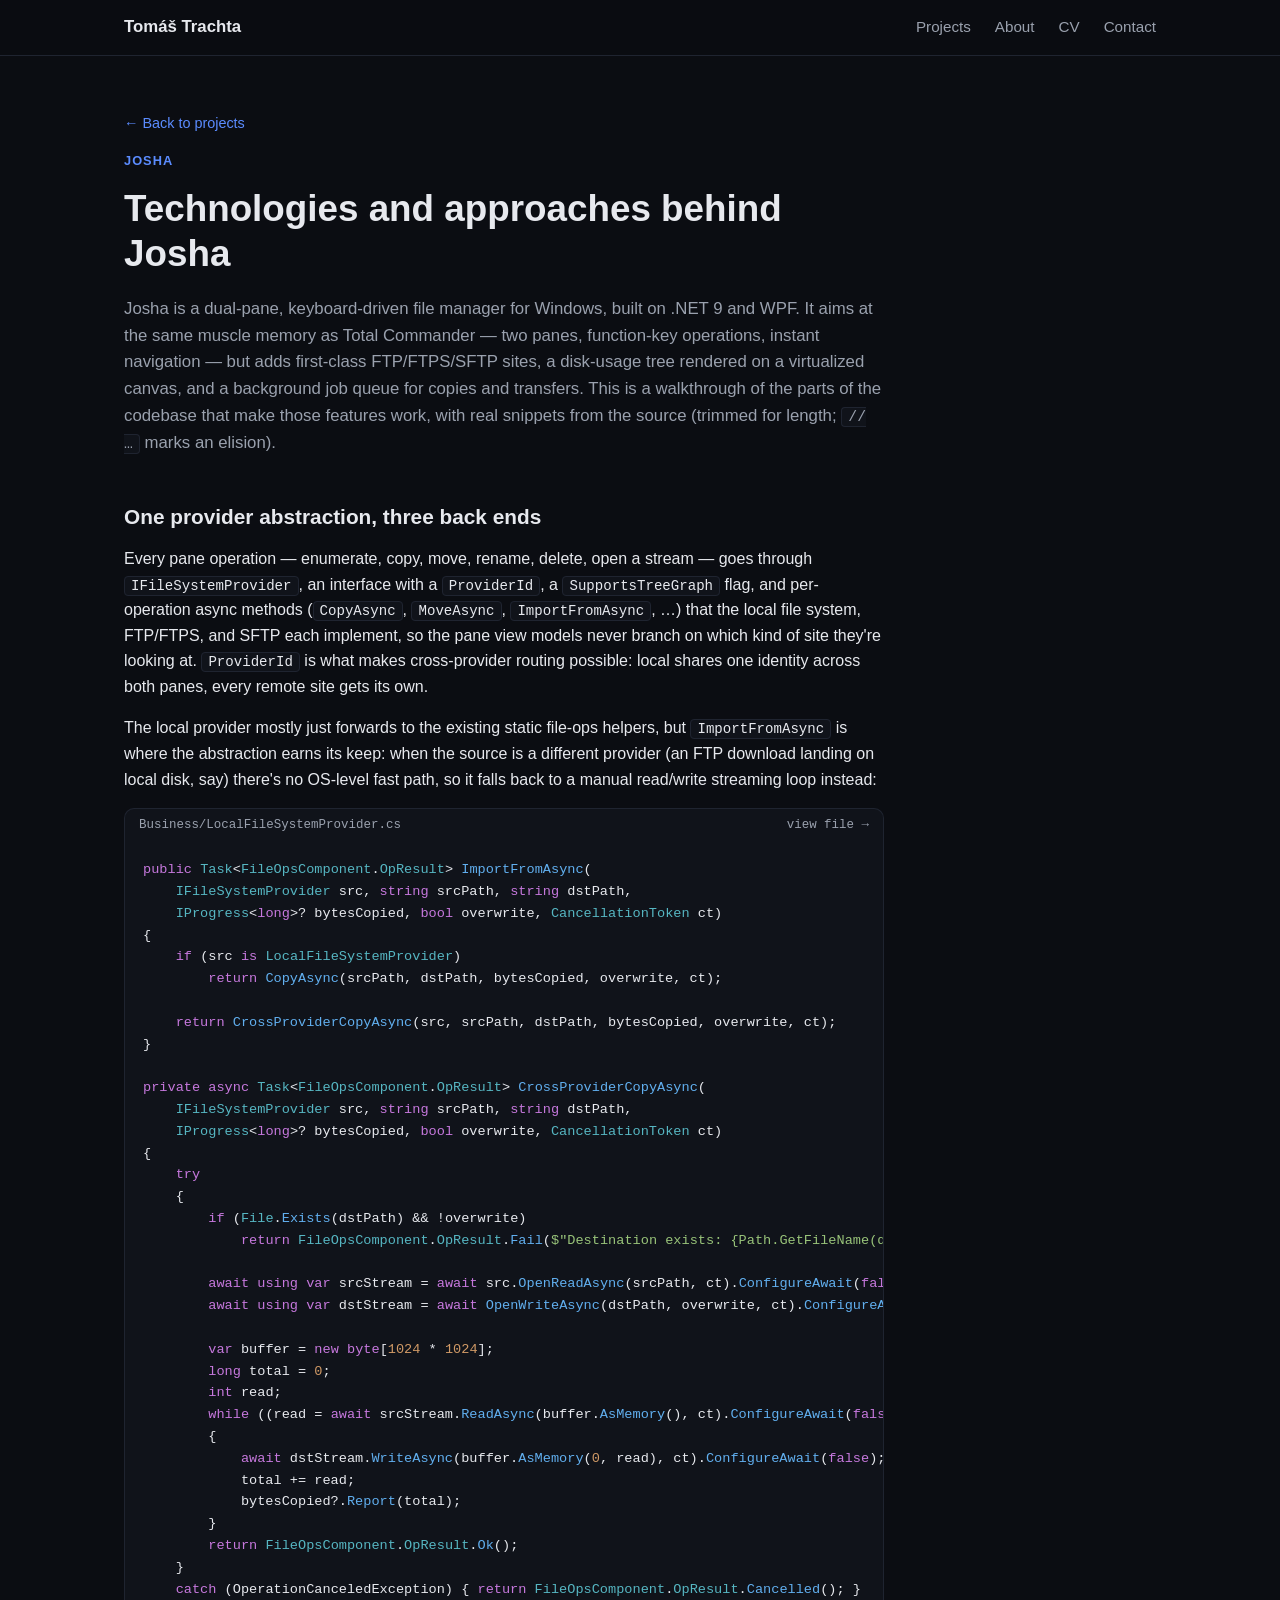
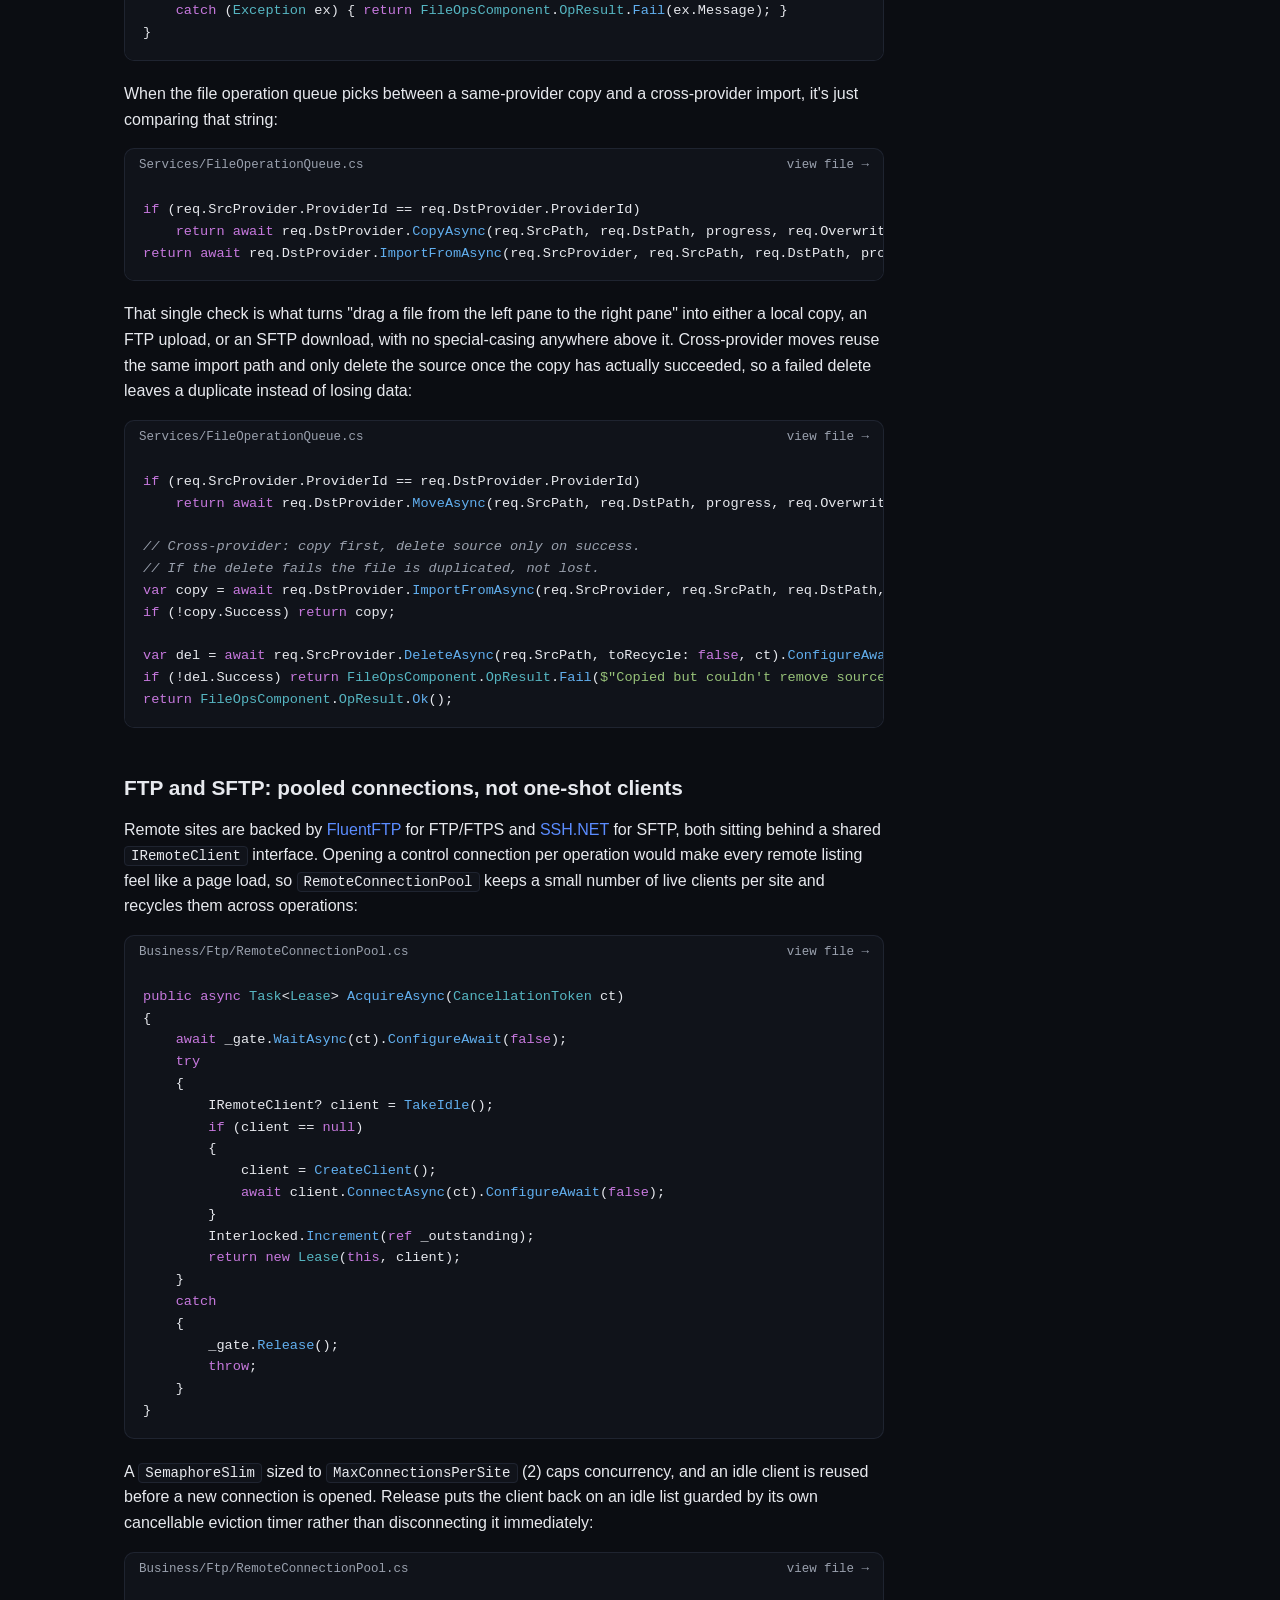
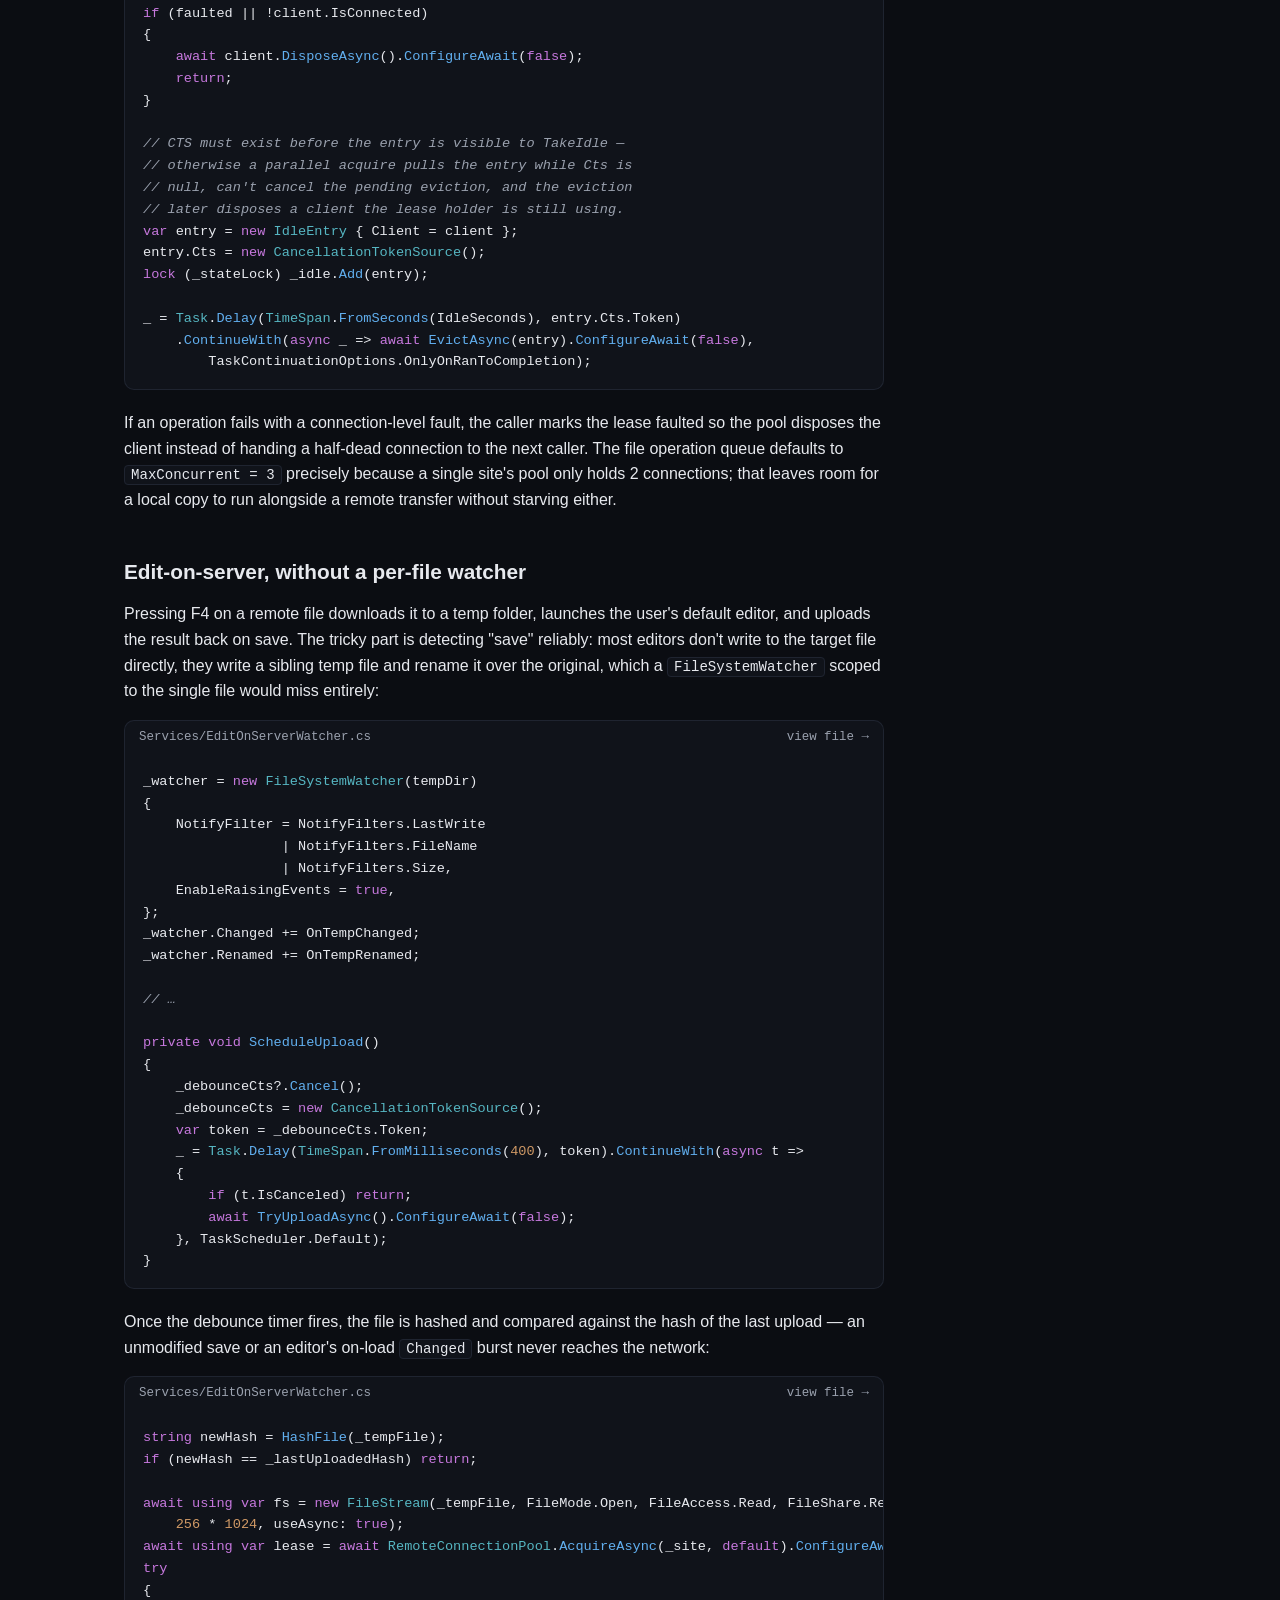
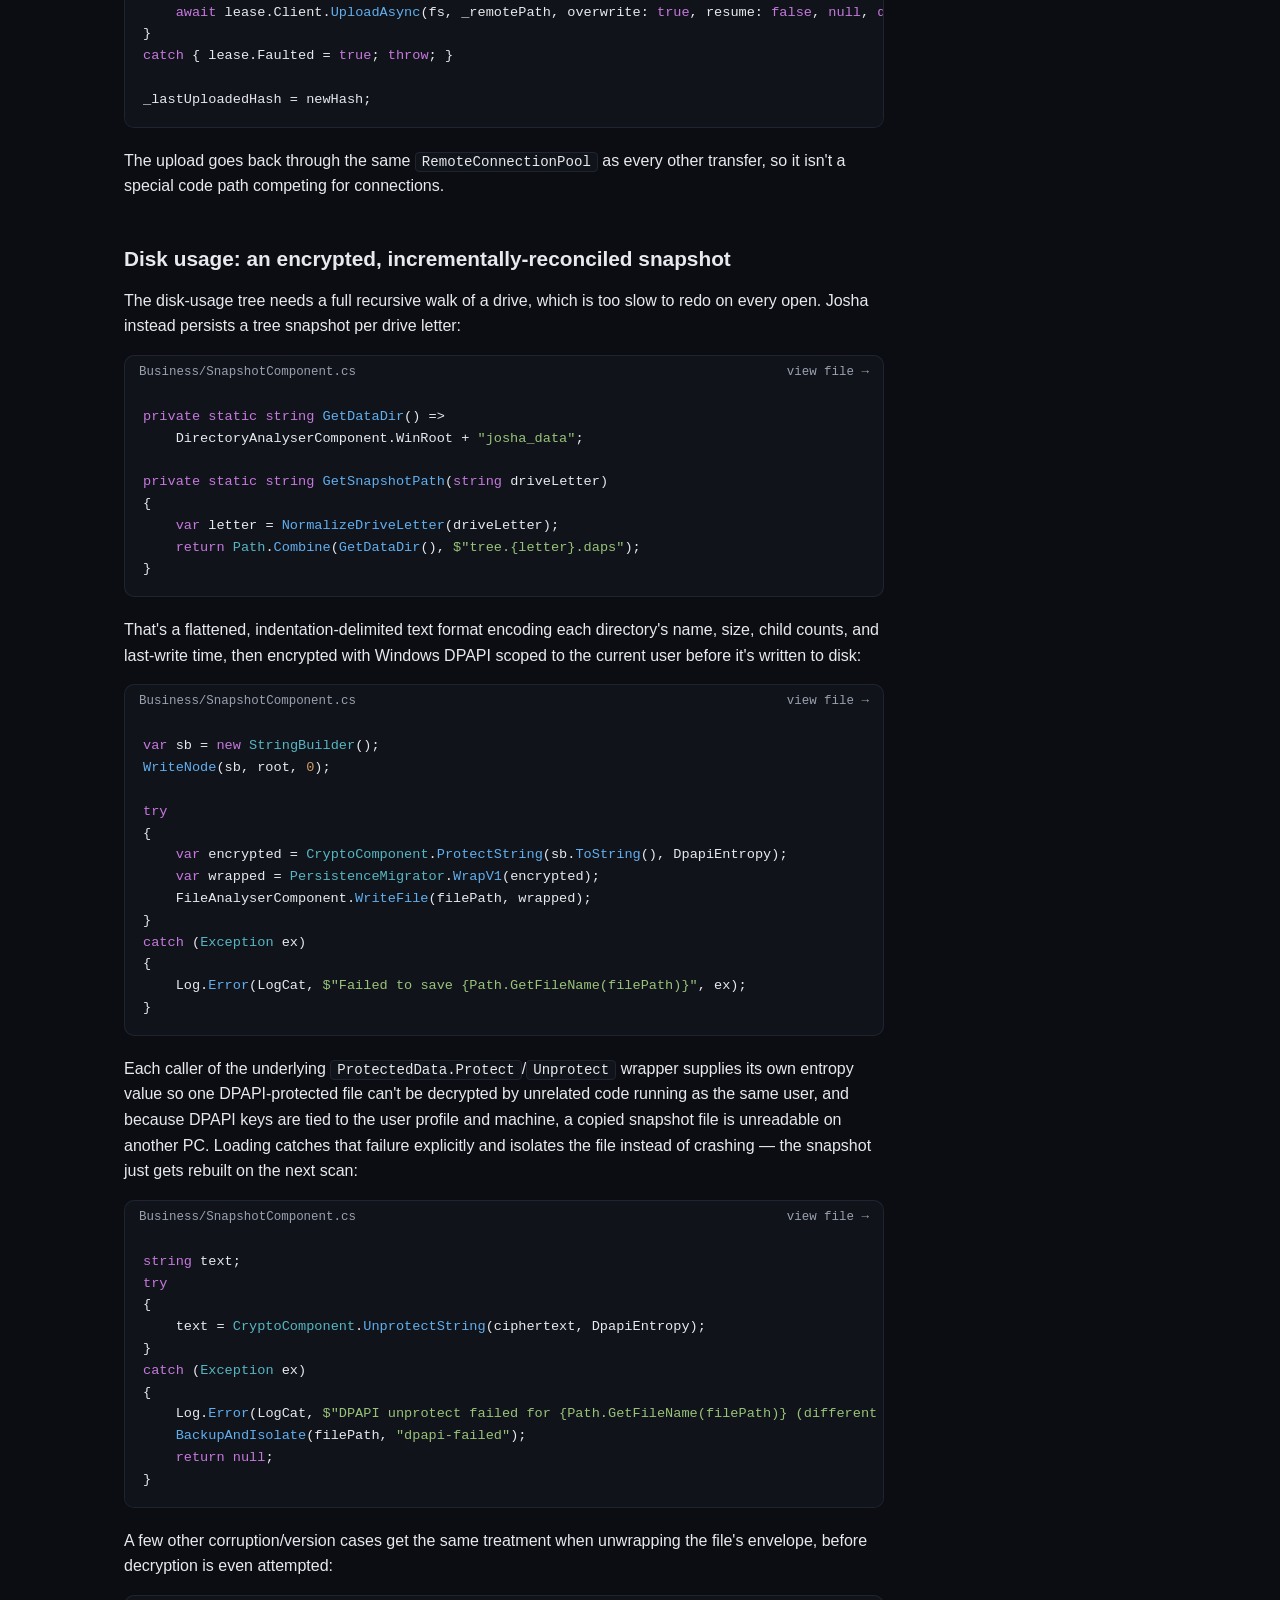
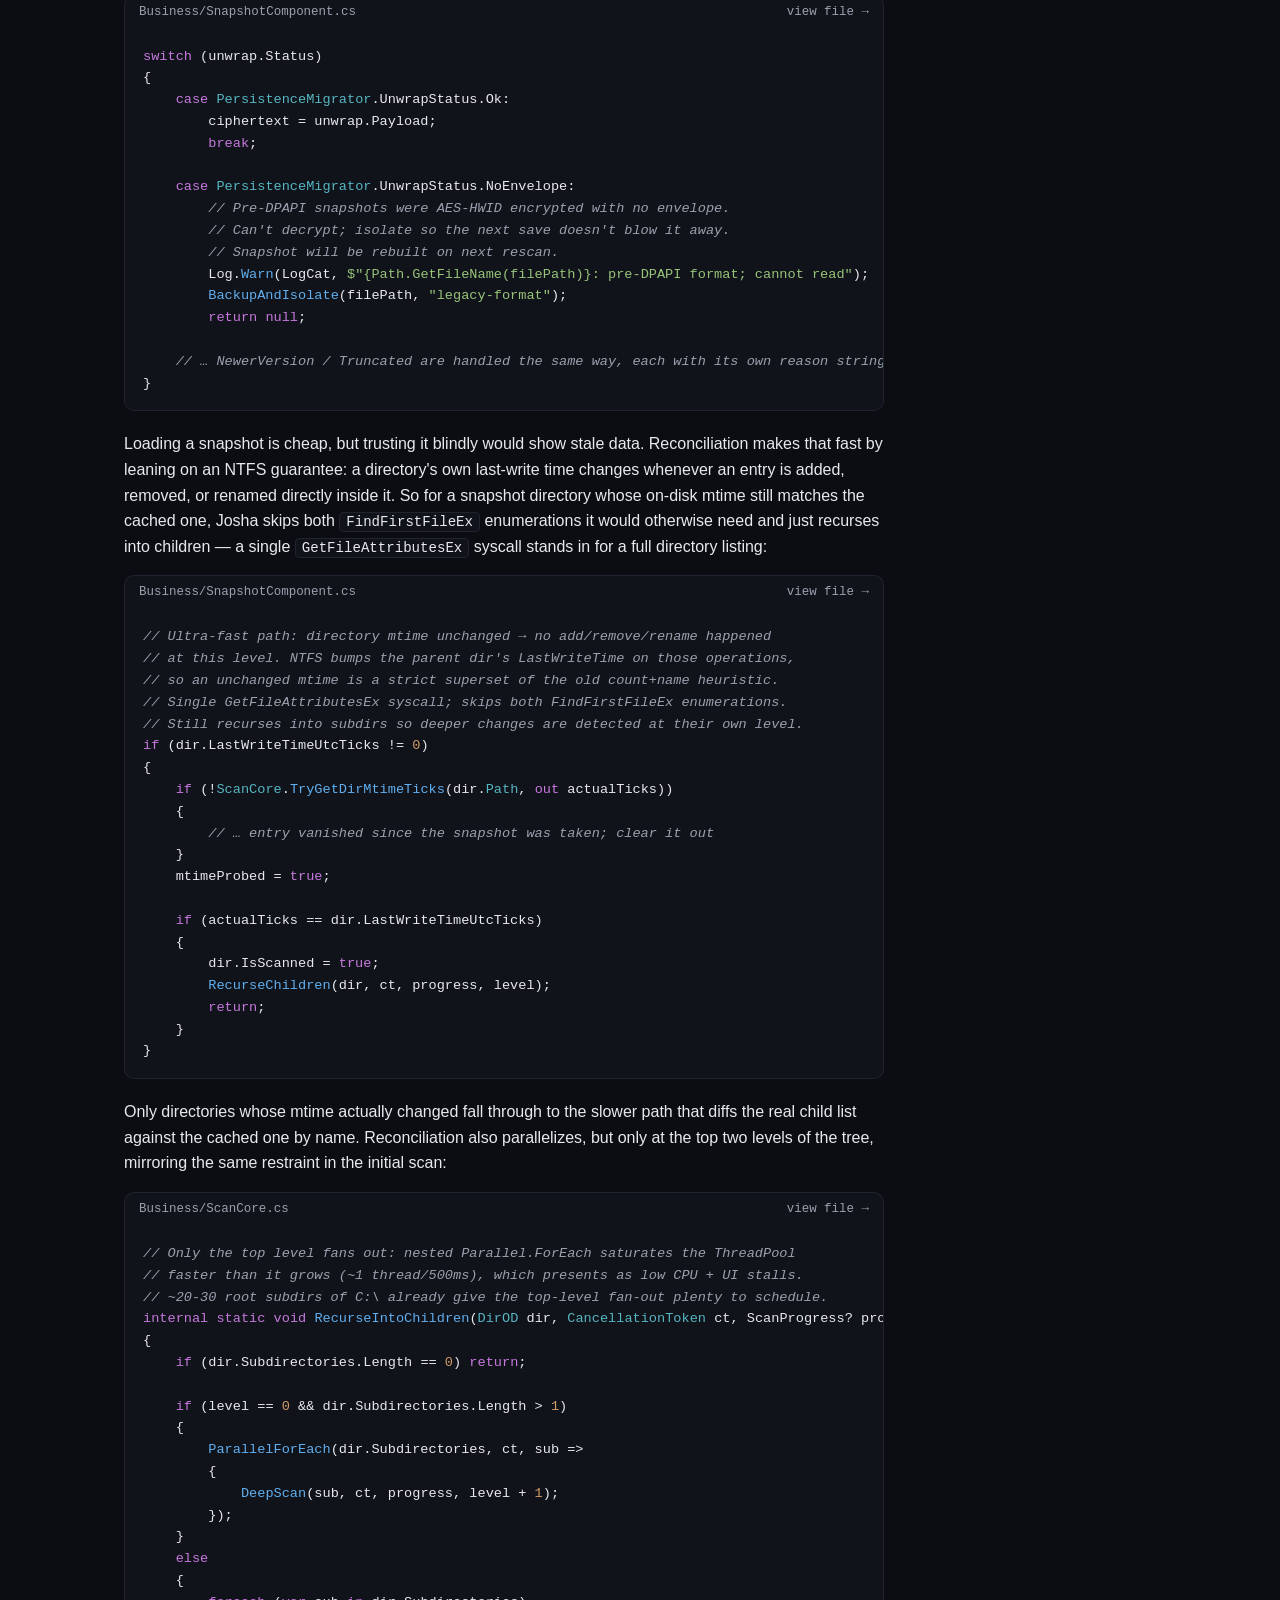
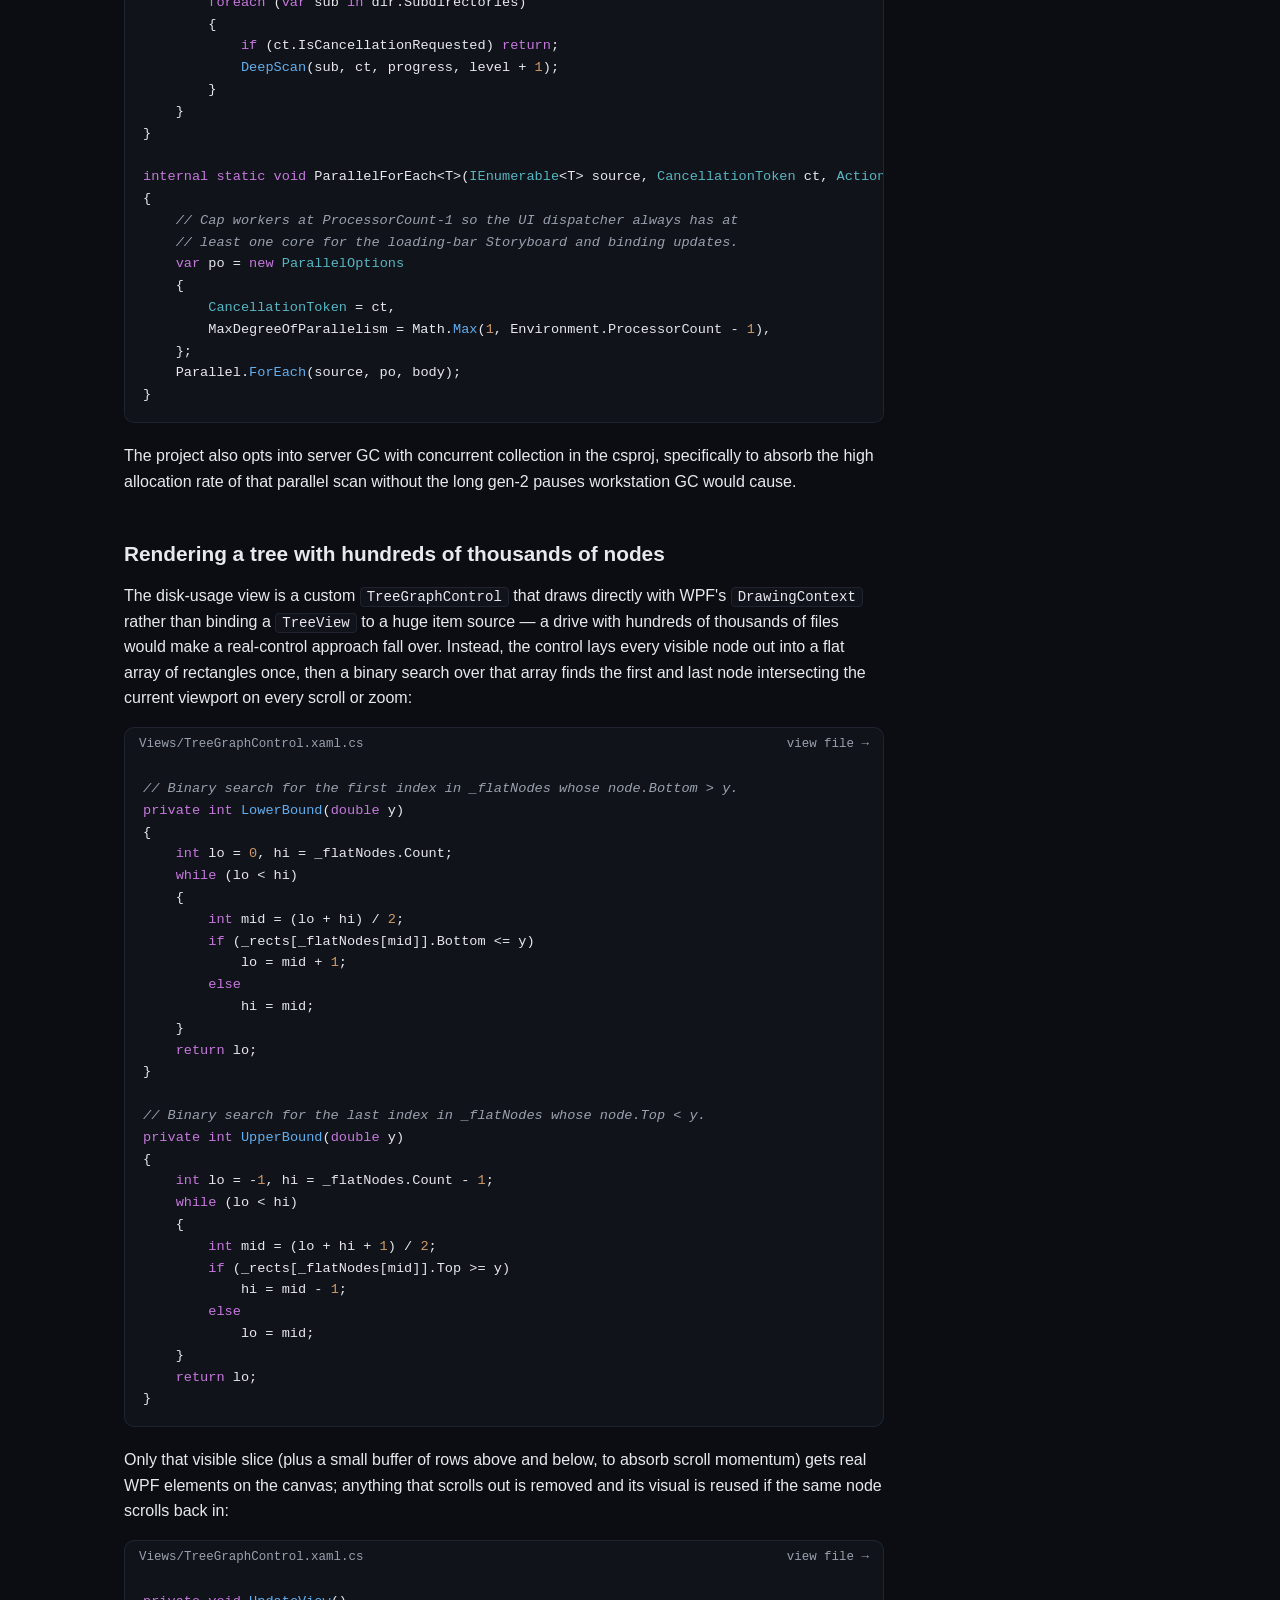
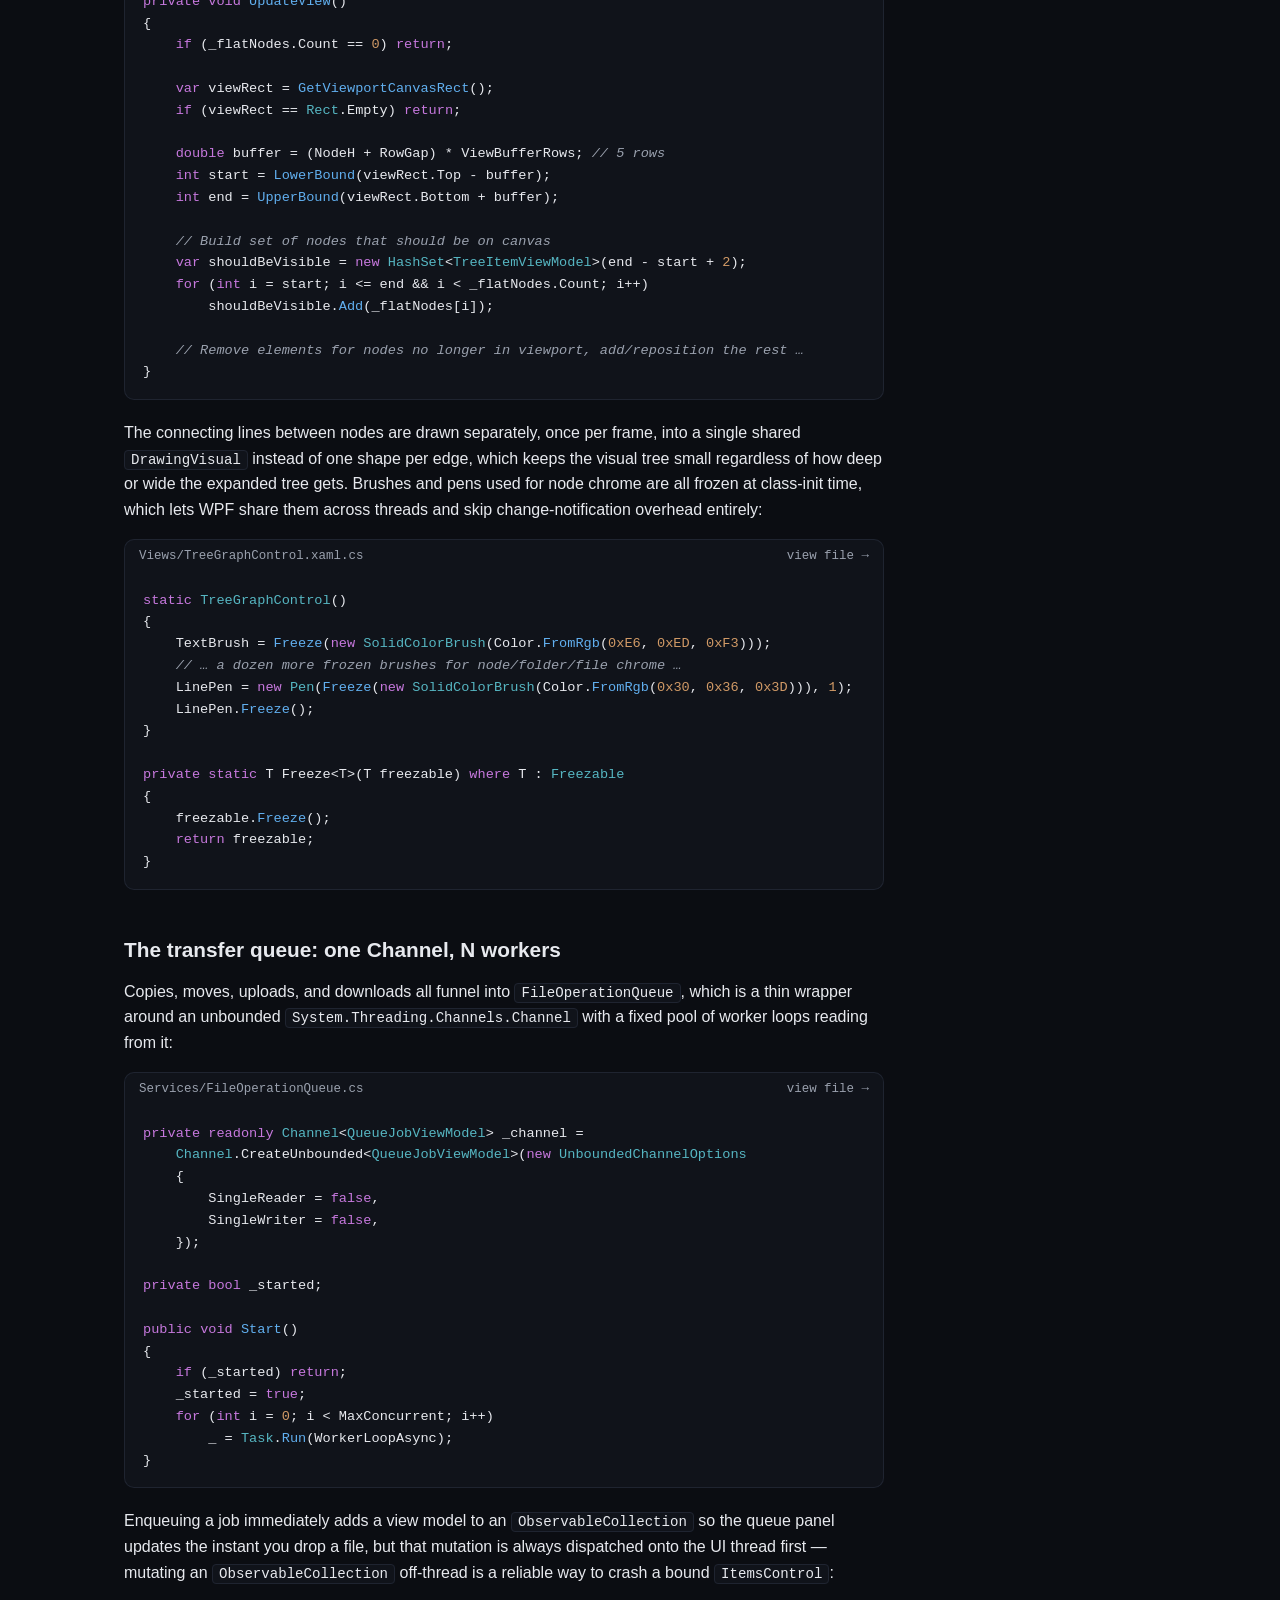
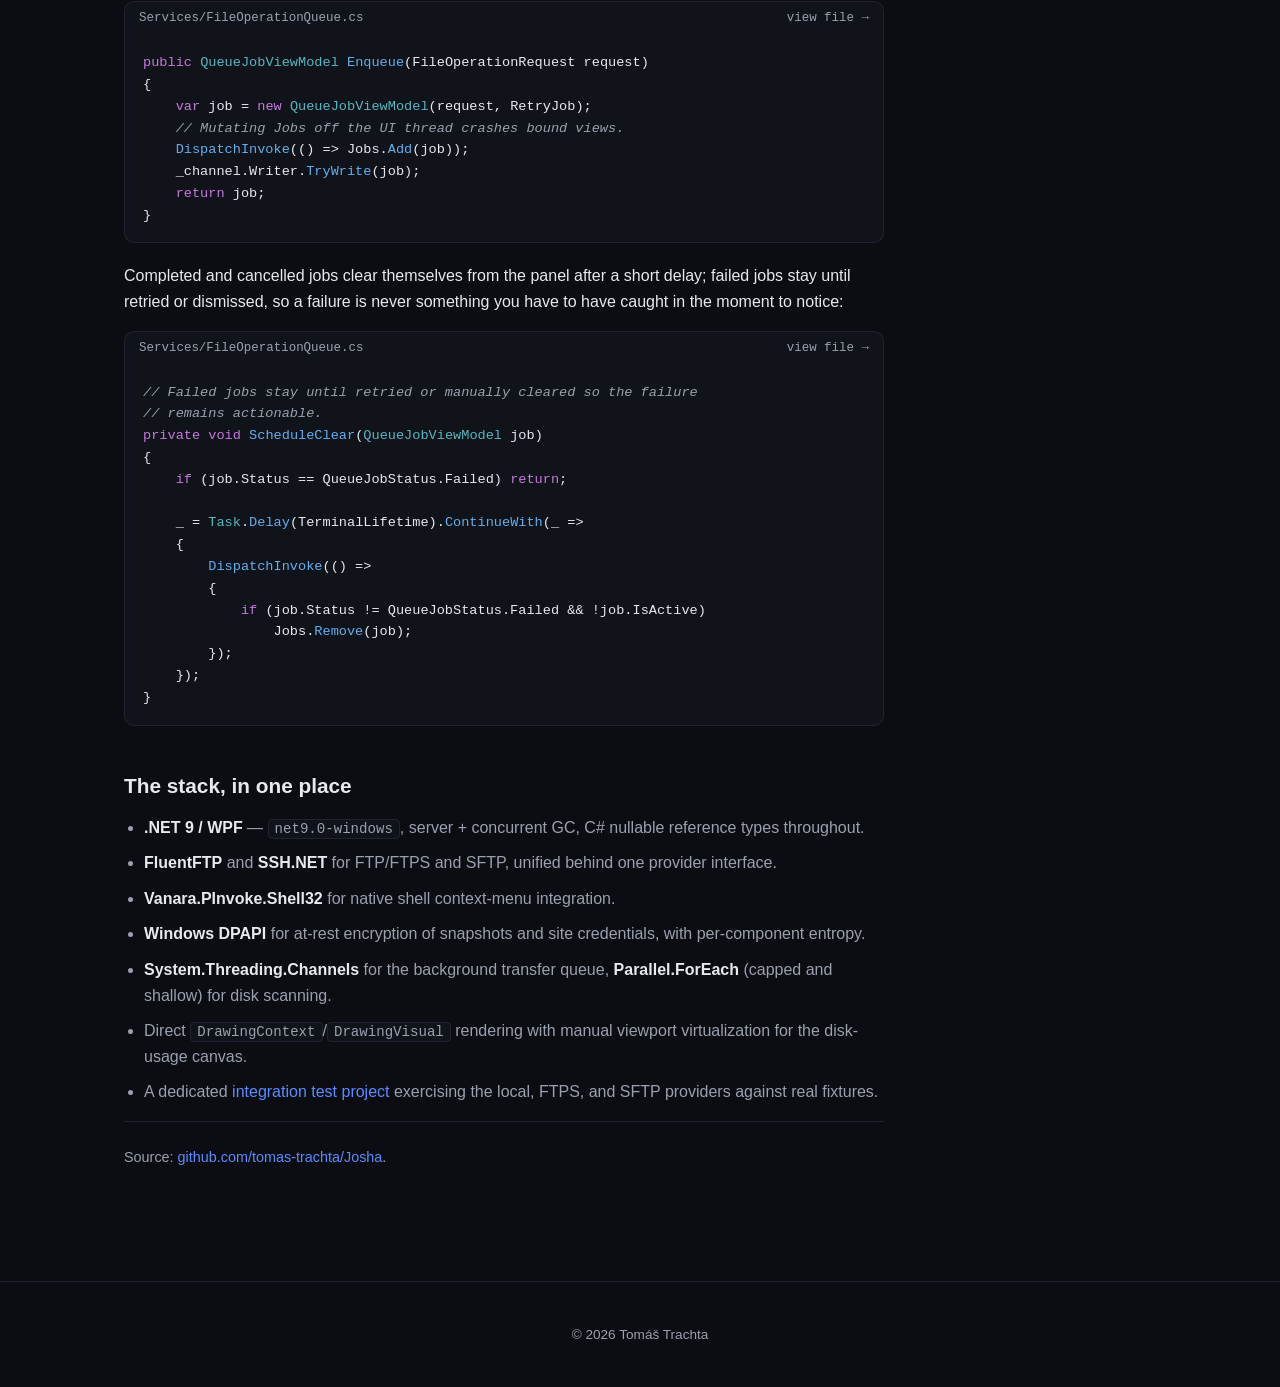
<file: articles/josha.html>
<!DOCTYPE html>
<html lang="en">
<head>
	<meta charset="UTF-8">
	<meta name="viewport" content="width=device-width, initial-scale=1.0">
	<title>Inside Josha — technologies and approaches | Tomáš Trachta</title>
	<meta name="description" content="A technical walkthrough of Josha, a dual-pane WPF file manager: the file-system provider abstraction, FTP/SFTP connection pooling, edit-on-server, snapshot-backed disk usage, and canvas-based tree virtualization.">
	<link rel="stylesheet" href="../assets/css/style.css">
	<link rel="stylesheet" href="../assets/css/article.css">
</head>
<body>
	<header class="nav">
		<div class="nav-inner">
			<a class="brand" href="../index.html#top">Tomáš Trachta</a>
			<nav class="nav-links">
				<a href="../index.html#projects">Projects</a>
				<a href="../index.html#about">About</a>
				<a href="../index.html#cv">CV</a>
				<a href="../index.html#contact">Contact</a>
			</nav>
		</div>
	</header>

	<main>
		<article class="article">
			<div class="article-inner">
				<p class="article-back"><a href="../index.html#projects">← Back to projects</a></p>
				<p class="eyebrow">Josha</p>
				<h1>Technologies and approaches behind Josha</h1>
				<p class="article-lede">
					Josha is a dual-pane, keyboard-driven file manager for Windows, built on .NET 9 and WPF.
					It aims at the same muscle memory as Total Commander — two panes, function-key operations,
					instant navigation — but adds first-class FTP/FTPS/SFTP sites, a disk-usage tree rendered
					on a virtualized canvas, and a background job queue for copies and transfers. This is a
					walkthrough of the parts of the codebase that make those features work, with real snippets
					from the source (trimmed for length; <code>// …</code> marks an elision).
				</p>

				<h2>One provider abstraction, three back ends</h2>
				<p>
					Every pane operation — enumerate, copy, move, rename, delete, open a stream — goes through
					<code>IFileSystemProvider</code>, an interface with a <code>ProviderId</code>, a
					<code>SupportsTreeGraph</code> flag, and per-operation async methods (<code>CopyAsync</code>,
					<code>MoveAsync</code>, <code>ImportFromAsync</code>, …) that the local file system,
					FTP/FTPS, and SFTP each implement, so the pane view models never branch on which kind of
					site they're looking at. <code>ProviderId</code> is what makes cross-provider routing
					possible: local shares one identity across both panes, every remote site gets its own.
				</p>
				<p>
					The local provider mostly just forwards to the existing static file-ops helpers, but
					<code>ImportFromAsync</code> is where the abstraction earns its keep: when the source is a
					different provider (an FTP download landing on local disk, say) there's no OS-level fast
					path, so it falls back to a manual read/write streaming loop instead:
				</p>
				<div class="snippet">
					<div class="snippet-file"><span>Business/LocalFileSystemProvider.cs</span><a href="https://github.com/tomas-trachta/Josha/blob/main/Business/LocalFileSystemProvider.cs" target="_blank" rel="noopener">view file →</a></div>
					<pre><code class="lang-csharp">public Task&lt;FileOpsComponent.OpResult&gt; ImportFromAsync(
    IFileSystemProvider src, string srcPath, string dstPath,
    IProgress&lt;long&gt;? bytesCopied, bool overwrite, CancellationToken ct)
{
    if (src is LocalFileSystemProvider)
        return CopyAsync(srcPath, dstPath, bytesCopied, overwrite, ct);

    return CrossProviderCopyAsync(src, srcPath, dstPath, bytesCopied, overwrite, ct);
}

private async Task&lt;FileOpsComponent.OpResult&gt; CrossProviderCopyAsync(
    IFileSystemProvider src, string srcPath, string dstPath,
    IProgress&lt;long&gt;? bytesCopied, bool overwrite, CancellationToken ct)
{
    try
    {
        if (File.Exists(dstPath) &amp;&amp; !overwrite)
            return FileOpsComponent.OpResult.Fail($"Destination exists: {Path.GetFileName(dstPath)}");

        await using var srcStream = await src.OpenReadAsync(srcPath, ct).ConfigureAwait(false);
        await using var dstStream = await OpenWriteAsync(dstPath, overwrite, ct).ConfigureAwait(false);

        var buffer = new byte[1024 * 1024];
        long total = 0;
        int read;
        while ((read = await srcStream.ReadAsync(buffer.AsMemory(), ct).ConfigureAwait(false)) &gt; 0)
        {
            await dstStream.WriteAsync(buffer.AsMemory(0, read), ct).ConfigureAwait(false);
            total += read;
            bytesCopied?.Report(total);
        }
        return FileOpsComponent.OpResult.Ok();
    }
    catch (OperationCanceledException) { return FileOpsComponent.OpResult.Cancelled(); }
    catch (Exception ex) { return FileOpsComponent.OpResult.Fail(ex.Message); }
}</code></pre>
				</div>
				<p>
					When the file operation queue picks between a same-provider copy and a cross-provider
					import, it's just comparing that string:
				</p>
				<div class="snippet">
					<div class="snippet-file"><span>Services/FileOperationQueue.cs</span><a href="https://github.com/tomas-trachta/Josha/blob/main/Services/FileOperationQueue.cs" target="_blank" rel="noopener">view file →</a></div>
					<pre><code class="lang-csharp">if (req.SrcProvider.ProviderId == req.DstProvider.ProviderId)
    return await req.DstProvider.CopyAsync(req.SrcPath, req.DstPath, progress, req.Overwrite, ct).ConfigureAwait(false);
return await req.DstProvider.ImportFromAsync(req.SrcProvider, req.SrcPath, req.DstPath, progress, req.Overwrite, ct).ConfigureAwait(false);</code></pre>
				</div>
				<p>
					That single check is what turns "drag a file from the left pane to the right pane" into
					either a local copy, an FTP upload, or an SFTP download, with no special-casing anywhere
					above it. Cross-provider moves reuse the same import path and only delete the source once
					the copy has actually succeeded, so a failed delete leaves a duplicate instead of losing data:
				</p>
				<div class="snippet">
					<div class="snippet-file"><span>Services/FileOperationQueue.cs</span><a href="https://github.com/tomas-trachta/Josha/blob/main/Services/FileOperationQueue.cs" target="_blank" rel="noopener">view file →</a></div>
					<pre><code class="lang-csharp">if (req.SrcProvider.ProviderId == req.DstProvider.ProviderId)
    return await req.DstProvider.MoveAsync(req.SrcPath, req.DstPath, progress, req.Overwrite, ct).ConfigureAwait(false);

// Cross-provider: copy first, delete source only on success.
// If the delete fails the file is duplicated, not lost.
var copy = await req.DstProvider.ImportFromAsync(req.SrcProvider, req.SrcPath, req.DstPath, progress, req.Overwrite, ct).ConfigureAwait(false);
if (!copy.Success) return copy;

var del = await req.SrcProvider.DeleteAsync(req.SrcPath, toRecycle: false, ct).ConfigureAwait(false);
if (!del.Success) return FileOpsComponent.OpResult.Fail($"Copied but couldn't remove source: {del.Error}");
return FileOpsComponent.OpResult.Ok();</code></pre>
				</div>

				<h2>FTP and SFTP: pooled connections, not one-shot clients</h2>
				<p>
					Remote sites are backed by <a href="https://www.nuget.org/packages/FluentFTP" target="_blank" rel="noopener">FluentFTP</a>
					for FTP/FTPS and <a href="https://www.nuget.org/packages/SSH.NET" target="_blank" rel="noopener">SSH.NET</a>
					for SFTP, both sitting behind a shared <code>IRemoteClient</code> interface. Opening a
					control connection per operation would make every remote listing feel like a page load, so
					<code>RemoteConnectionPool</code> keeps a small number of live clients per site and recycles
					them across operations:
				</p>
				<div class="snippet">
					<div class="snippet-file"><span>Business/Ftp/RemoteConnectionPool.cs</span><a href="https://github.com/tomas-trachta/Josha/blob/main/Business/Ftp/RemoteConnectionPool.cs" target="_blank" rel="noopener">view file →</a></div>
					<pre><code class="lang-csharp">public async Task&lt;Lease&gt; AcquireAsync(CancellationToken ct)
{
    await _gate.WaitAsync(ct).ConfigureAwait(false);
    try
    {
        IRemoteClient? client = TakeIdle();
        if (client == null)
        {
            client = CreateClient();
            await client.ConnectAsync(ct).ConfigureAwait(false);
        }
        Interlocked.Increment(ref _outstanding);
        return new Lease(this, client);
    }
    catch
    {
        _gate.Release();
        throw;
    }
}</code></pre>
				</div>
				<p>
					A <code>SemaphoreSlim</code> sized to <code>MaxConnectionsPerSite</code> (2) caps
					concurrency, and an idle client is reused before a new connection is opened. Release puts
					the client back on an idle list guarded by its own cancellable eviction timer rather than
					disconnecting it immediately:
				</p>
				<div class="snippet">
					<div class="snippet-file"><span>Business/Ftp/RemoteConnectionPool.cs</span><a href="https://github.com/tomas-trachta/Josha/blob/main/Business/Ftp/RemoteConnectionPool.cs" target="_blank" rel="noopener">view file →</a></div>
					<pre><code class="lang-csharp">if (faulted || !client.IsConnected)
{
    await client.DisposeAsync().ConfigureAwait(false);
    return;
}

// CTS must exist before the entry is visible to TakeIdle —
// otherwise a parallel acquire pulls the entry while Cts is
// null, can't cancel the pending eviction, and the eviction
// later disposes a client the lease holder is still using.
var entry = new IdleEntry { Client = client };
entry.Cts = new CancellationTokenSource();
lock (_stateLock) _idle.Add(entry);

_ = Task.Delay(TimeSpan.FromSeconds(IdleSeconds), entry.Cts.Token)
    .ContinueWith(async _ =&gt; await EvictAsync(entry).ConfigureAwait(false),
        TaskContinuationOptions.OnlyOnRanToCompletion);</code></pre>
				</div>
				<p>
					If an operation fails with a connection-level fault, the caller marks the lease faulted
					so the pool disposes the client instead of handing a half-dead connection to the next
					caller. The file operation queue defaults to <code>MaxConcurrent = 3</code> precisely
					because a single site's pool only holds 2 connections; that leaves room for a local copy
					to run alongside a remote transfer without starving either.
				</p>

				<h2>Edit-on-server, without a per-file watcher</h2>
				<p>
					Pressing F4 on a remote file downloads it to a temp folder, launches the user's default
					editor, and uploads the result back on save. The tricky part is detecting "save" reliably:
					most editors don't write to the target file directly, they write a sibling temp file and
					rename it over the original, which a <code>FileSystemWatcher</code> scoped to the single
					file would miss entirely:
				</p>
				<div class="snippet">
					<div class="snippet-file"><span>Services/EditOnServerWatcher.cs</span><a href="https://github.com/tomas-trachta/Josha/blob/main/Services/EditOnServerWatcher.cs" target="_blank" rel="noopener">view file →</a></div>
					<pre><code class="lang-csharp">_watcher = new FileSystemWatcher(tempDir)
{
    NotifyFilter = NotifyFilters.LastWrite
                 | NotifyFilters.FileName
                 | NotifyFilters.Size,
    EnableRaisingEvents = true,
};
_watcher.Changed += OnTempChanged;
_watcher.Renamed += OnTempRenamed;

// …

private void ScheduleUpload()
{
    _debounceCts?.Cancel();
    _debounceCts = new CancellationTokenSource();
    var token = _debounceCts.Token;
    _ = Task.Delay(TimeSpan.FromMilliseconds(400), token).ContinueWith(async t =&gt;
    {
        if (t.IsCanceled) return;
        await TryUploadAsync().ConfigureAwait(false);
    }, TaskScheduler.Default);
}</code></pre>
				</div>
				<p>
					Once the debounce timer fires, the file is hashed and compared against the hash of the
					last upload — an unmodified save or an editor's on-load <code>Changed</code> burst never
					reaches the network:
				</p>
				<div class="snippet">
					<div class="snippet-file"><span>Services/EditOnServerWatcher.cs</span><a href="https://github.com/tomas-trachta/Josha/blob/main/Services/EditOnServerWatcher.cs" target="_blank" rel="noopener">view file →</a></div>
					<pre><code class="lang-csharp">string newHash = HashFile(_tempFile);
if (newHash == _lastUploadedHash) return;

await using var fs = new FileStream(_tempFile, FileMode.Open, FileAccess.Read, FileShare.ReadWrite,
    256 * 1024, useAsync: true);
await using var lease = await RemoteConnectionPool.AcquireAsync(_site, default).ConfigureAwait(false);
try
{
    await lease.Client.UploadAsync(fs, _remotePath, overwrite: true, resume: false, null, default).ConfigureAwait(false);
}
catch { lease.Faulted = true; throw; }

_lastUploadedHash = newHash;</code></pre>
				</div>
				<p>
					The upload goes back through the same <code>RemoteConnectionPool</code> as every other
					transfer, so it isn't a special code path competing for connections.
				</p>

				<h2>Disk usage: an encrypted, incrementally-reconciled snapshot</h2>
				<p>
					The disk-usage tree needs a full recursive walk of a drive, which is too slow to redo on
					every open. Josha instead persists a tree snapshot per drive letter:
				</p>
				<div class="snippet">
					<div class="snippet-file"><span>Business/SnapshotComponent.cs</span><a href="https://github.com/tomas-trachta/Josha/blob/main/Business/SnapshotComponent.cs" target="_blank" rel="noopener">view file →</a></div>
					<pre><code class="lang-csharp">private static string GetDataDir() =&gt;
    DirectoryAnalyserComponent.WinRoot + "josha_data";

private static string GetSnapshotPath(string driveLetter)
{
    var letter = NormalizeDriveLetter(driveLetter);
    return Path.Combine(GetDataDir(), $"tree.{letter}.daps");
}</code></pre>
				</div>
				<p>
					That's a flattened, indentation-delimited text format encoding each directory's name, size,
					child counts, and last-write time, then encrypted with Windows DPAPI scoped to the current
					user before it's written to disk:
				</p>
				<div class="snippet">
					<div class="snippet-file"><span>Business/SnapshotComponent.cs</span><a href="https://github.com/tomas-trachta/Josha/blob/main/Business/SnapshotComponent.cs" target="_blank" rel="noopener">view file →</a></div>
					<pre><code class="lang-csharp">var sb = new StringBuilder();
WriteNode(sb, root, 0);

try
{
    var encrypted = CryptoComponent.ProtectString(sb.ToString(), DpapiEntropy);
    var wrapped = PersistenceMigrator.WrapV1(encrypted);
    FileAnalyserComponent.WriteFile(filePath, wrapped);
}
catch (Exception ex)
{
    Log.Error(LogCat, $"Failed to save {Path.GetFileName(filePath)}", ex);
}</code></pre>
				</div>
				<p>
					Each caller of the underlying <code>ProtectedData.Protect</code>/<code>Unprotect</code>
					wrapper supplies its own entropy value so one DPAPI-protected file can't be decrypted by
					unrelated code running as the same user, and because DPAPI keys are tied to the user
					profile and machine, a copied snapshot file is unreadable on another PC. Loading catches
					that failure explicitly and isolates the file instead of crashing — the snapshot just
					gets rebuilt on the next scan:
				</p>
				<div class="snippet">
					<div class="snippet-file"><span>Business/SnapshotComponent.cs</span><a href="https://github.com/tomas-trachta/Josha/blob/main/Business/SnapshotComponent.cs" target="_blank" rel="noopener">view file →</a></div>
					<pre><code class="lang-csharp">string text;
try
{
    text = CryptoComponent.UnprotectString(ciphertext, DpapiEntropy);
}
catch (Exception ex)
{
    Log.Error(LogCat, $"DPAPI unprotect failed for {Path.GetFileName(filePath)} (different user/machine?)", ex);
    BackupAndIsolate(filePath, "dpapi-failed");
    return null;
}</code></pre>
				</div>
				<p>
					A few other corruption/version cases get the same treatment when unwrapping the file's
					envelope, before decryption is even attempted:
				</p>
				<div class="snippet">
					<div class="snippet-file"><span>Business/SnapshotComponent.cs</span><a href="https://github.com/tomas-trachta/Josha/blob/main/Business/SnapshotComponent.cs" target="_blank" rel="noopener">view file →</a></div>
					<pre><code class="lang-csharp">switch (unwrap.Status)
{
    case PersistenceMigrator.UnwrapStatus.Ok:
        ciphertext = unwrap.Payload;
        break;

    case PersistenceMigrator.UnwrapStatus.NoEnvelope:
        // Pre-DPAPI snapshots were AES-HWID encrypted with no envelope.
        // Can't decrypt; isolate so the next save doesn't blow it away.
        // Snapshot will be rebuilt on next rescan.
        Log.Warn(LogCat, $"{Path.GetFileName(filePath)}: pre-DPAPI format; cannot read");
        BackupAndIsolate(filePath, "legacy-format");
        return null;

    // … NewerVersion / Truncated are handled the same way, each with its own reason string
}</code></pre>
				</div>
				<p>
					Loading a snapshot is cheap, but trusting it blindly would show stale data. Reconciliation
					makes that fast by leaning on an NTFS guarantee: a directory's own last-write time changes
					whenever an entry is added, removed, or renamed directly inside it. So for a snapshot
					directory whose on-disk mtime still matches the cached one, Josha skips both
					<code>FindFirstFileEx</code> enumerations it would otherwise need and just recurses into
					children — a single <code>GetFileAttributesEx</code> syscall stands in for a full directory
					listing:
				</p>
				<div class="snippet">
					<div class="snippet-file"><span>Business/SnapshotComponent.cs</span><a href="https://github.com/tomas-trachta/Josha/blob/main/Business/SnapshotComponent.cs" target="_blank" rel="noopener">view file →</a></div>
					<pre><code class="lang-csharp">// Ultra-fast path: directory mtime unchanged → no add/remove/rename happened
// at this level. NTFS bumps the parent dir's LastWriteTime on those operations,
// so an unchanged mtime is a strict superset of the old count+name heuristic.
// Single GetFileAttributesEx syscall; skips both FindFirstFileEx enumerations.
// Still recurses into subdirs so deeper changes are detected at their own level.
if (dir.LastWriteTimeUtcTicks != 0)
{
    if (!ScanCore.TryGetDirMtimeTicks(dir.Path, out actualTicks))
    {
        // … entry vanished since the snapshot was taken; clear it out
    }
    mtimeProbed = true;

    if (actualTicks == dir.LastWriteTimeUtcTicks)
    {
        dir.IsScanned = true;
        RecurseChildren(dir, ct, progress, level);
        return;
    }
}</code></pre>
				</div>
				<p>
					Only directories whose mtime actually changed fall through to the slower path that diffs
					the real child list against the cached one by name. Reconciliation also parallelizes, but
					only at the top two levels of the tree, mirroring the same restraint in the initial scan:
				</p>
				<div class="snippet">
					<div class="snippet-file"><span>Business/ScanCore.cs</span><a href="https://github.com/tomas-trachta/Josha/blob/main/Business/ScanCore.cs" target="_blank" rel="noopener">view file →</a></div>
					<pre><code class="lang-csharp">// Only the top level fans out: nested Parallel.ForEach saturates the ThreadPool
// faster than it grows (~1 thread/500ms), which presents as low CPU + UI stalls.
// ~20-30 root subdirs of C:\ already give the top-level fan-out plenty to schedule.
internal static void RecurseIntoChildren(DirOD dir, CancellationToken ct, ScanProgress? progress, int level)
{
    if (dir.Subdirectories.Length == 0) return;

    if (level == 0 &amp;&amp; dir.Subdirectories.Length &gt; 1)
    {
        ParallelForEach(dir.Subdirectories, ct, sub =&gt;
        {
            DeepScan(sub, ct, progress, level + 1);
        });
    }
    else
    {
        foreach (var sub in dir.Subdirectories)
        {
            if (ct.IsCancellationRequested) return;
            DeepScan(sub, ct, progress, level + 1);
        }
    }
}

internal static void ParallelForEach&lt;T&gt;(IEnumerable&lt;T&gt; source, CancellationToken ct, Action&lt;T&gt; body)
{
    // Cap workers at ProcessorCount-1 so the UI dispatcher always has at
    // least one core for the loading-bar Storyboard and binding updates.
    var po = new ParallelOptions
    {
        CancellationToken = ct,
        MaxDegreeOfParallelism = Math.Max(1, Environment.ProcessorCount - 1),
    };
    Parallel.ForEach(source, po, body);
}</code></pre>
				</div>
				<p>
					The project also opts into server GC with concurrent collection in the csproj, specifically
					to absorb the high allocation rate of that parallel scan without the long gen-2 pauses
					workstation GC would cause.
				</p>

				<h2>Rendering a tree with hundreds of thousands of nodes</h2>
				<p>
					The disk-usage view is a custom <code>TreeGraphControl</code> that draws directly with
					WPF's <code>DrawingContext</code> rather than binding a <code>TreeView</code> to a huge
					item source — a drive with hundreds of thousands of files would make a real-control
					approach fall over. Instead, the control lays every visible node out into a flat array of
					rectangles once, then a binary search over that array finds the first and last node
					intersecting the current viewport on every scroll or zoom:
				</p>
				<div class="snippet">
					<div class="snippet-file"><span>Views/TreeGraphControl.xaml.cs</span><a href="https://github.com/tomas-trachta/Josha/blob/main/Views/TreeGraphControl.xaml.cs" target="_blank" rel="noopener">view file →</a></div>
					<pre><code class="lang-csharp">// Binary search for the first index in _flatNodes whose node.Bottom &gt; y.
private int LowerBound(double y)
{
    int lo = 0, hi = _flatNodes.Count;
    while (lo &lt; hi)
    {
        int mid = (lo + hi) / 2;
        if (_rects[_flatNodes[mid]].Bottom &lt;= y)
            lo = mid + 1;
        else
            hi = mid;
    }
    return lo;
}

// Binary search for the last index in _flatNodes whose node.Top &lt; y.
private int UpperBound(double y)
{
    int lo = -1, hi = _flatNodes.Count - 1;
    while (lo &lt; hi)
    {
        int mid = (lo + hi + 1) / 2;
        if (_rects[_flatNodes[mid]].Top &gt;= y)
            hi = mid - 1;
        else
            lo = mid;
    }
    return lo;
}</code></pre>
				</div>
				<p>
					Only that visible slice (plus a small buffer of rows above and below, to absorb scroll
					momentum) gets real WPF elements on the canvas; anything that scrolls out is removed and
					its visual is reused if the same node scrolls back in:
				</p>
				<div class="snippet">
					<div class="snippet-file"><span>Views/TreeGraphControl.xaml.cs</span><a href="https://github.com/tomas-trachta/Josha/blob/main/Views/TreeGraphControl.xaml.cs" target="_blank" rel="noopener">view file →</a></div>
					<pre><code class="lang-csharp">private void UpdateView()
{
    if (_flatNodes.Count == 0) return;

    var viewRect = GetViewportCanvasRect();
    if (viewRect == Rect.Empty) return;

    double buffer = (NodeH + RowGap) * ViewBufferRows; // 5 rows
    int start = LowerBound(viewRect.Top - buffer);
    int end = UpperBound(viewRect.Bottom + buffer);

    // Build set of nodes that should be on canvas
    var shouldBeVisible = new HashSet&lt;TreeItemViewModel&gt;(end - start + 2);
    for (int i = start; i &lt;= end &amp;&amp; i &lt; _flatNodes.Count; i++)
        shouldBeVisible.Add(_flatNodes[i]);

    // Remove elements for nodes no longer in viewport, add/reposition the rest …
}</code></pre>
				</div>
				<p>
					The connecting lines between nodes are drawn separately, once per frame, into a single
					shared <code>DrawingVisual</code> instead of one shape per edge, which keeps the visual
					tree small regardless of how deep or wide the expanded tree gets. Brushes and pens used
					for node chrome are all frozen at class-init time, which lets WPF share them across
					threads and skip change-notification overhead entirely:
				</p>
				<div class="snippet">
					<div class="snippet-file"><span>Views/TreeGraphControl.xaml.cs</span><a href="https://github.com/tomas-trachta/Josha/blob/main/Views/TreeGraphControl.xaml.cs" target="_blank" rel="noopener">view file →</a></div>
					<pre><code class="lang-csharp">static TreeGraphControl()
{
    TextBrush = Freeze(new SolidColorBrush(Color.FromRgb(0xE6, 0xED, 0xF3)));
    // … a dozen more frozen brushes for node/folder/file chrome …
    LinePen = new Pen(Freeze(new SolidColorBrush(Color.FromRgb(0x30, 0x36, 0x3D))), 1);
    LinePen.Freeze();
}

private static T Freeze&lt;T&gt;(T freezable) where T : Freezable
{
    freezable.Freeze();
    return freezable;
}</code></pre>
				</div>

				<h2>The transfer queue: one Channel, N workers</h2>
				<p>
					Copies, moves, uploads, and downloads all funnel into <code>FileOperationQueue</code>,
					which is a thin wrapper around an unbounded <code>System.Threading.Channels.Channel</code>
					with a fixed pool of worker loops reading from it:
				</p>
				<div class="snippet">
					<div class="snippet-file"><span>Services/FileOperationQueue.cs</span><a href="https://github.com/tomas-trachta/Josha/blob/main/Services/FileOperationQueue.cs" target="_blank" rel="noopener">view file →</a></div>
					<pre><code class="lang-csharp">private readonly Channel&lt;QueueJobViewModel&gt; _channel =
    Channel.CreateUnbounded&lt;QueueJobViewModel&gt;(new UnboundedChannelOptions
    {
        SingleReader = false,
        SingleWriter = false,
    });

private bool _started;

public void Start()
{
    if (_started) return;
    _started = true;
    for (int i = 0; i &lt; MaxConcurrent; i++)
        _ = Task.Run(WorkerLoopAsync);
}</code></pre>
				</div>
				<p>
					Enqueuing a job immediately adds a view model to an <code>ObservableCollection</code> so
					the queue panel updates the instant you drop a file, but that mutation is always dispatched
					onto the UI thread first — mutating an <code>ObservableCollection</code> off-thread is a
					reliable way to crash a bound <code>ItemsControl</code>:
				</p>
				<div class="snippet">
					<div class="snippet-file"><span>Services/FileOperationQueue.cs</span><a href="https://github.com/tomas-trachta/Josha/blob/main/Services/FileOperationQueue.cs" target="_blank" rel="noopener">view file →</a></div>
					<pre><code class="lang-csharp">public QueueJobViewModel Enqueue(FileOperationRequest request)
{
    var job = new QueueJobViewModel(request, RetryJob);
    // Mutating Jobs off the UI thread crashes bound views.
    DispatchInvoke(() =&gt; Jobs.Add(job));
    _channel.Writer.TryWrite(job);
    return job;
}</code></pre>
				</div>
				<p>
					Completed and cancelled jobs clear themselves from the panel after a short delay; failed
					jobs stay until retried or dismissed, so a failure is never something you have to have
					caught in the moment to notice:
				</p>
				<div class="snippet">
					<div class="snippet-file"><span>Services/FileOperationQueue.cs</span><a href="https://github.com/tomas-trachta/Josha/blob/main/Services/FileOperationQueue.cs" target="_blank" rel="noopener">view file →</a></div>
					<pre><code class="lang-csharp">// Failed jobs stay until retried or manually cleared so the failure
// remains actionable.
private void ScheduleClear(QueueJobViewModel job)
{
    if (job.Status == QueueJobStatus.Failed) return;

    _ = Task.Delay(TerminalLifetime).ContinueWith(_ =&gt;
    {
        DispatchInvoke(() =&gt;
        {
            if (job.Status != QueueJobStatus.Failed &amp;&amp; !job.IsActive)
                Jobs.Remove(job);
        });
    });
}</code></pre>
				</div>

				<h2>The stack, in one place</h2>
				<ul class="article-highlights">
					<li><strong>.NET 9 / WPF</strong> — <code>net9.0-windows</code>, server + concurrent GC, C# nullable reference types throughout.</li>
					<li><strong>FluentFTP</strong> and <strong>SSH.NET</strong> for FTP/FTPS and SFTP, unified behind one provider interface.</li>
					<li><strong>Vanara.PInvoke.Shell32</strong> for native shell context-menu integration.</li>
					<li><strong>Windows DPAPI</strong> for at-rest encryption of snapshots and site credentials, with per-component entropy.</li>
					<li><strong>System.Threading.Channels</strong> for the background transfer queue, <strong>Parallel.ForEach</strong> (capped and shallow) for disk scanning.</li>
					<li>Direct <code>DrawingContext</code>/<code>DrawingVisual</code> rendering with manual viewport virtualization for the disk-usage canvas.</li>
					<li>A dedicated <a href="https://github.com/tomas-trachta/Josha/tree/main/tests/Josha.IntegrationTests" target="_blank" rel="noopener">integration test project</a> exercising the local, FTPS, and SFTP providers against real fixtures.</li>
				</ul>

				<p class="article-footer-note">
					Source: <a href="https://github.com/tomas-trachta/Josha" target="_blank" rel="noopener">github.com/tomas-trachta/Josha</a>.
				</p>
			</div>
		</article>
	</main>

	<footer class="footer">
		<p>&copy; <span id="year"></span> Tomáš Trachta</p>
	</footer>

	<script src="../assets/js/highlight.js"></script>
	<script>document.getElementById("year").textContent = new Date().getFullYear();</script>
</body>
</html>
</file>
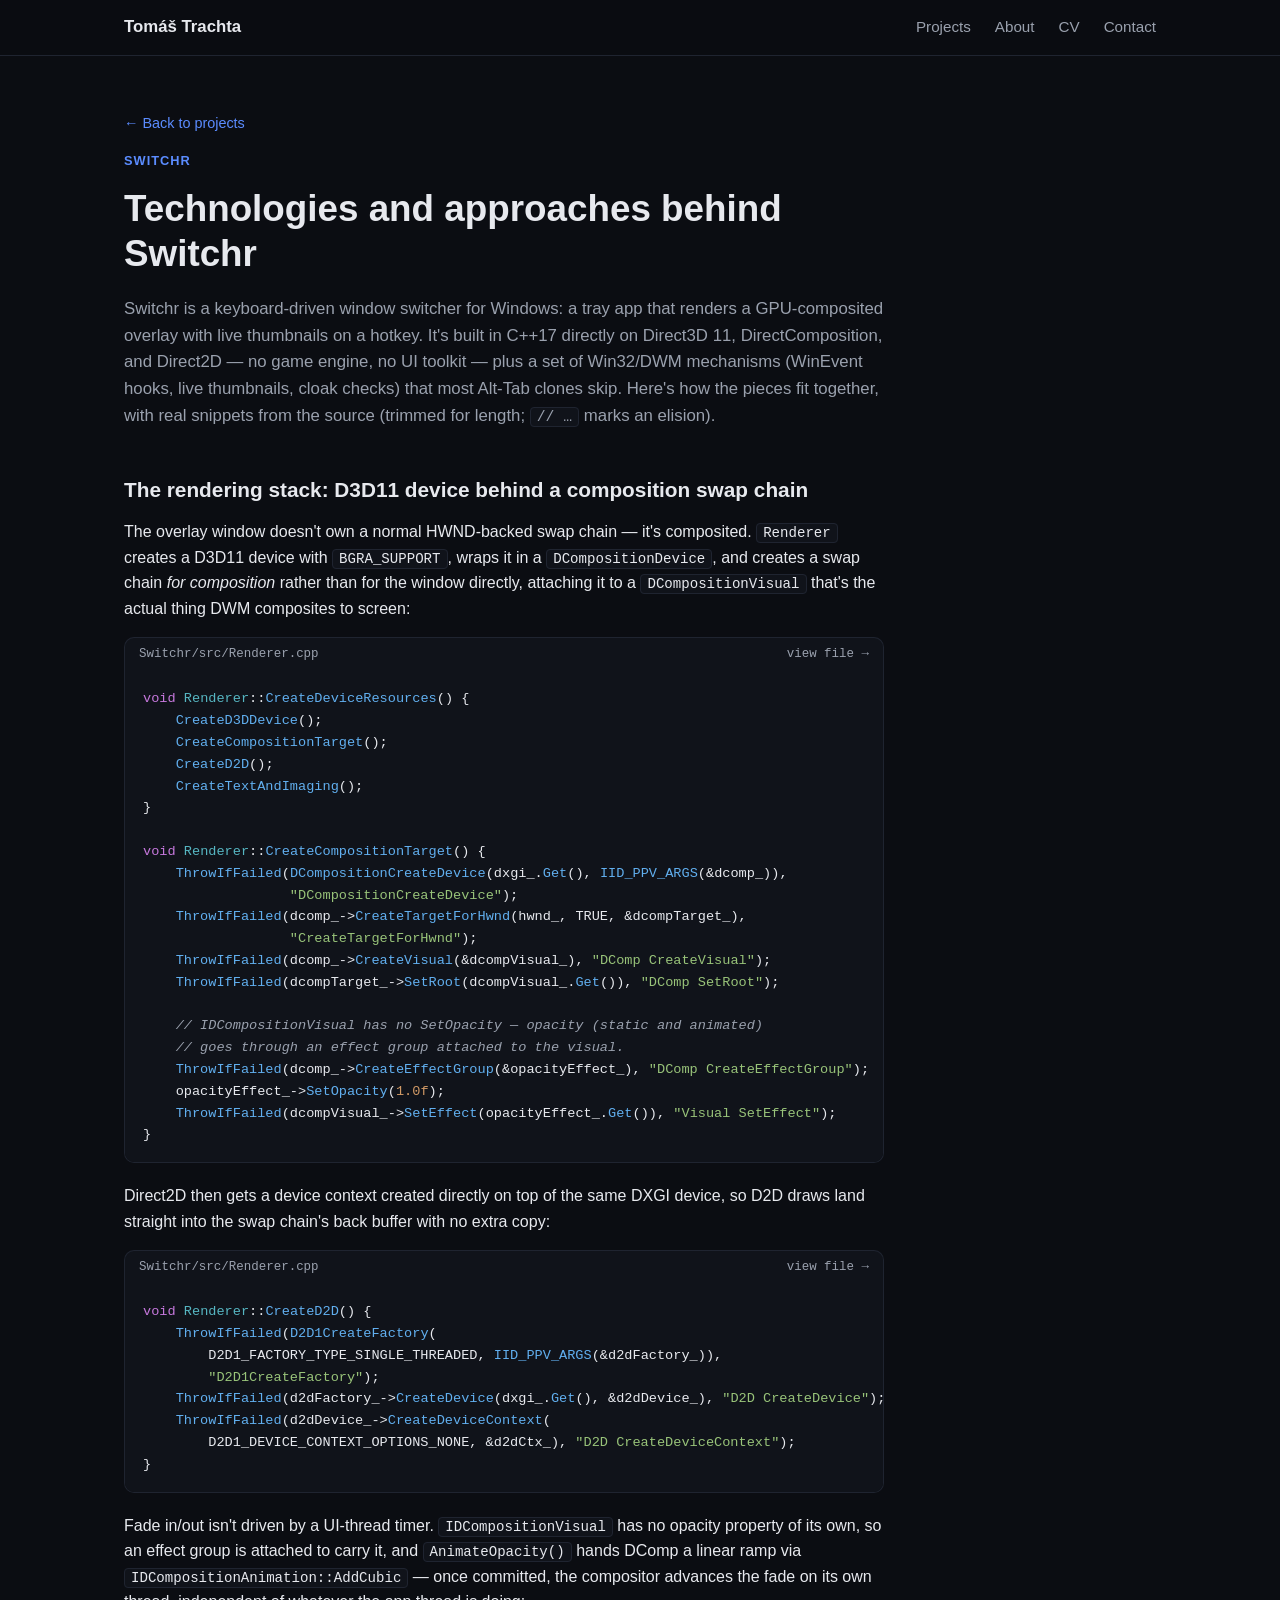
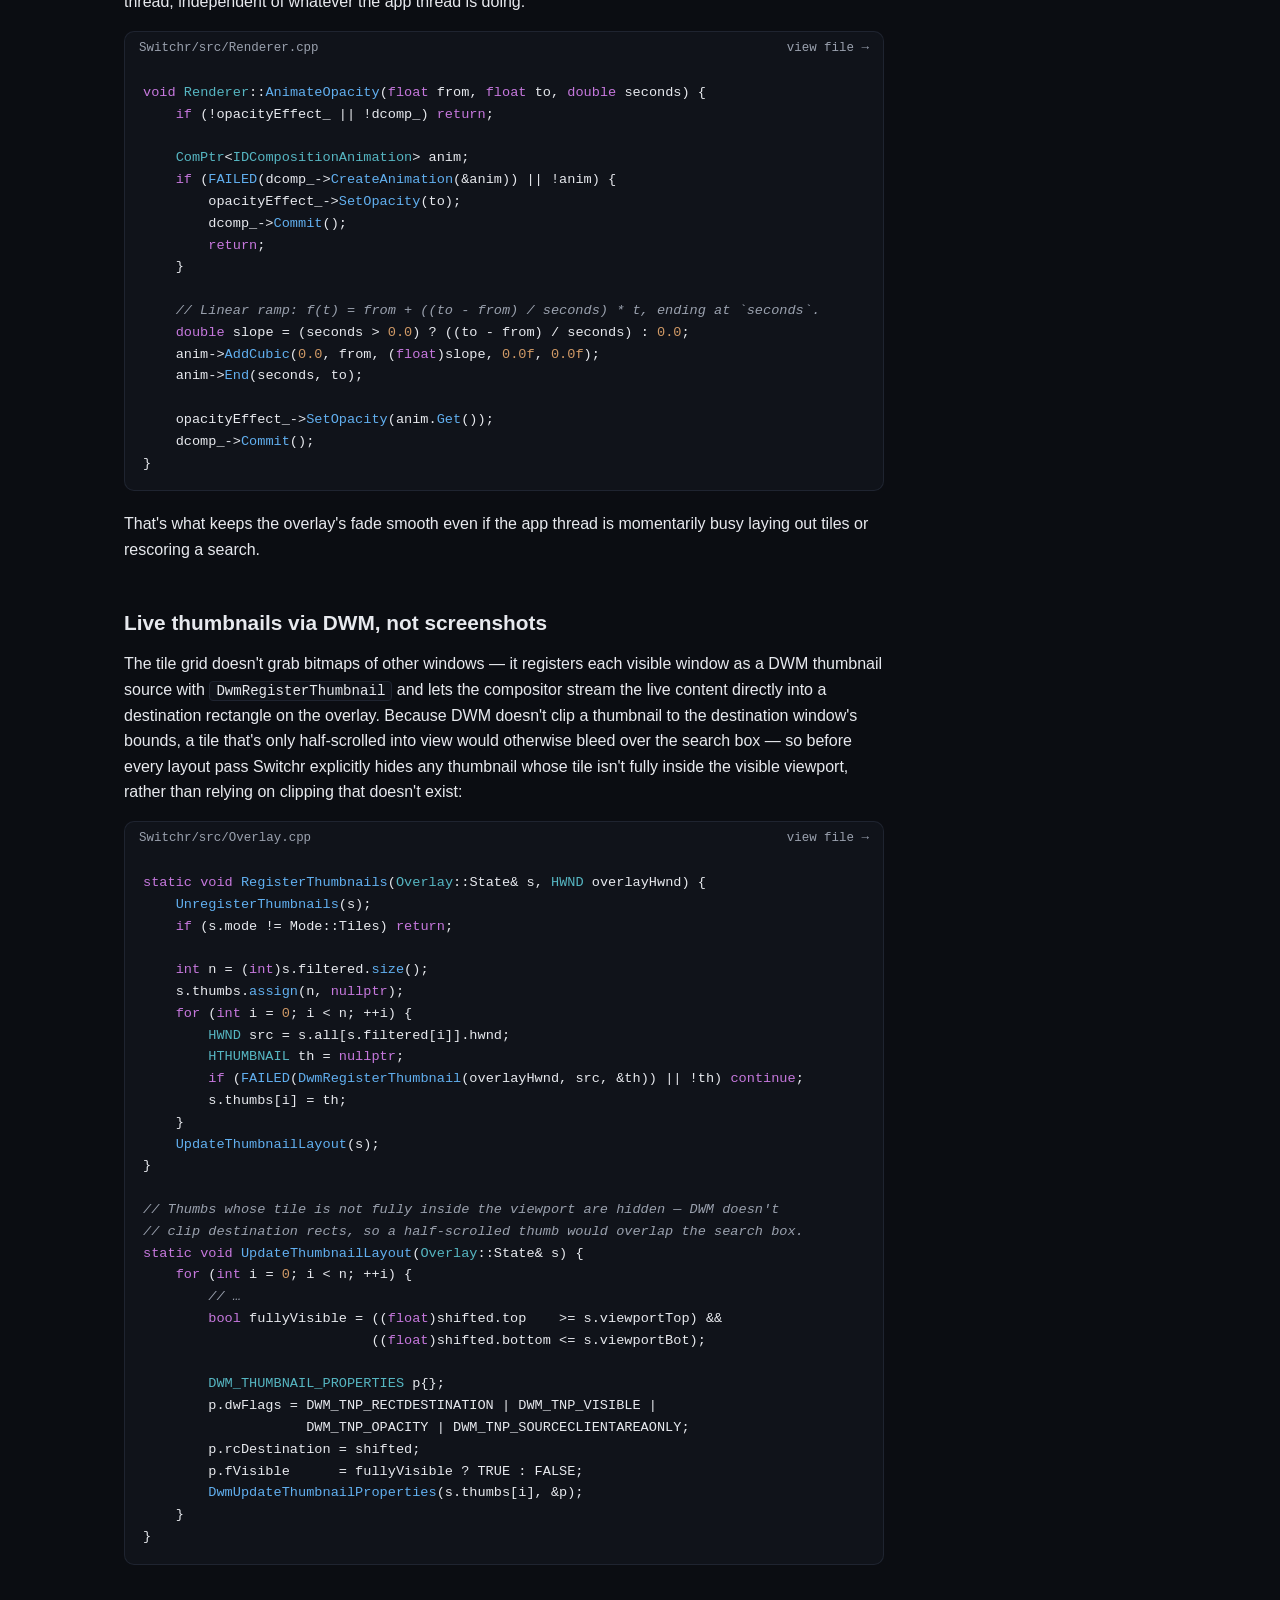
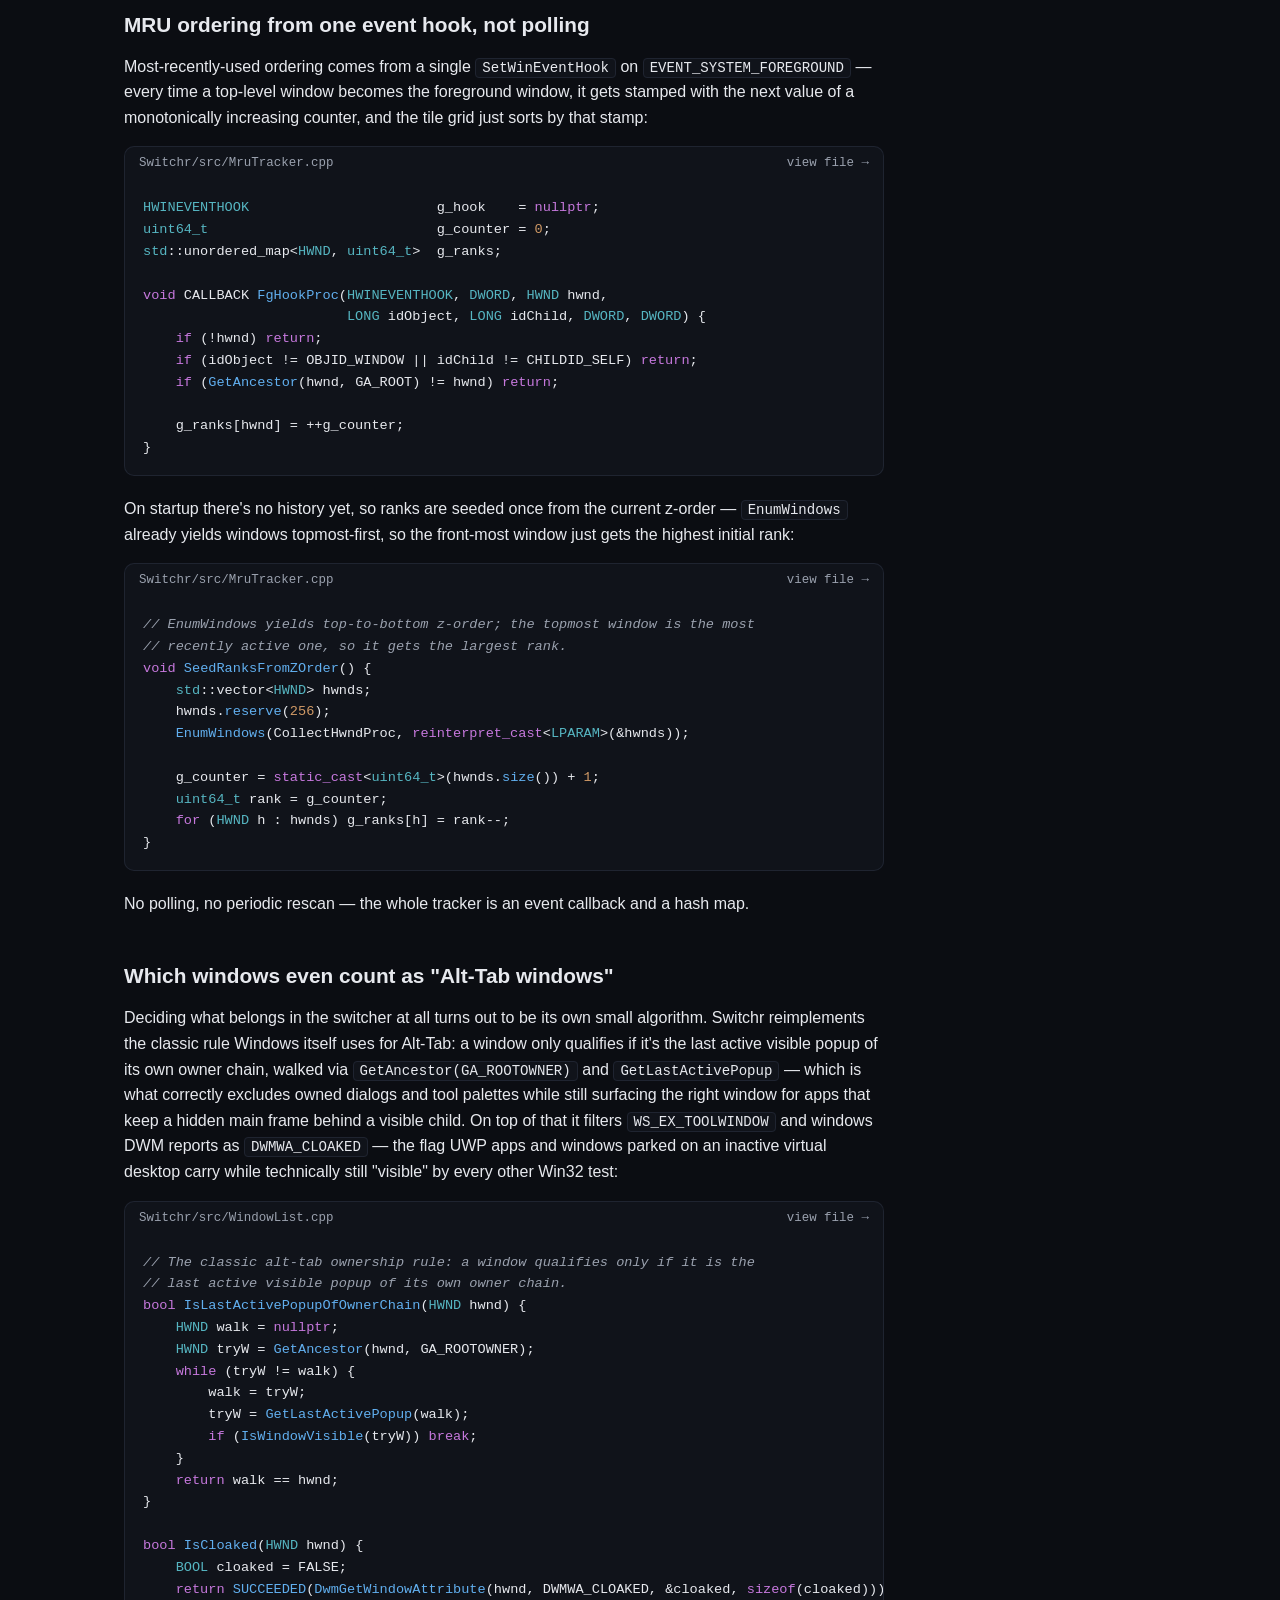
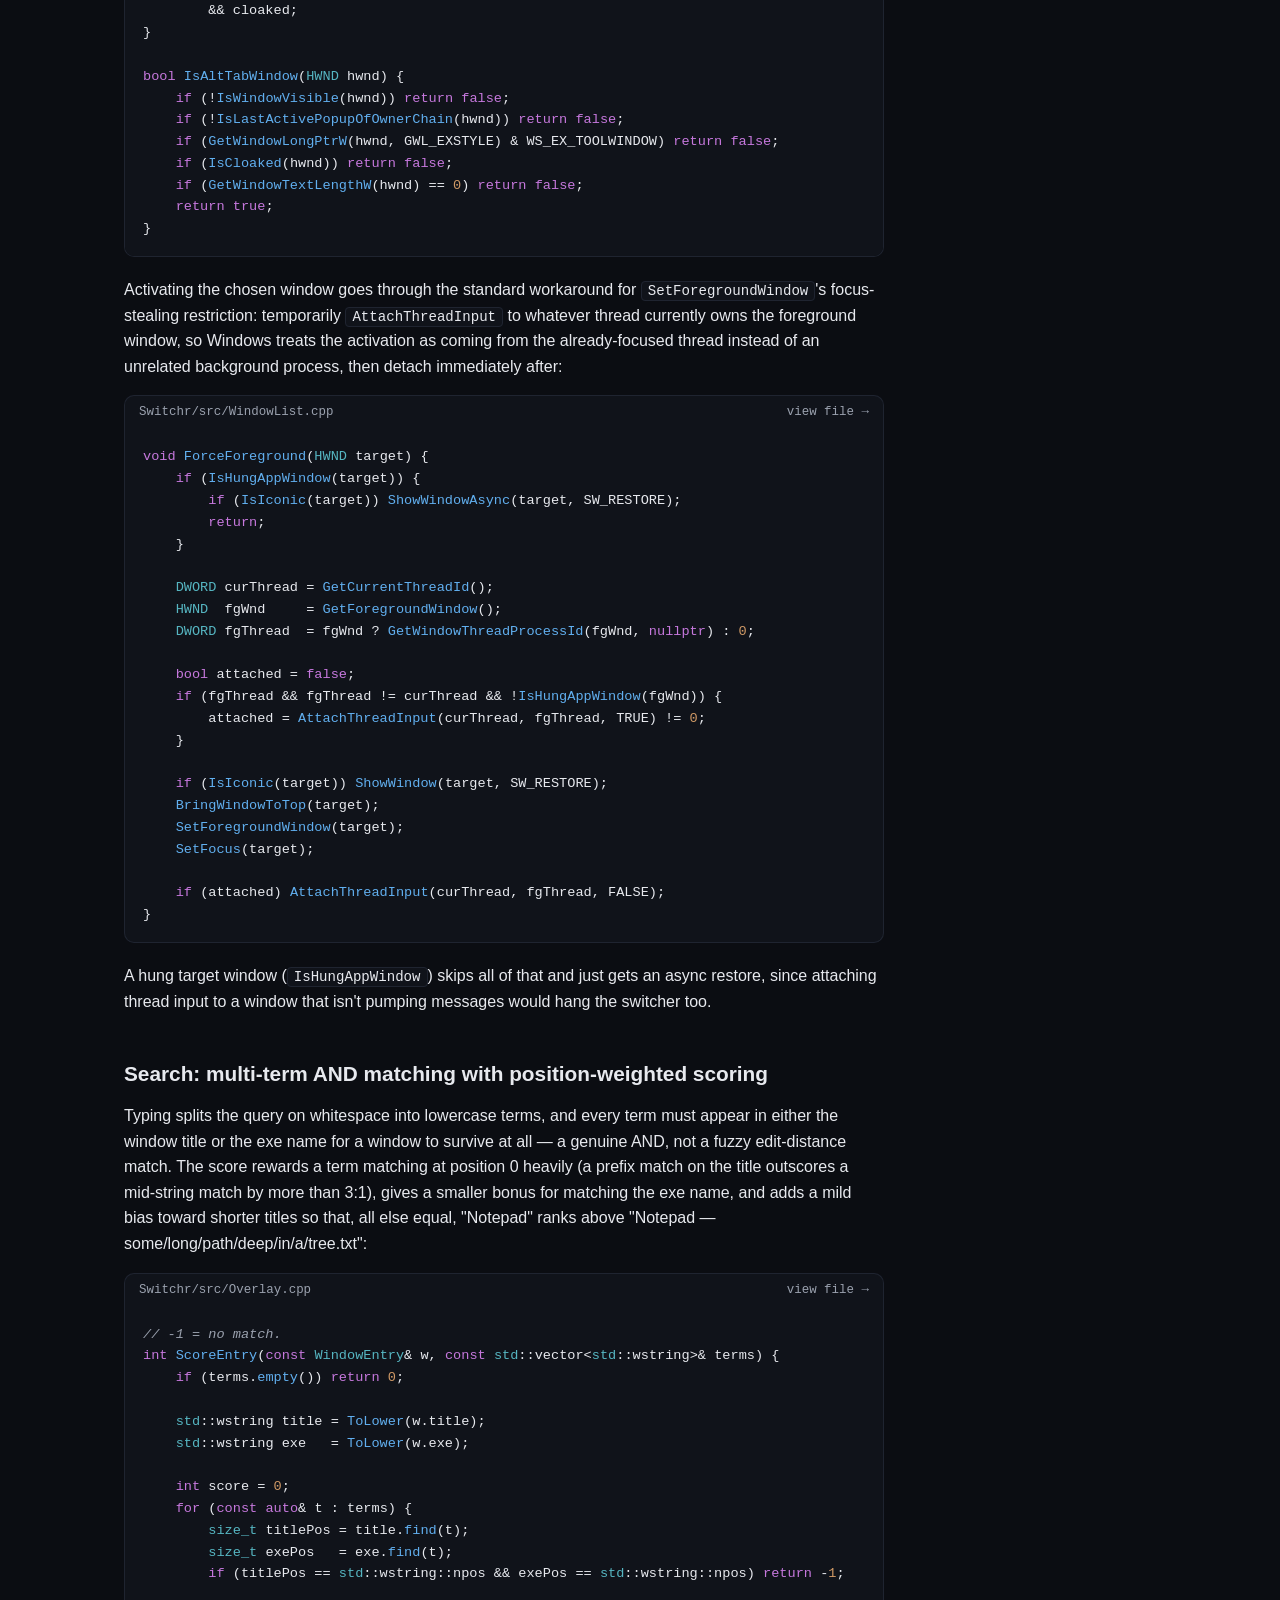
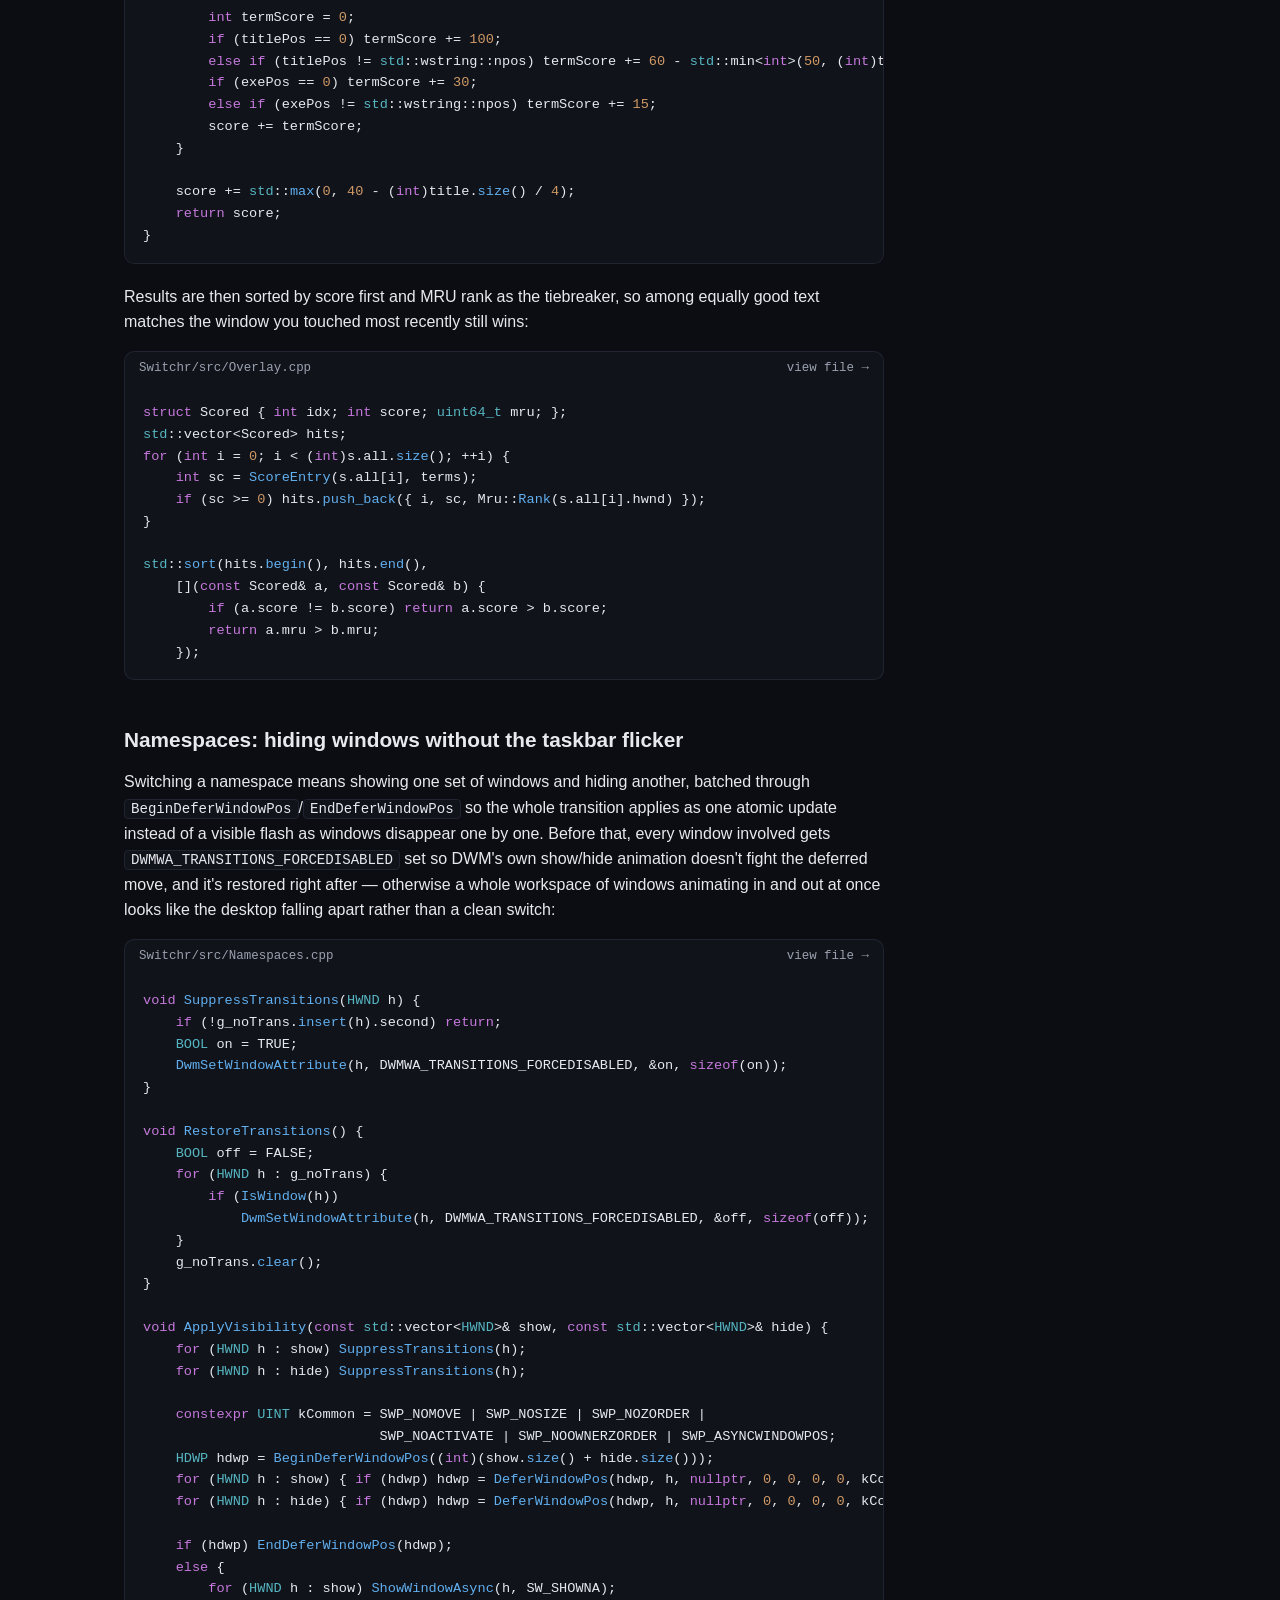
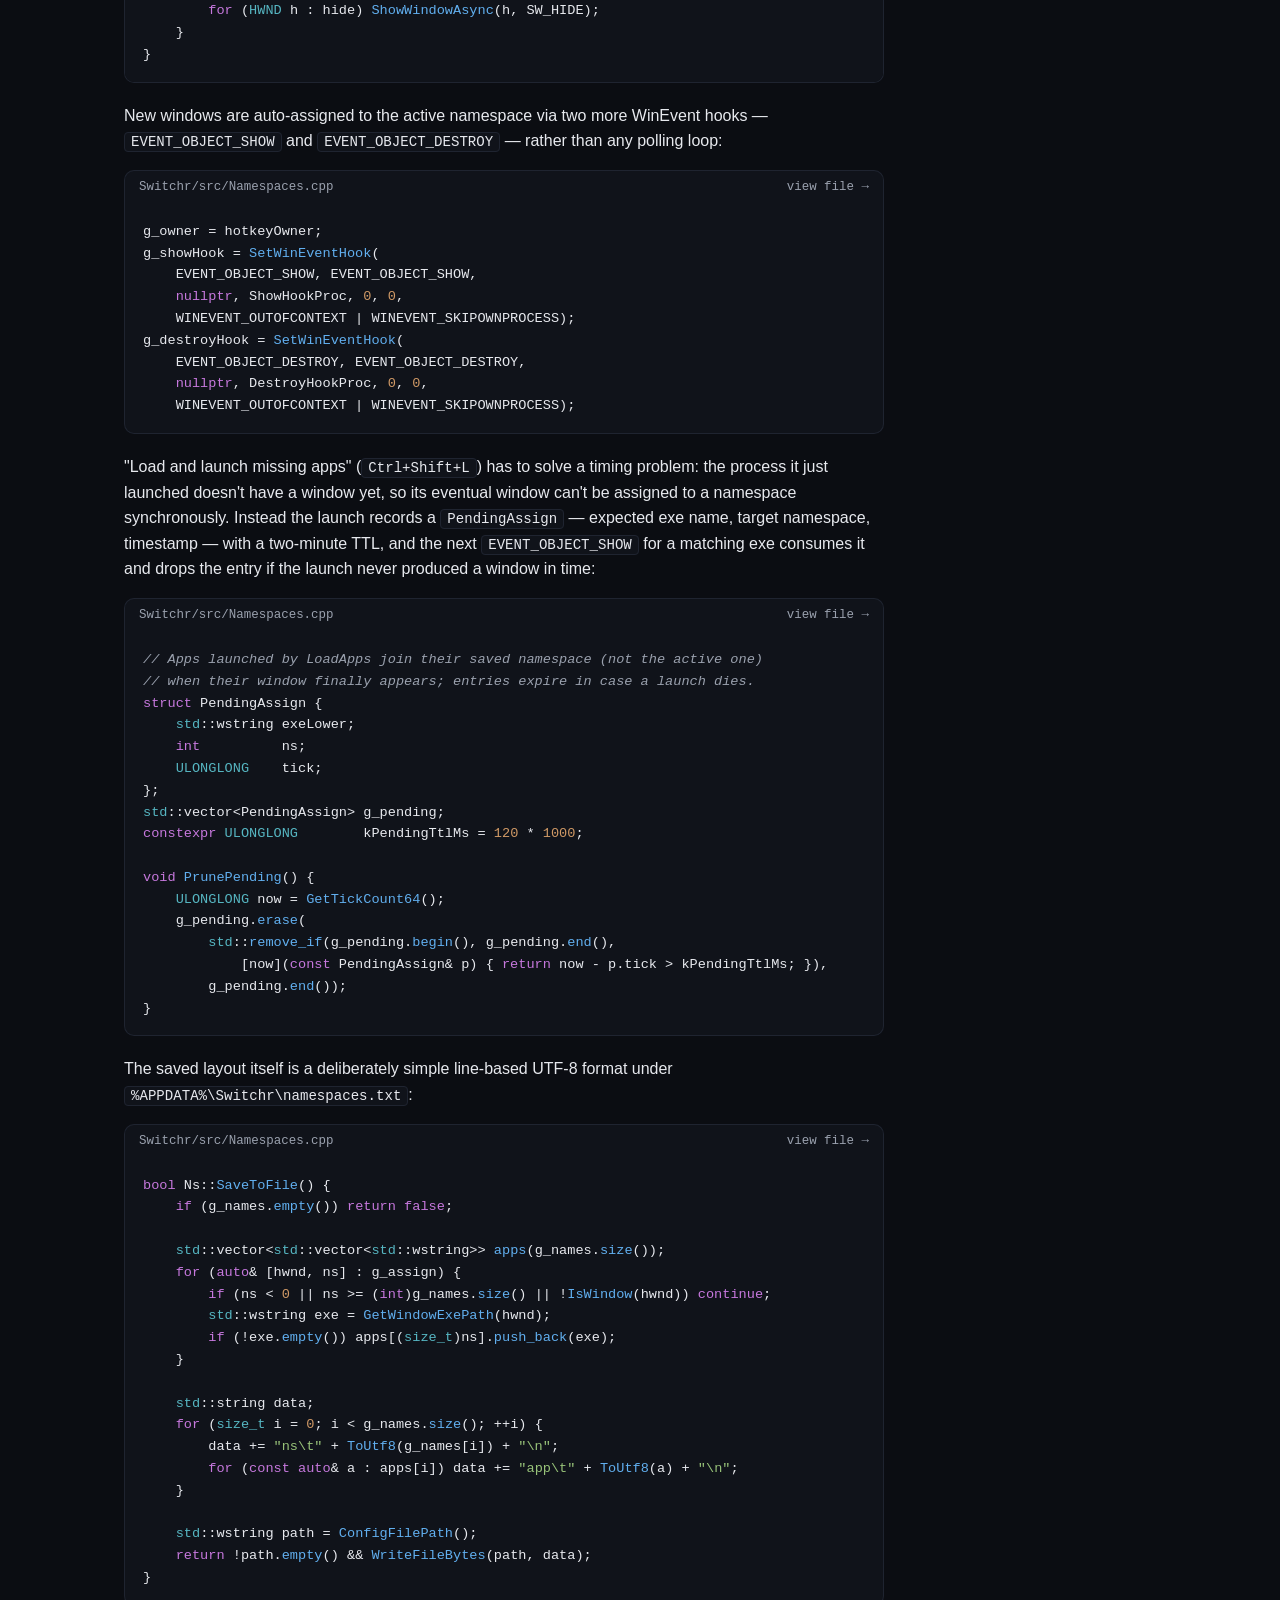
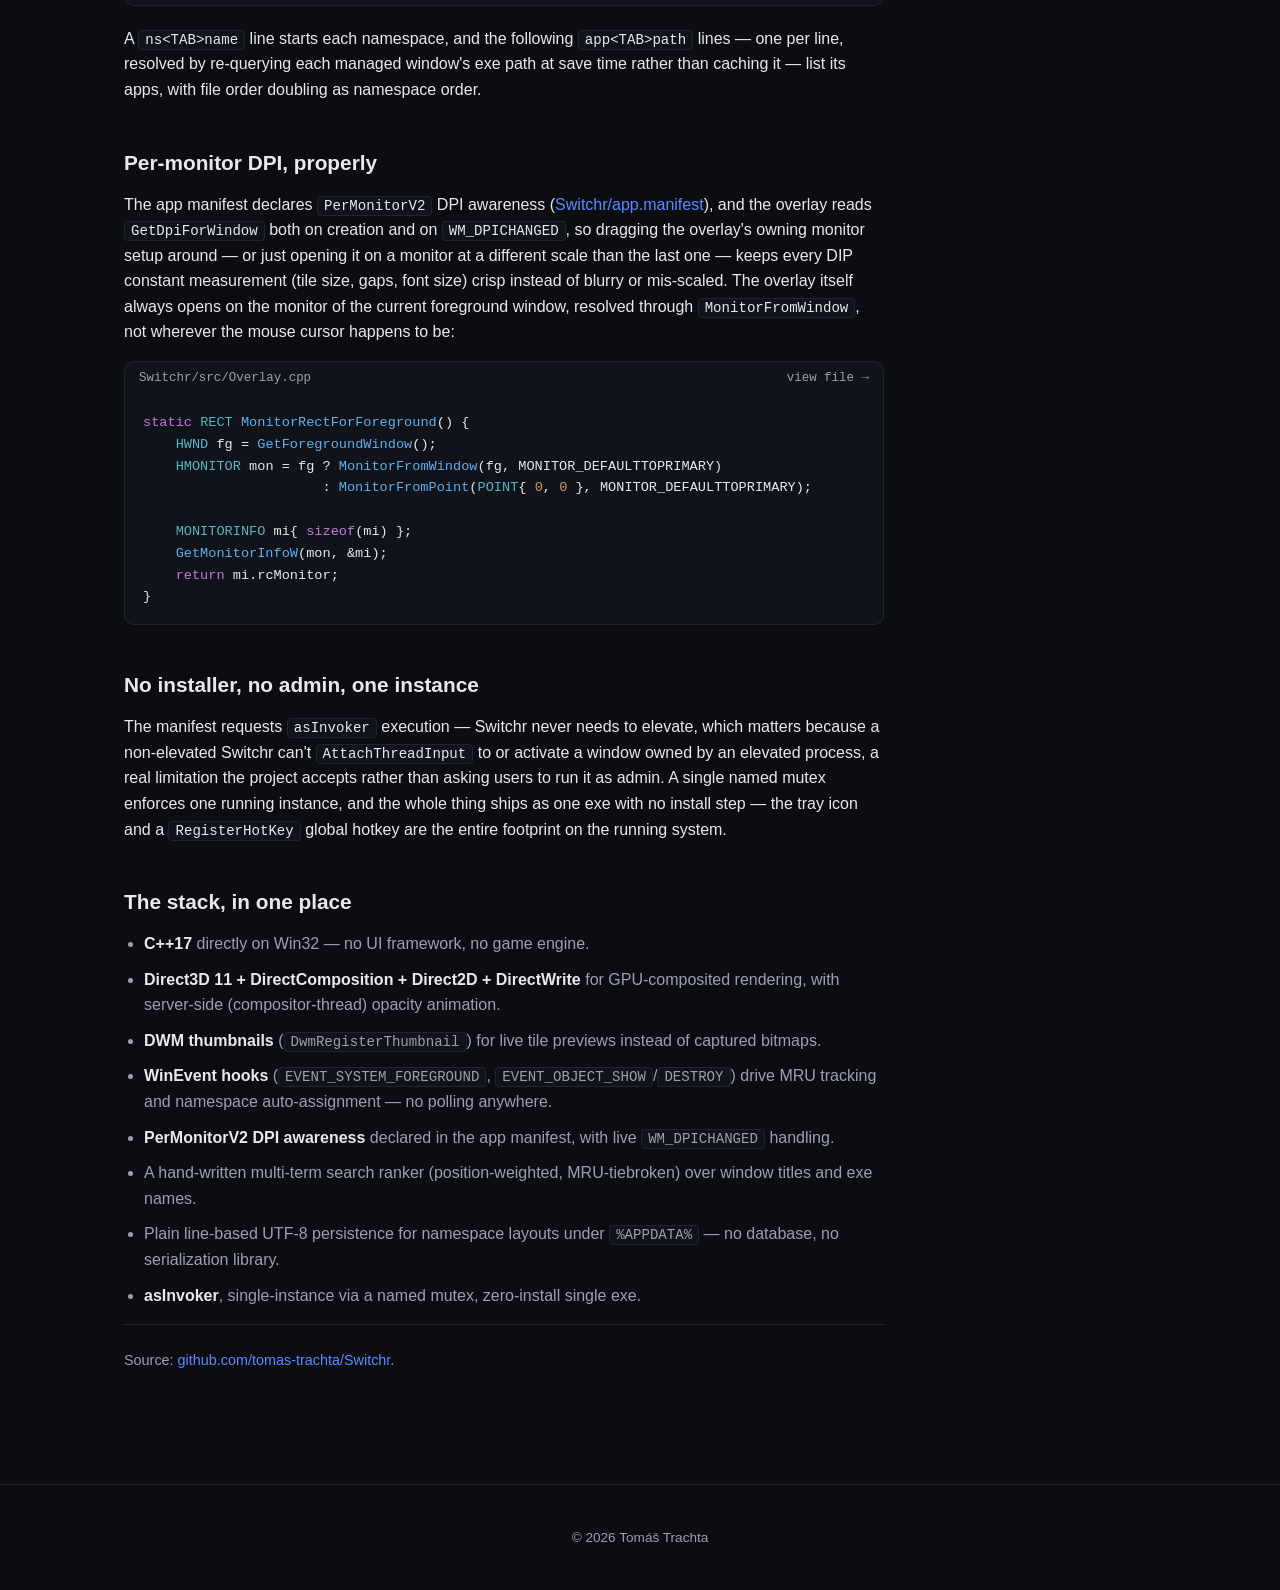
<file: articles/switchr.html>
<!DOCTYPE html>
<html lang="en">
<head>
	<meta charset="UTF-8">
	<meta name="viewport" content="width=device-width, initial-scale=1.0">
	<title>Inside Switchr — technologies and approaches | Tomáš Trachta</title>
	<meta name="description" content="A technical walkthrough of Switchr, a Direct2D/DirectComposition window switcher for Windows: GPU-composited overlay rendering, DWM live thumbnails, MRU tracking via WinEvent hooks, fuzzy search ranking, and jank-free namespace switching.">
	<link rel="stylesheet" href="../assets/css/style.css">
	<link rel="stylesheet" href="../assets/css/article.css">
</head>
<body>
	<header class="nav">
		<div class="nav-inner">
			<a class="brand" href="../index.html#top">Tomáš Trachta</a>
			<nav class="nav-links">
				<a href="../index.html#projects">Projects</a>
				<a href="../index.html#about">About</a>
				<a href="../index.html#cv">CV</a>
				<a href="../index.html#contact">Contact</a>
			</nav>
		</div>
	</header>

	<main>
		<article class="article">
			<div class="article-inner">
				<p class="article-back"><a href="../index.html#projects">← Back to projects</a></p>
				<p class="eyebrow">Switchr</p>
				<h1>Technologies and approaches behind Switchr</h1>
				<p class="article-lede">
					Switchr is a keyboard-driven window switcher for Windows: a tray app that renders a
					GPU-composited overlay with live thumbnails on a hotkey. It's built in C++17 directly on
					Direct3D 11, DirectComposition, and Direct2D — no game engine, no UI toolkit — plus a set
					of Win32/DWM mechanisms (WinEvent hooks, live thumbnails, cloak checks) that most Alt-Tab
					clones skip. Here's how the pieces fit together, with real snippets from the source
					(trimmed for length; <code>// …</code> marks an elision).
				</p>

				<h2>The rendering stack: D3D11 device behind a composition swap chain</h2>
				<p>
					The overlay window doesn't own a normal HWND-backed swap chain — it's composited.
					<code>Renderer</code> creates a D3D11 device with <code>BGRA_SUPPORT</code>, wraps it in a
					<code>DCompositionDevice</code>, and creates a swap chain <em>for composition</em> rather
					than for the window directly, attaching it to a <code>DCompositionVisual</code> that's the
					actual thing DWM composites to screen:
				</p>
				<div class="snippet">
					<div class="snippet-file"><span>Switchr/src/Renderer.cpp</span><a href="https://github.com/tomas-trachta/Switchr/blob/main/Switchr/src/Renderer.cpp" target="_blank" rel="noopener">view file →</a></div>
					<pre><code class="lang-cpp">void Renderer::CreateDeviceResources() {
    CreateD3DDevice();
    CreateCompositionTarget();
    CreateD2D();
    CreateTextAndImaging();
}

void Renderer::CreateCompositionTarget() {
    ThrowIfFailed(DCompositionCreateDevice(dxgi_.Get(), IID_PPV_ARGS(&amp;dcomp_)),
                  "DCompositionCreateDevice");
    ThrowIfFailed(dcomp_-&gt;CreateTargetForHwnd(hwnd_, TRUE, &amp;dcompTarget_),
                  "CreateTargetForHwnd");
    ThrowIfFailed(dcomp_-&gt;CreateVisual(&amp;dcompVisual_), "DComp CreateVisual");
    ThrowIfFailed(dcompTarget_-&gt;SetRoot(dcompVisual_.Get()), "DComp SetRoot");

    // IDCompositionVisual has no SetOpacity — opacity (static and animated)
    // goes through an effect group attached to the visual.
    ThrowIfFailed(dcomp_-&gt;CreateEffectGroup(&amp;opacityEffect_), "DComp CreateEffectGroup");
    opacityEffect_-&gt;SetOpacity(1.0f);
    ThrowIfFailed(dcompVisual_-&gt;SetEffect(opacityEffect_.Get()), "Visual SetEffect");
}</code></pre>
				</div>
				<p>
					Direct2D then gets a device context created directly on top of the same DXGI device, so
					D2D draws land straight into the swap chain's back buffer with no extra copy:
				</p>
				<div class="snippet">
					<div class="snippet-file"><span>Switchr/src/Renderer.cpp</span><a href="https://github.com/tomas-trachta/Switchr/blob/main/Switchr/src/Renderer.cpp" target="_blank" rel="noopener">view file →</a></div>
					<pre><code class="lang-cpp">void Renderer::CreateD2D() {
    ThrowIfFailed(D2D1CreateFactory(
        D2D1_FACTORY_TYPE_SINGLE_THREADED, IID_PPV_ARGS(&amp;d2dFactory_)),
        "D2D1CreateFactory");
    ThrowIfFailed(d2dFactory_-&gt;CreateDevice(dxgi_.Get(), &amp;d2dDevice_), "D2D CreateDevice");
    ThrowIfFailed(d2dDevice_-&gt;CreateDeviceContext(
        D2D1_DEVICE_CONTEXT_OPTIONS_NONE, &amp;d2dCtx_), "D2D CreateDeviceContext");
}</code></pre>
				</div>
				<p>
					Fade in/out isn't driven by a UI-thread timer. <code>IDCompositionVisual</code> has no
					opacity property of its own, so an effect group is attached to carry it, and
					<code>AnimateOpacity()</code> hands DComp a linear ramp via
					<code>IDCompositionAnimation::AddCubic</code> — once committed, the compositor advances
					the fade on its own thread, independent of whatever the app thread is doing:
				</p>
				<div class="snippet">
					<div class="snippet-file"><span>Switchr/src/Renderer.cpp</span><a href="https://github.com/tomas-trachta/Switchr/blob/main/Switchr/src/Renderer.cpp" target="_blank" rel="noopener">view file →</a></div>
					<pre><code class="lang-cpp">void Renderer::AnimateOpacity(float from, float to, double seconds) {
    if (!opacityEffect_ || !dcomp_) return;

    ComPtr&lt;IDCompositionAnimation&gt; anim;
    if (FAILED(dcomp_-&gt;CreateAnimation(&amp;anim)) || !anim) {
        opacityEffect_-&gt;SetOpacity(to);
        dcomp_-&gt;Commit();
        return;
    }

    // Linear ramp: f(t) = from + ((to - from) / seconds) * t, ending at `seconds`.
    double slope = (seconds &gt; 0.0) ? ((to - from) / seconds) : 0.0;
    anim-&gt;AddCubic(0.0, from, (float)slope, 0.0f, 0.0f);
    anim-&gt;End(seconds, to);

    opacityEffect_-&gt;SetOpacity(anim.Get());
    dcomp_-&gt;Commit();
}</code></pre>
				</div>
				<p>
					That's what keeps the overlay's fade smooth even if the app thread is momentarily busy
					laying out tiles or rescoring a search.
				</p>

				<h2>Live thumbnails via DWM, not screenshots</h2>
				<p>
					The tile grid doesn't grab bitmaps of other windows — it registers each visible window as
					a DWM thumbnail source with <code>DwmRegisterThumbnail</code> and lets the compositor
					stream the live content directly into a destination rectangle on the overlay. Because DWM
					doesn't clip a thumbnail to the destination window's bounds, a tile that's only
					half-scrolled into view would otherwise bleed over the search box — so before every
					layout pass Switchr explicitly hides any thumbnail whose tile isn't fully inside the
					visible viewport, rather than relying on clipping that doesn't exist:
				</p>
				<div class="snippet">
					<div class="snippet-file"><span>Switchr/src/Overlay.cpp</span><a href="https://github.com/tomas-trachta/Switchr/blob/main/Switchr/src/Overlay.cpp" target="_blank" rel="noopener">view file →</a></div>
					<pre><code class="lang-cpp">static void RegisterThumbnails(Overlay::State&amp; s, HWND overlayHwnd) {
    UnregisterThumbnails(s);
    if (s.mode != Mode::Tiles) return;

    int n = (int)s.filtered.size();
    s.thumbs.assign(n, nullptr);
    for (int i = 0; i &lt; n; ++i) {
        HWND src = s.all[s.filtered[i]].hwnd;
        HTHUMBNAIL th = nullptr;
        if (FAILED(DwmRegisterThumbnail(overlayHwnd, src, &amp;th)) || !th) continue;
        s.thumbs[i] = th;
    }
    UpdateThumbnailLayout(s);
}

// Thumbs whose tile is not fully inside the viewport are hidden — DWM doesn't
// clip destination rects, so a half-scrolled thumb would overlap the search box.
static void UpdateThumbnailLayout(Overlay::State&amp; s) {
    for (int i = 0; i &lt; n; ++i) {
        // …
        bool fullyVisible = ((float)shifted.top    &gt;= s.viewportTop) &amp;&amp;
                            ((float)shifted.bottom &lt;= s.viewportBot);

        DWM_THUMBNAIL_PROPERTIES p{};
        p.dwFlags = DWM_TNP_RECTDESTINATION | DWM_TNP_VISIBLE |
                    DWM_TNP_OPACITY | DWM_TNP_SOURCECLIENTAREAONLY;
        p.rcDestination = shifted;
        p.fVisible      = fullyVisible ? TRUE : FALSE;
        DwmUpdateThumbnailProperties(s.thumbs[i], &amp;p);
    }
}</code></pre>
				</div>

				<h2>MRU ordering from one event hook, not polling</h2>
				<p>
					Most-recently-used ordering comes from a single <code>SetWinEventHook</code> on
					<code>EVENT_SYSTEM_FOREGROUND</code> — every time a top-level window becomes the
					foreground window, it gets stamped with the next value of a monotonically increasing
					counter, and the tile grid just sorts by that stamp:
				</p>
				<div class="snippet">
					<div class="snippet-file"><span>Switchr/src/MruTracker.cpp</span><a href="https://github.com/tomas-trachta/Switchr/blob/main/Switchr/src/MruTracker.cpp" target="_blank" rel="noopener">view file →</a></div>
					<pre><code class="lang-cpp">HWINEVENTHOOK                       g_hook    = nullptr;
uint64_t                            g_counter = 0;
std::unordered_map&lt;HWND, uint64_t&gt;  g_ranks;

void CALLBACK FgHookProc(HWINEVENTHOOK, DWORD, HWND hwnd,
                         LONG idObject, LONG idChild, DWORD, DWORD) {
    if (!hwnd) return;
    if (idObject != OBJID_WINDOW || idChild != CHILDID_SELF) return;
    if (GetAncestor(hwnd, GA_ROOT) != hwnd) return;

    g_ranks[hwnd] = ++g_counter;
}</code></pre>
				</div>
				<p>
					On startup there's no history yet, so ranks are seeded once from the current z-order —
					<code>EnumWindows</code> already yields windows topmost-first, so the front-most window
					just gets the highest initial rank:
				</p>
				<div class="snippet">
					<div class="snippet-file"><span>Switchr/src/MruTracker.cpp</span><a href="https://github.com/tomas-trachta/Switchr/blob/main/Switchr/src/MruTracker.cpp" target="_blank" rel="noopener">view file →</a></div>
					<pre><code class="lang-cpp">// EnumWindows yields top-to-bottom z-order; the topmost window is the most
// recently active one, so it gets the largest rank.
void SeedRanksFromZOrder() {
    std::vector&lt;HWND&gt; hwnds;
    hwnds.reserve(256);
    EnumWindows(CollectHwndProc, reinterpret_cast&lt;LPARAM&gt;(&amp;hwnds));

    g_counter = static_cast&lt;uint64_t&gt;(hwnds.size()) + 1;
    uint64_t rank = g_counter;
    for (HWND h : hwnds) g_ranks[h] = rank--;
}</code></pre>
				</div>
				<p>
					No polling, no periodic rescan — the whole tracker is an event callback and a hash map.
				</p>

				<h2>Which windows even count as "Alt-Tab windows"</h2>
				<p>
					Deciding what belongs in the switcher at all turns out to be its own small algorithm.
					Switchr reimplements the classic rule Windows itself uses for Alt-Tab: a window only
					qualifies if it's the last active visible popup of its own owner chain, walked via
					<code>GetAncestor(GA_ROOTOWNER)</code> and <code>GetLastActivePopup</code> — which is what
					correctly excludes owned dialogs and tool palettes while still surfacing the right window
					for apps that keep a hidden main frame behind a visible child. On top of that it filters
					<code>WS_EX_TOOLWINDOW</code> and windows DWM reports as <code>DWMWA_CLOAKED</code> — the
					flag UWP apps and windows parked on an inactive virtual desktop carry while technically
					still "visible" by every other Win32 test:
				</p>
				<div class="snippet">
					<div class="snippet-file"><span>Switchr/src/WindowList.cpp</span><a href="https://github.com/tomas-trachta/Switchr/blob/main/Switchr/src/WindowList.cpp" target="_blank" rel="noopener">view file →</a></div>
					<pre><code class="lang-cpp">// The classic alt-tab ownership rule: a window qualifies only if it is the
// last active visible popup of its own owner chain.
bool IsLastActivePopupOfOwnerChain(HWND hwnd) {
    HWND walk = nullptr;
    HWND tryW = GetAncestor(hwnd, GA_ROOTOWNER);
    while (tryW != walk) {
        walk = tryW;
        tryW = GetLastActivePopup(walk);
        if (IsWindowVisible(tryW)) break;
    }
    return walk == hwnd;
}

bool IsCloaked(HWND hwnd) {
    BOOL cloaked = FALSE;
    return SUCCEEDED(DwmGetWindowAttribute(hwnd, DWMWA_CLOAKED, &amp;cloaked, sizeof(cloaked)))
        &amp;&amp; cloaked;
}

bool IsAltTabWindow(HWND hwnd) {
    if (!IsWindowVisible(hwnd)) return false;
    if (!IsLastActivePopupOfOwnerChain(hwnd)) return false;
    if (GetWindowLongPtrW(hwnd, GWL_EXSTYLE) &amp; WS_EX_TOOLWINDOW) return false;
    if (IsCloaked(hwnd)) return false;
    if (GetWindowTextLengthW(hwnd) == 0) return false;
    return true;
}</code></pre>
				</div>
				<p>
					Activating the chosen window goes through the standard workaround for
					<code>SetForegroundWindow</code>'s focus-stealing restriction: temporarily
					<code>AttachThreadInput</code> to whatever thread currently owns the foreground window,
					so Windows treats the activation as coming from the already-focused thread instead of an
					unrelated background process, then detach immediately after:
				</p>
				<div class="snippet">
					<div class="snippet-file"><span>Switchr/src/WindowList.cpp</span><a href="https://github.com/tomas-trachta/Switchr/blob/main/Switchr/src/WindowList.cpp" target="_blank" rel="noopener">view file →</a></div>
					<pre><code class="lang-cpp">void ForceForeground(HWND target) {
    if (IsHungAppWindow(target)) {
        if (IsIconic(target)) ShowWindowAsync(target, SW_RESTORE);
        return;
    }

    DWORD curThread = GetCurrentThreadId();
    HWND  fgWnd     = GetForegroundWindow();
    DWORD fgThread  = fgWnd ? GetWindowThreadProcessId(fgWnd, nullptr) : 0;

    bool attached = false;
    if (fgThread &amp;&amp; fgThread != curThread &amp;&amp; !IsHungAppWindow(fgWnd)) {
        attached = AttachThreadInput(curThread, fgThread, TRUE) != 0;
    }

    if (IsIconic(target)) ShowWindow(target, SW_RESTORE);
    BringWindowToTop(target);
    SetForegroundWindow(target);
    SetFocus(target);

    if (attached) AttachThreadInput(curThread, fgThread, FALSE);
}</code></pre>
				</div>
				<p>
					A hung target window (<code>IsHungAppWindow</code>) skips all of that and just gets an
					async restore, since attaching thread input to a window that isn't pumping messages
					would hang the switcher too.
				</p>

				<h2>Search: multi-term AND matching with position-weighted scoring</h2>
				<p>
					Typing splits the query on whitespace into lowercase terms, and every term must appear in
					either the window title or the exe name for a window to survive at all — a genuine AND,
					not a fuzzy edit-distance match. The score rewards a term matching at position 0 heavily
					(a prefix match on the title outscores a mid-string match by more than 3:1), gives a
					smaller bonus for matching the exe name, and adds a mild bias toward shorter titles so
					that, all else equal, "Notepad" ranks above "Notepad — some/long/path/deep/in/a/tree.txt":
				</p>
				<div class="snippet">
					<div class="snippet-file"><span>Switchr/src/Overlay.cpp</span><a href="https://github.com/tomas-trachta/Switchr/blob/main/Switchr/src/Overlay.cpp" target="_blank" rel="noopener">view file →</a></div>
					<pre><code class="lang-cpp">// -1 = no match.
int ScoreEntry(const WindowEntry&amp; w, const std::vector&lt;std::wstring&gt;&amp; terms) {
    if (terms.empty()) return 0;

    std::wstring title = ToLower(w.title);
    std::wstring exe   = ToLower(w.exe);

    int score = 0;
    for (const auto&amp; t : terms) {
        size_t titlePos = title.find(t);
        size_t exePos   = exe.find(t);
        if (titlePos == std::wstring::npos &amp;&amp; exePos == std::wstring::npos) return -1;

        int termScore = 0;
        if (titlePos == 0) termScore += 100;
        else if (titlePos != std::wstring::npos) termScore += 60 - std::min&lt;int&gt;(50, (int)titlePos);
        if (exePos == 0) termScore += 30;
        else if (exePos != std::wstring::npos) termScore += 15;
        score += termScore;
    }

    score += std::max(0, 40 - (int)title.size() / 4);
    return score;
}</code></pre>
				</div>
				<p>
					Results are then sorted by score first and MRU rank as the tiebreaker, so among equally
					good text matches the window you touched most recently still wins:
				</p>
				<div class="snippet">
					<div class="snippet-file"><span>Switchr/src/Overlay.cpp</span><a href="https://github.com/tomas-trachta/Switchr/blob/main/Switchr/src/Overlay.cpp" target="_blank" rel="noopener">view file →</a></div>
					<pre><code class="lang-cpp">struct Scored { int idx; int score; uint64_t mru; };
std::vector&lt;Scored&gt; hits;
for (int i = 0; i &lt; (int)s.all.size(); ++i) {
    int sc = ScoreEntry(s.all[i], terms);
    if (sc &gt;= 0) hits.push_back({ i, sc, Mru::Rank(s.all[i].hwnd) });
}

std::sort(hits.begin(), hits.end(),
    [](const Scored&amp; a, const Scored&amp; b) {
        if (a.score != b.score) return a.score &gt; b.score;
        return a.mru &gt; b.mru;
    });</code></pre>
				</div>

				<h2>Namespaces: hiding windows without the taskbar flicker</h2>
				<p>
					Switching a namespace means showing one set of windows and hiding another, batched
					through <code>BeginDeferWindowPos</code>/<code>EndDeferWindowPos</code> so the whole
					transition applies as one atomic update instead of a visible flash as windows disappear
					one by one. Before that, every window involved gets
					<code>DWMWA_TRANSITIONS_FORCEDISABLED</code> set so DWM's own show/hide animation doesn't
					fight the deferred move, and it's restored right after — otherwise a whole workspace of
					windows animating in and out at once looks like the desktop falling apart rather than a
					clean switch:
				</p>
				<div class="snippet">
					<div class="snippet-file"><span>Switchr/src/Namespaces.cpp</span><a href="https://github.com/tomas-trachta/Switchr/blob/main/Switchr/src/Namespaces.cpp" target="_blank" rel="noopener">view file →</a></div>
					<pre><code class="lang-cpp">void SuppressTransitions(HWND h) {
    if (!g_noTrans.insert(h).second) return;
    BOOL on = TRUE;
    DwmSetWindowAttribute(h, DWMWA_TRANSITIONS_FORCEDISABLED, &amp;on, sizeof(on));
}

void RestoreTransitions() {
    BOOL off = FALSE;
    for (HWND h : g_noTrans) {
        if (IsWindow(h))
            DwmSetWindowAttribute(h, DWMWA_TRANSITIONS_FORCEDISABLED, &amp;off, sizeof(off));
    }
    g_noTrans.clear();
}

void ApplyVisibility(const std::vector&lt;HWND&gt;&amp; show, const std::vector&lt;HWND&gt;&amp; hide) {
    for (HWND h : show) SuppressTransitions(h);
    for (HWND h : hide) SuppressTransitions(h);

    constexpr UINT kCommon = SWP_NOMOVE | SWP_NOSIZE | SWP_NOZORDER |
                             SWP_NOACTIVATE | SWP_NOOWNERZORDER | SWP_ASYNCWINDOWPOS;
    HDWP hdwp = BeginDeferWindowPos((int)(show.size() + hide.size()));
    for (HWND h : show) { if (hdwp) hdwp = DeferWindowPos(hdwp, h, nullptr, 0, 0, 0, 0, kCommon | SWP_SHOWWINDOW); }
    for (HWND h : hide) { if (hdwp) hdwp = DeferWindowPos(hdwp, h, nullptr, 0, 0, 0, 0, kCommon | SWP_HIDEWINDOW); }

    if (hdwp) EndDeferWindowPos(hdwp);
    else {
        for (HWND h : show) ShowWindowAsync(h, SW_SHOWNA);
        for (HWND h : hide) ShowWindowAsync(h, SW_HIDE);
    }
}</code></pre>
				</div>
				<p>
					New windows are auto-assigned to the active namespace via two more WinEvent hooks —
					<code>EVENT_OBJECT_SHOW</code> and <code>EVENT_OBJECT_DESTROY</code> — rather than any
					polling loop:
				</p>
				<div class="snippet">
					<div class="snippet-file"><span>Switchr/src/Namespaces.cpp</span><a href="https://github.com/tomas-trachta/Switchr/blob/main/Switchr/src/Namespaces.cpp" target="_blank" rel="noopener">view file →</a></div>
					<pre><code class="lang-cpp">g_owner = hotkeyOwner;
g_showHook = SetWinEventHook(
    EVENT_OBJECT_SHOW, EVENT_OBJECT_SHOW,
    nullptr, ShowHookProc, 0, 0,
    WINEVENT_OUTOFCONTEXT | WINEVENT_SKIPOWNPROCESS);
g_destroyHook = SetWinEventHook(
    EVENT_OBJECT_DESTROY, EVENT_OBJECT_DESTROY,
    nullptr, DestroyHookProc, 0, 0,
    WINEVENT_OUTOFCONTEXT | WINEVENT_SKIPOWNPROCESS);</code></pre>
				</div>
				<p>
					"Load and launch missing apps" (<code>Ctrl+Shift+L</code>) has to solve a timing problem:
					the process it just launched doesn't have a window yet, so its eventual window can't be
					assigned to a namespace synchronously. Instead the launch records a
					<code>PendingAssign</code> — expected exe name, target namespace, timestamp — with a
					two-minute TTL, and the next <code>EVENT_OBJECT_SHOW</code> for a matching exe consumes
					it and drops the entry if the launch never produced a window in time:
				</p>
				<div class="snippet">
					<div class="snippet-file"><span>Switchr/src/Namespaces.cpp</span><a href="https://github.com/tomas-trachta/Switchr/blob/main/Switchr/src/Namespaces.cpp" target="_blank" rel="noopener">view file →</a></div>
					<pre><code class="lang-cpp">// Apps launched by LoadApps join their saved namespace (not the active one)
// when their window finally appears; entries expire in case a launch dies.
struct PendingAssign {
    std::wstring exeLower;
    int          ns;
    ULONGLONG    tick;
};
std::vector&lt;PendingAssign&gt; g_pending;
constexpr ULONGLONG        kPendingTtlMs = 120 * 1000;

void PrunePending() {
    ULONGLONG now = GetTickCount64();
    g_pending.erase(
        std::remove_if(g_pending.begin(), g_pending.end(),
            [now](const PendingAssign&amp; p) { return now - p.tick &gt; kPendingTtlMs; }),
        g_pending.end());
}</code></pre>
				</div>
				<p>
					The saved layout itself is a deliberately simple line-based UTF-8 format under
					<code>%APPDATA%\Switchr\namespaces.txt</code>:
				</p>
				<div class="snippet">
					<div class="snippet-file"><span>Switchr/src/Namespaces.cpp</span><a href="https://github.com/tomas-trachta/Switchr/blob/main/Switchr/src/Namespaces.cpp" target="_blank" rel="noopener">view file →</a></div>
					<pre><code class="lang-cpp">bool Ns::SaveToFile() {
    if (g_names.empty()) return false;

    std::vector&lt;std::vector&lt;std::wstring&gt;&gt; apps(g_names.size());
    for (auto&amp; [hwnd, ns] : g_assign) {
        if (ns &lt; 0 || ns &gt;= (int)g_names.size() || !IsWindow(hwnd)) continue;
        std::wstring exe = GetWindowExePath(hwnd);
        if (!exe.empty()) apps[(size_t)ns].push_back(exe);
    }

    std::string data;
    for (size_t i = 0; i &lt; g_names.size(); ++i) {
        data += "ns\t" + ToUtf8(g_names[i]) + "\n";
        for (const auto&amp; a : apps[i]) data += "app\t" + ToUtf8(a) + "\n";
    }

    std::wstring path = ConfigFilePath();
    return !path.empty() &amp;&amp; WriteFileBytes(path, data);
}</code></pre>
				</div>
				<p>
					A <code>ns&lt;TAB&gt;name</code> line starts each namespace, and the following
					<code>app&lt;TAB&gt;path</code> lines — one per line, resolved by re-querying each managed
					window's exe path at save time rather than caching it — list its apps, with file order
					doubling as namespace order.
				</p>

				<h2>Per-monitor DPI, properly</h2>
				<p>
					The app manifest declares <code>PerMonitorV2</code> DPI awareness
					(<a href="https://github.com/tomas-trachta/Switchr/blob/main/Switchr/app.manifest" target="_blank" rel="noopener">Switchr/app.manifest</a>),
					and the overlay reads <code>GetDpiForWindow</code> both on creation and on
					<code>WM_DPICHANGED</code>, so dragging the overlay's owning monitor setup around — or
					just opening it on a monitor at a different scale than the last one — keeps every DIP
					constant measurement (tile size, gaps, font size) crisp instead of blurry or mis-scaled.
					The overlay itself always opens on the monitor of the current foreground window, resolved
					through <code>MonitorFromWindow</code>, not wherever the mouse cursor happens to be:
				</p>
				<div class="snippet">
					<div class="snippet-file"><span>Switchr/src/Overlay.cpp</span><a href="https://github.com/tomas-trachta/Switchr/blob/main/Switchr/src/Overlay.cpp" target="_blank" rel="noopener">view file →</a></div>
					<pre><code class="lang-cpp">static RECT MonitorRectForForeground() {
    HWND fg = GetForegroundWindow();
    HMONITOR mon = fg ? MonitorFromWindow(fg, MONITOR_DEFAULTTOPRIMARY)
                      : MonitorFromPoint(POINT{ 0, 0 }, MONITOR_DEFAULTTOPRIMARY);

    MONITORINFO mi{ sizeof(mi) };
    GetMonitorInfoW(mon, &amp;mi);
    return mi.rcMonitor;
}</code></pre>
				</div>

				<h2>No installer, no admin, one instance</h2>
				<p>
					The manifest requests <code>asInvoker</code> execution — Switchr never needs to elevate,
					which matters because a non-elevated Switchr can't <code>AttachThreadInput</code> to or
					activate a window owned by an elevated process, a real limitation the project accepts
					rather than asking users to run it as admin. A single named mutex enforces one running
					instance, and the whole thing ships as one exe with no install step — the tray icon and a
					<code>RegisterHotKey</code> global hotkey are the entire footprint on the running system.
				</p>

				<h2>The stack, in one place</h2>
				<ul class="article-highlights">
					<li><strong>C++17</strong> directly on Win32 — no UI framework, no game engine.</li>
					<li><strong>Direct3D 11 + DirectComposition + Direct2D + DirectWrite</strong> for GPU-composited rendering, with server-side (compositor-thread) opacity animation.</li>
					<li><strong>DWM thumbnails</strong> (<code>DwmRegisterThumbnail</code>) for live tile previews instead of captured bitmaps.</li>
					<li><strong>WinEvent hooks</strong> (<code>EVENT_SYSTEM_FOREGROUND</code>, <code>EVENT_OBJECT_SHOW</code>/<code>DESTROY</code>) drive MRU tracking and namespace auto-assignment — no polling anywhere.</li>
					<li><strong>PerMonitorV2 DPI awareness</strong> declared in the app manifest, with live <code>WM_DPICHANGED</code> handling.</li>
					<li>A hand-written multi-term search ranker (position-weighted, MRU-tiebroken) over window titles and exe names.</li>
					<li>Plain line-based UTF-8 persistence for namespace layouts under <code>%APPDATA%</code> — no database, no serialization library.</li>
					<li><strong>asInvoker</strong>, single-instance via a named mutex, zero-install single exe.</li>
				</ul>

				<p class="article-footer-note">
					Source: <a href="https://github.com/tomas-trachta/Switchr" target="_blank" rel="noopener">github.com/tomas-trachta/Switchr</a>.
				</p>
			</div>
		</article>
	</main>

	<footer class="footer">
		<p>&copy; <span id="year"></span> Tomáš Trachta</p>
	</footer>

	<script src="../assets/js/highlight.js"></script>
	<script>document.getElementById("year").textContent = new Date().getFullYear();</script>
</body>
</html>
</file>
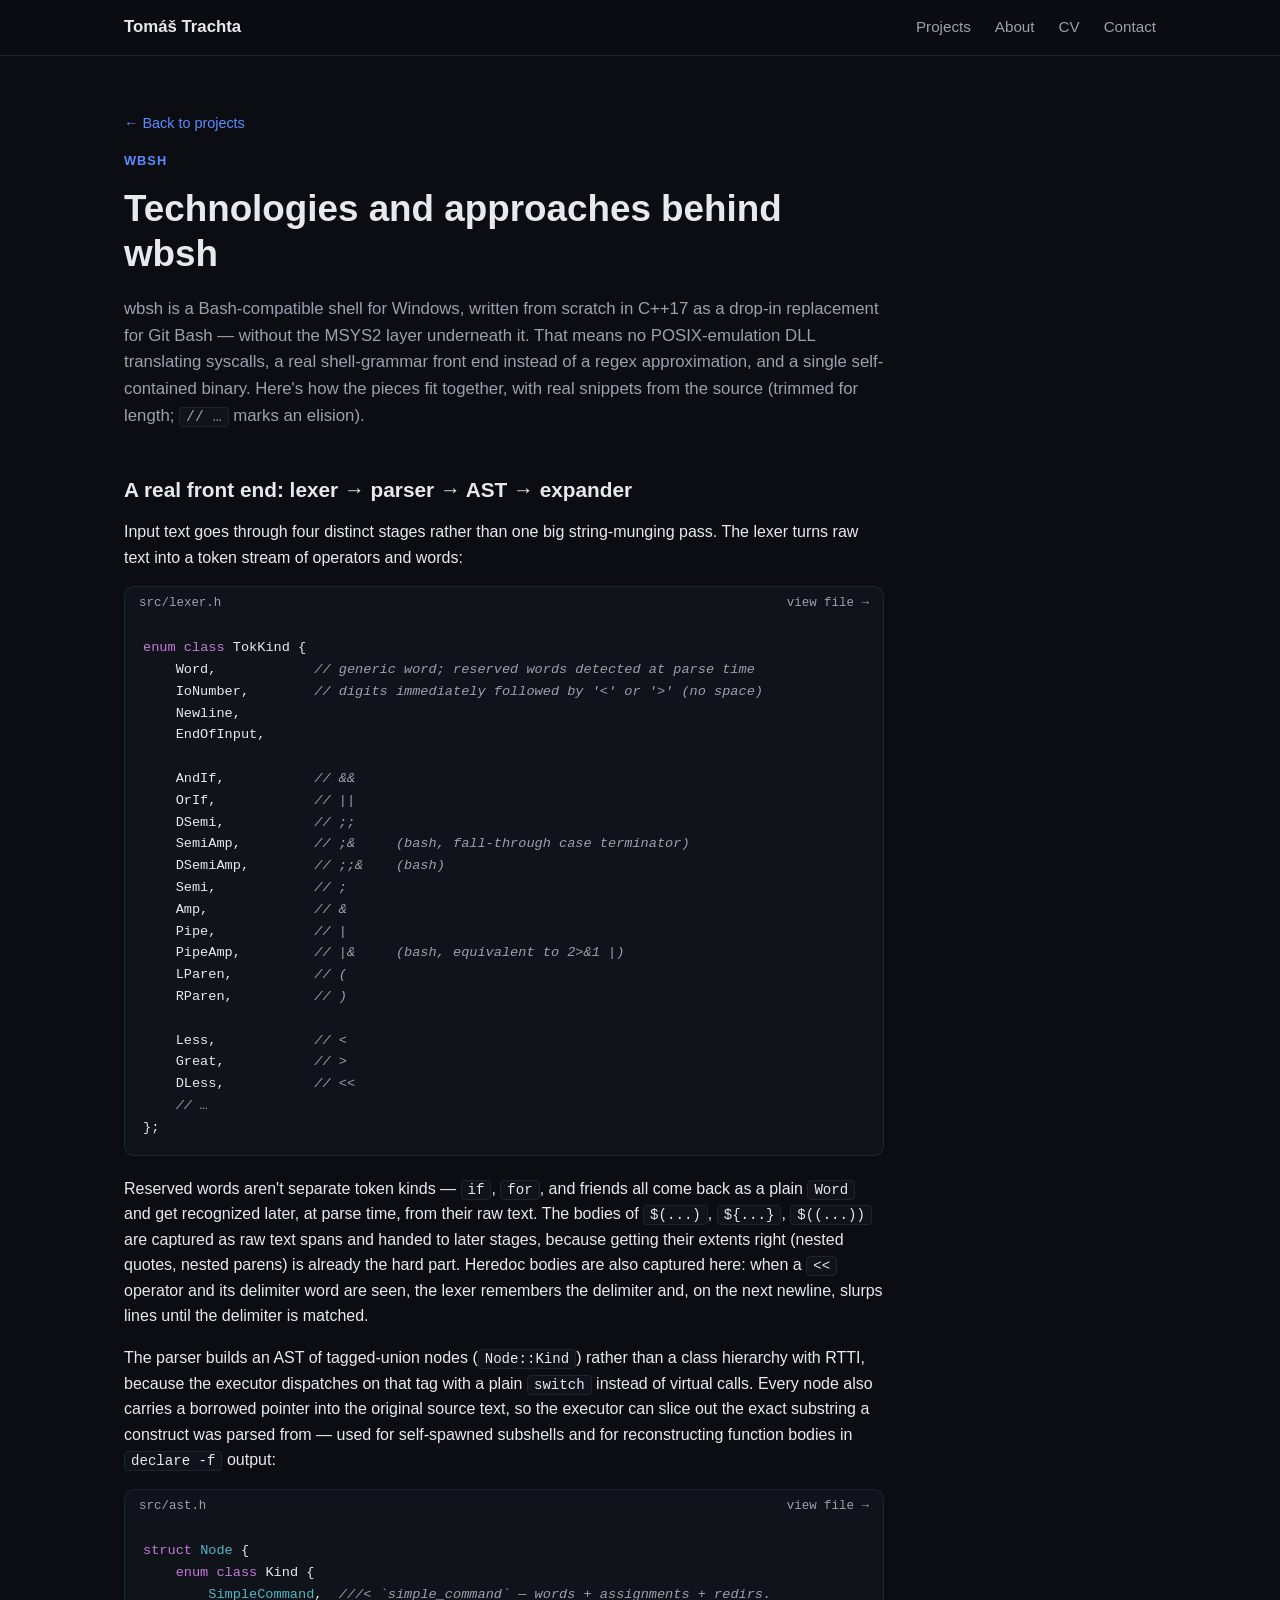
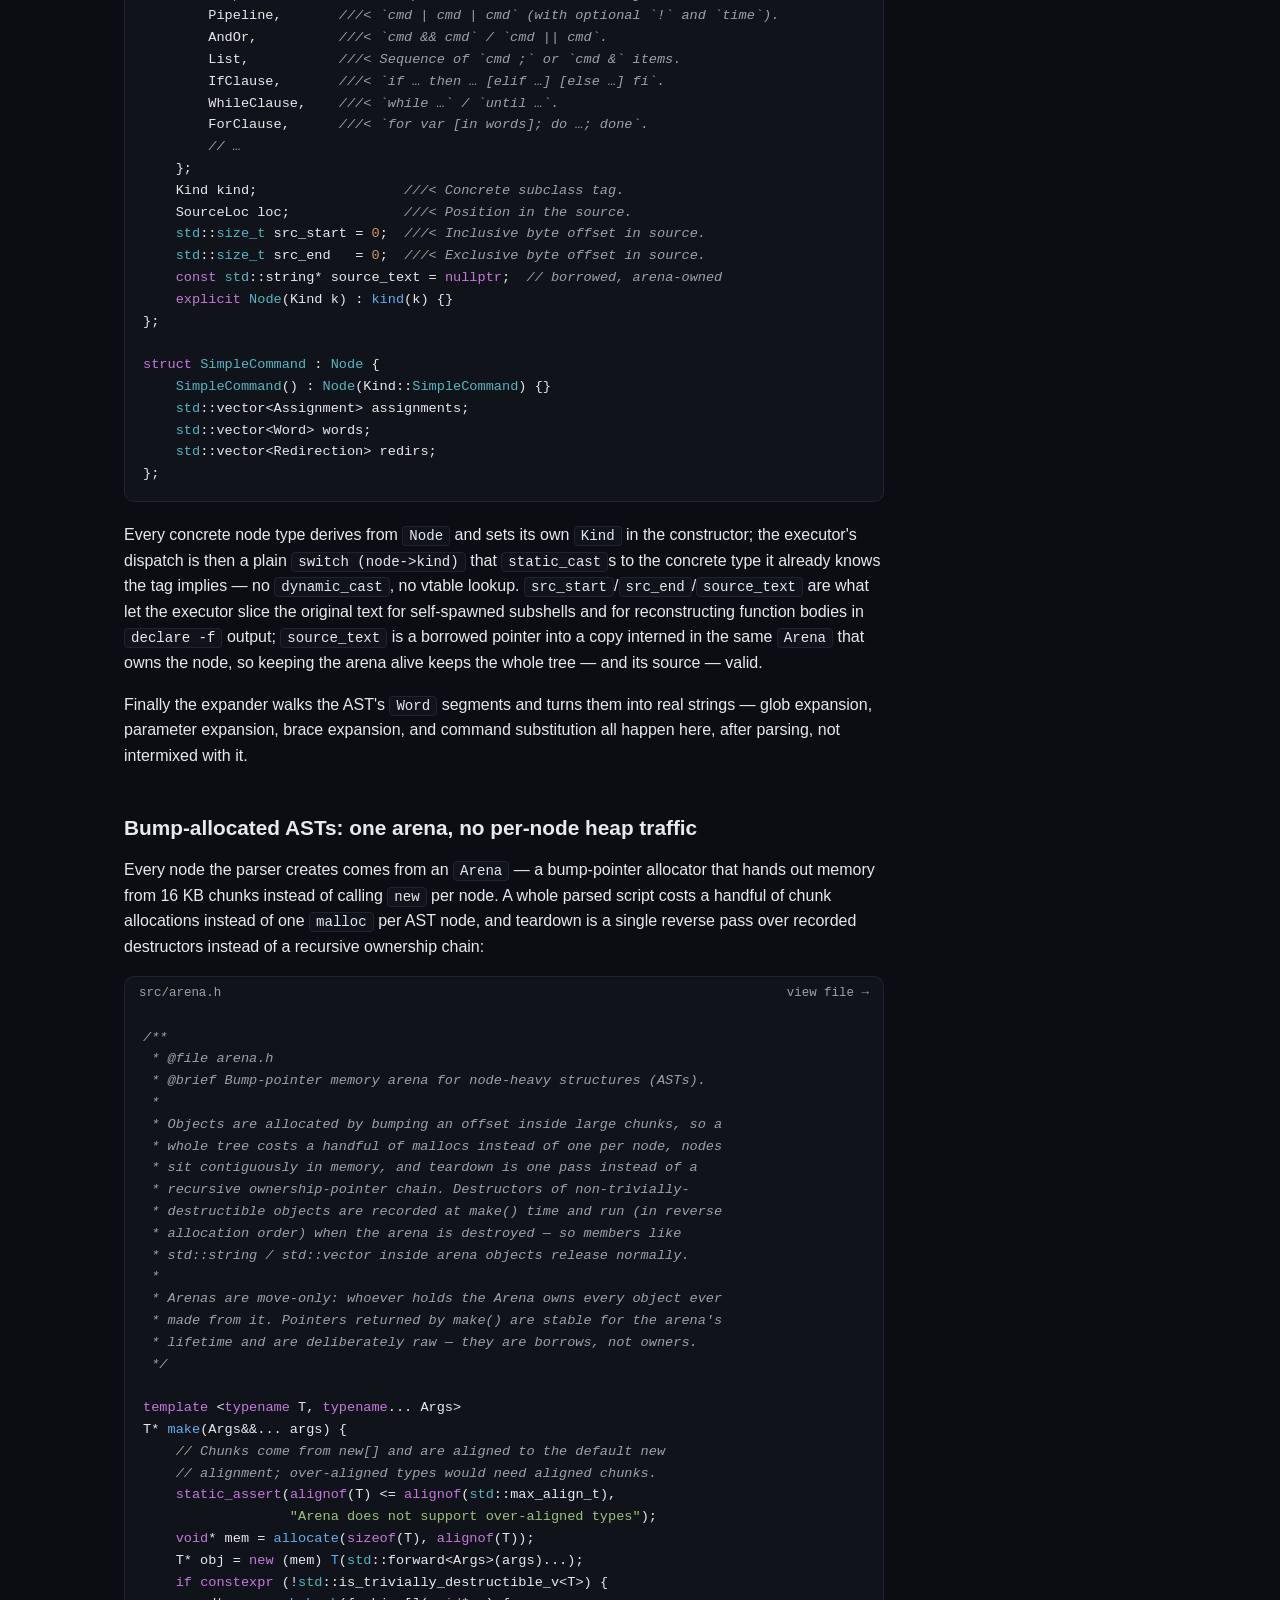
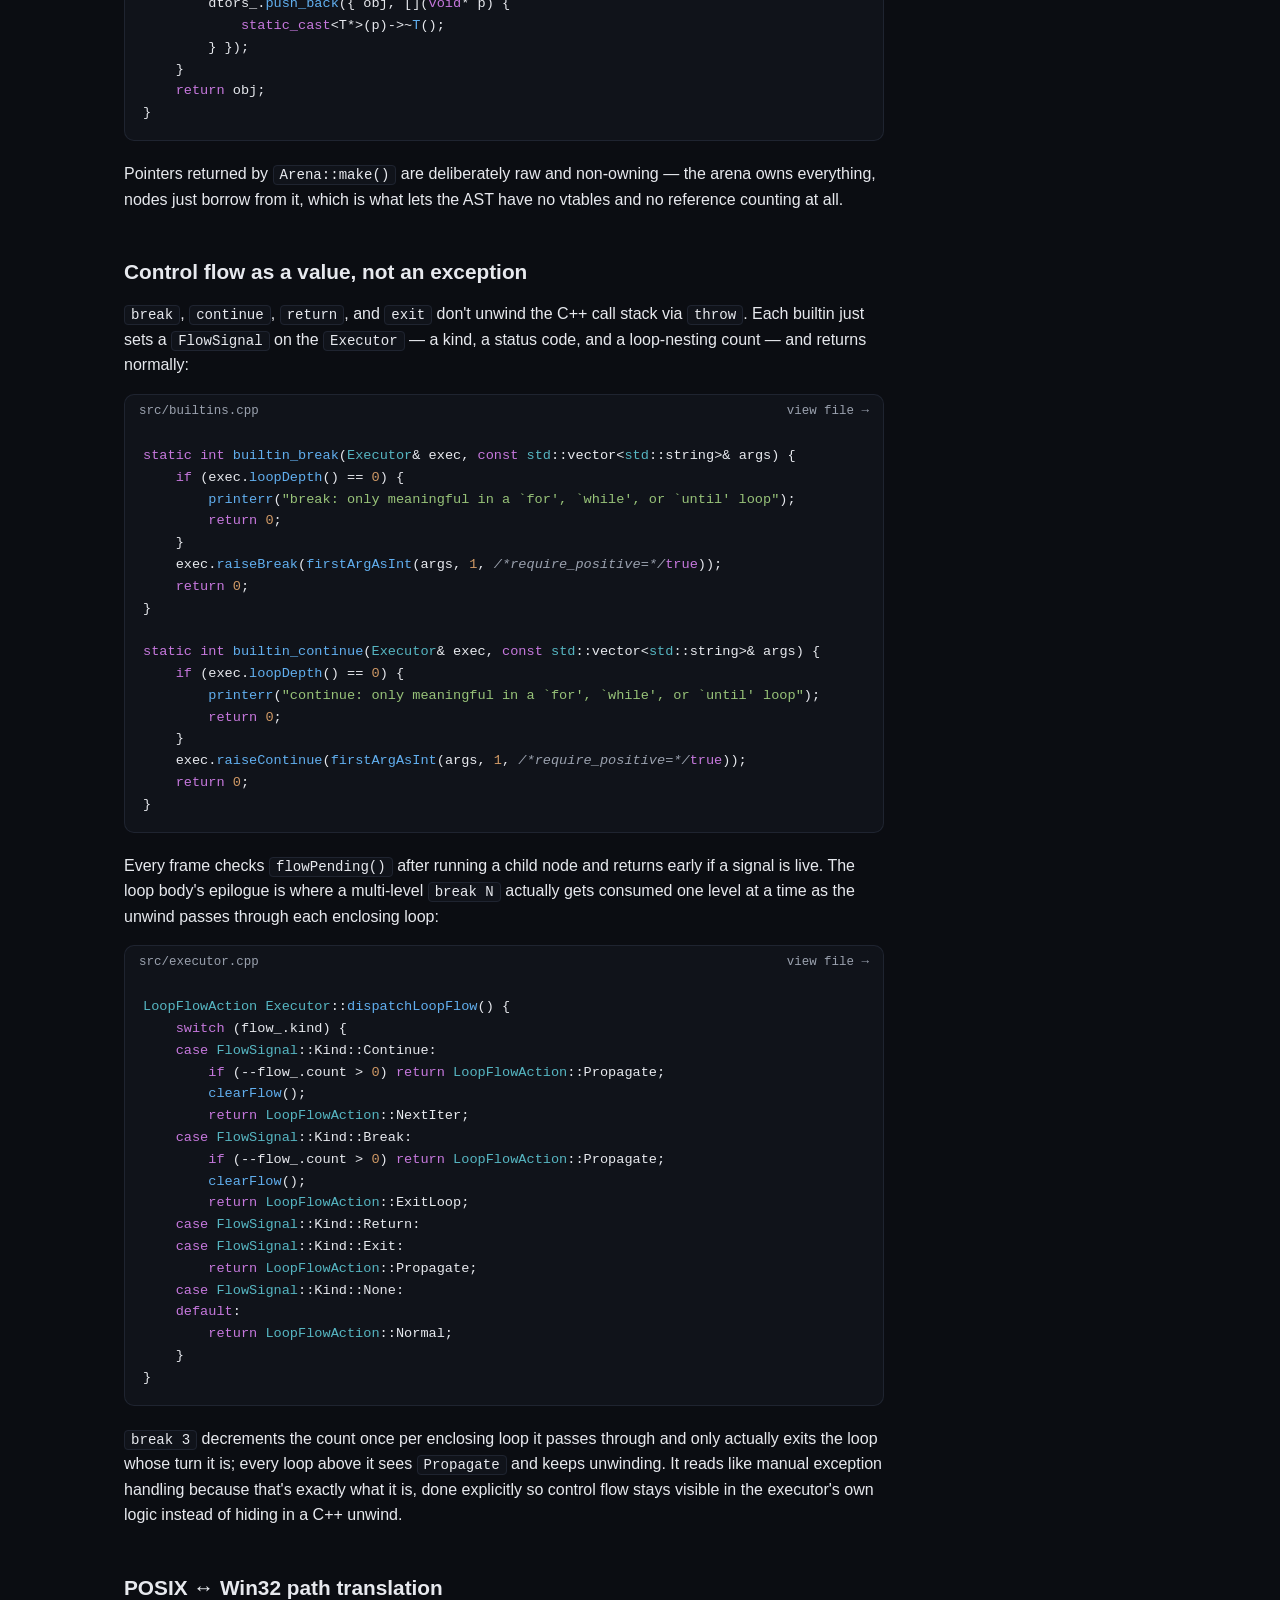
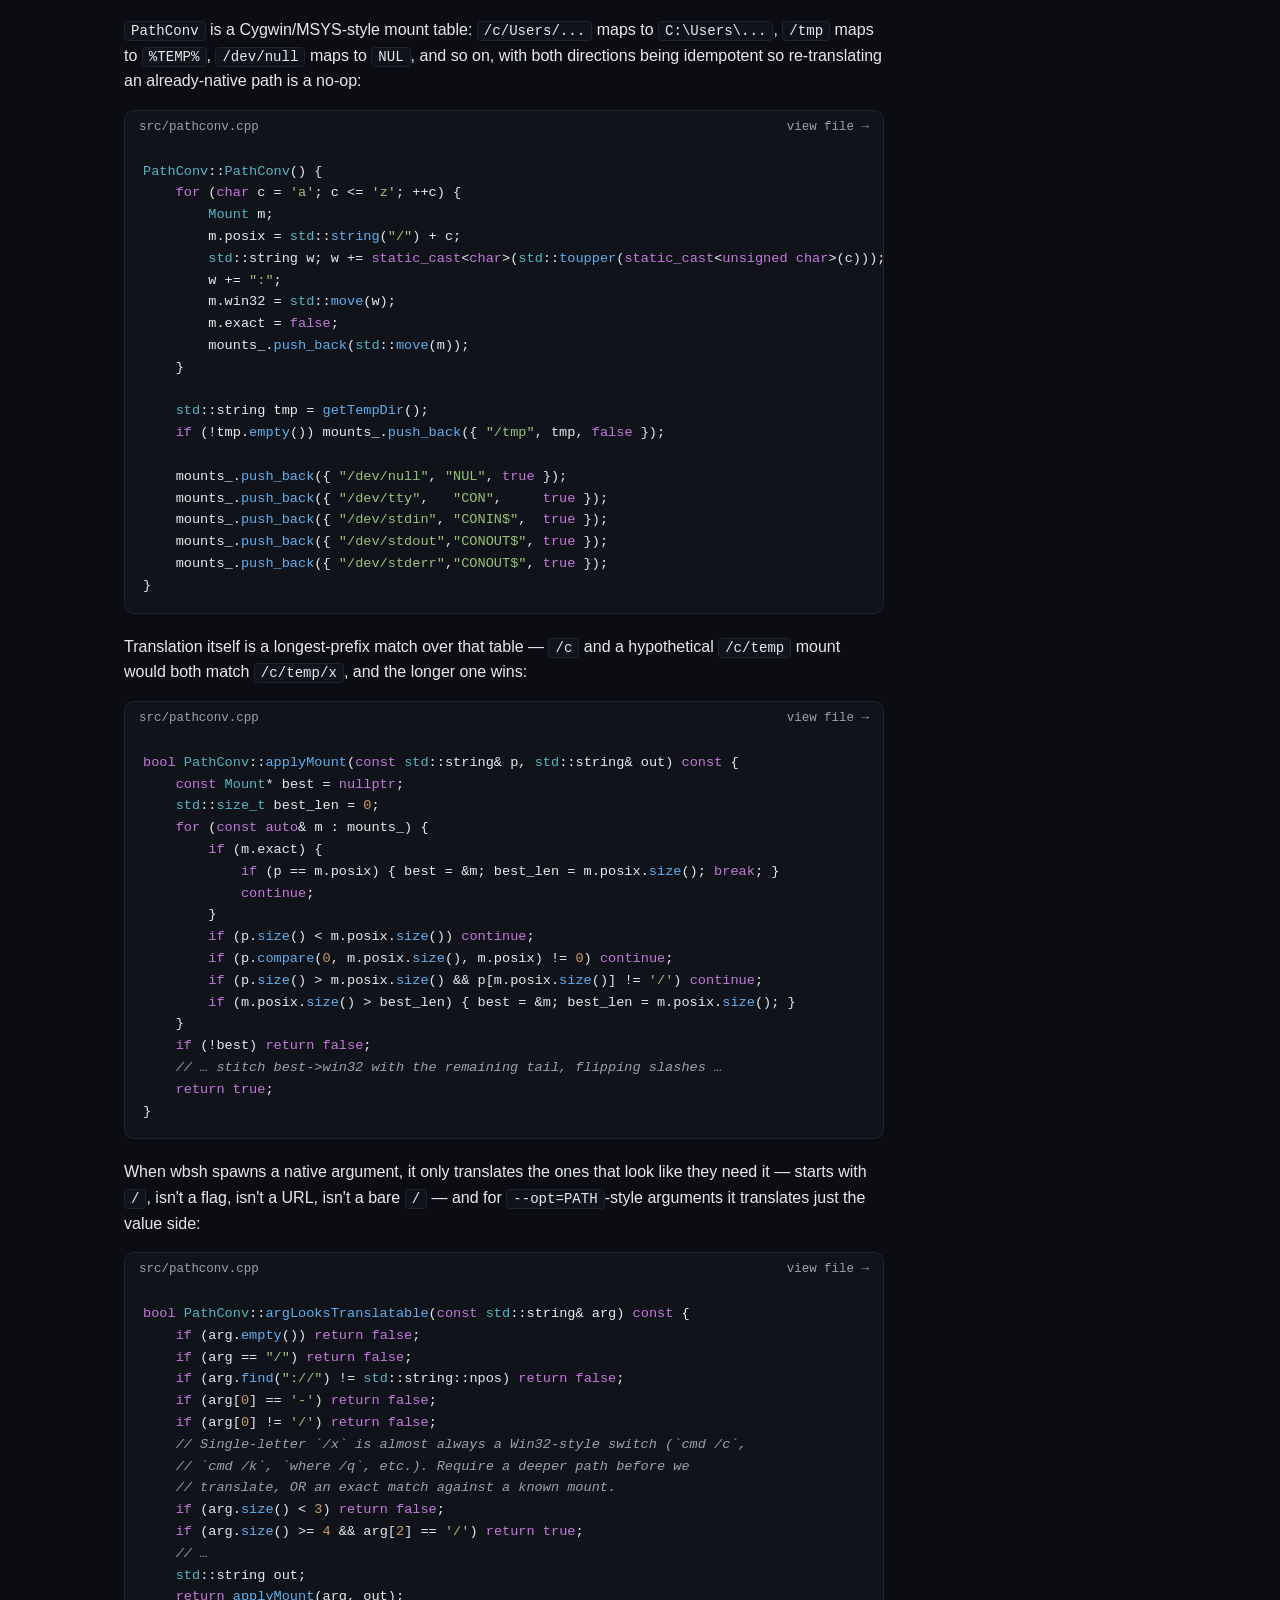
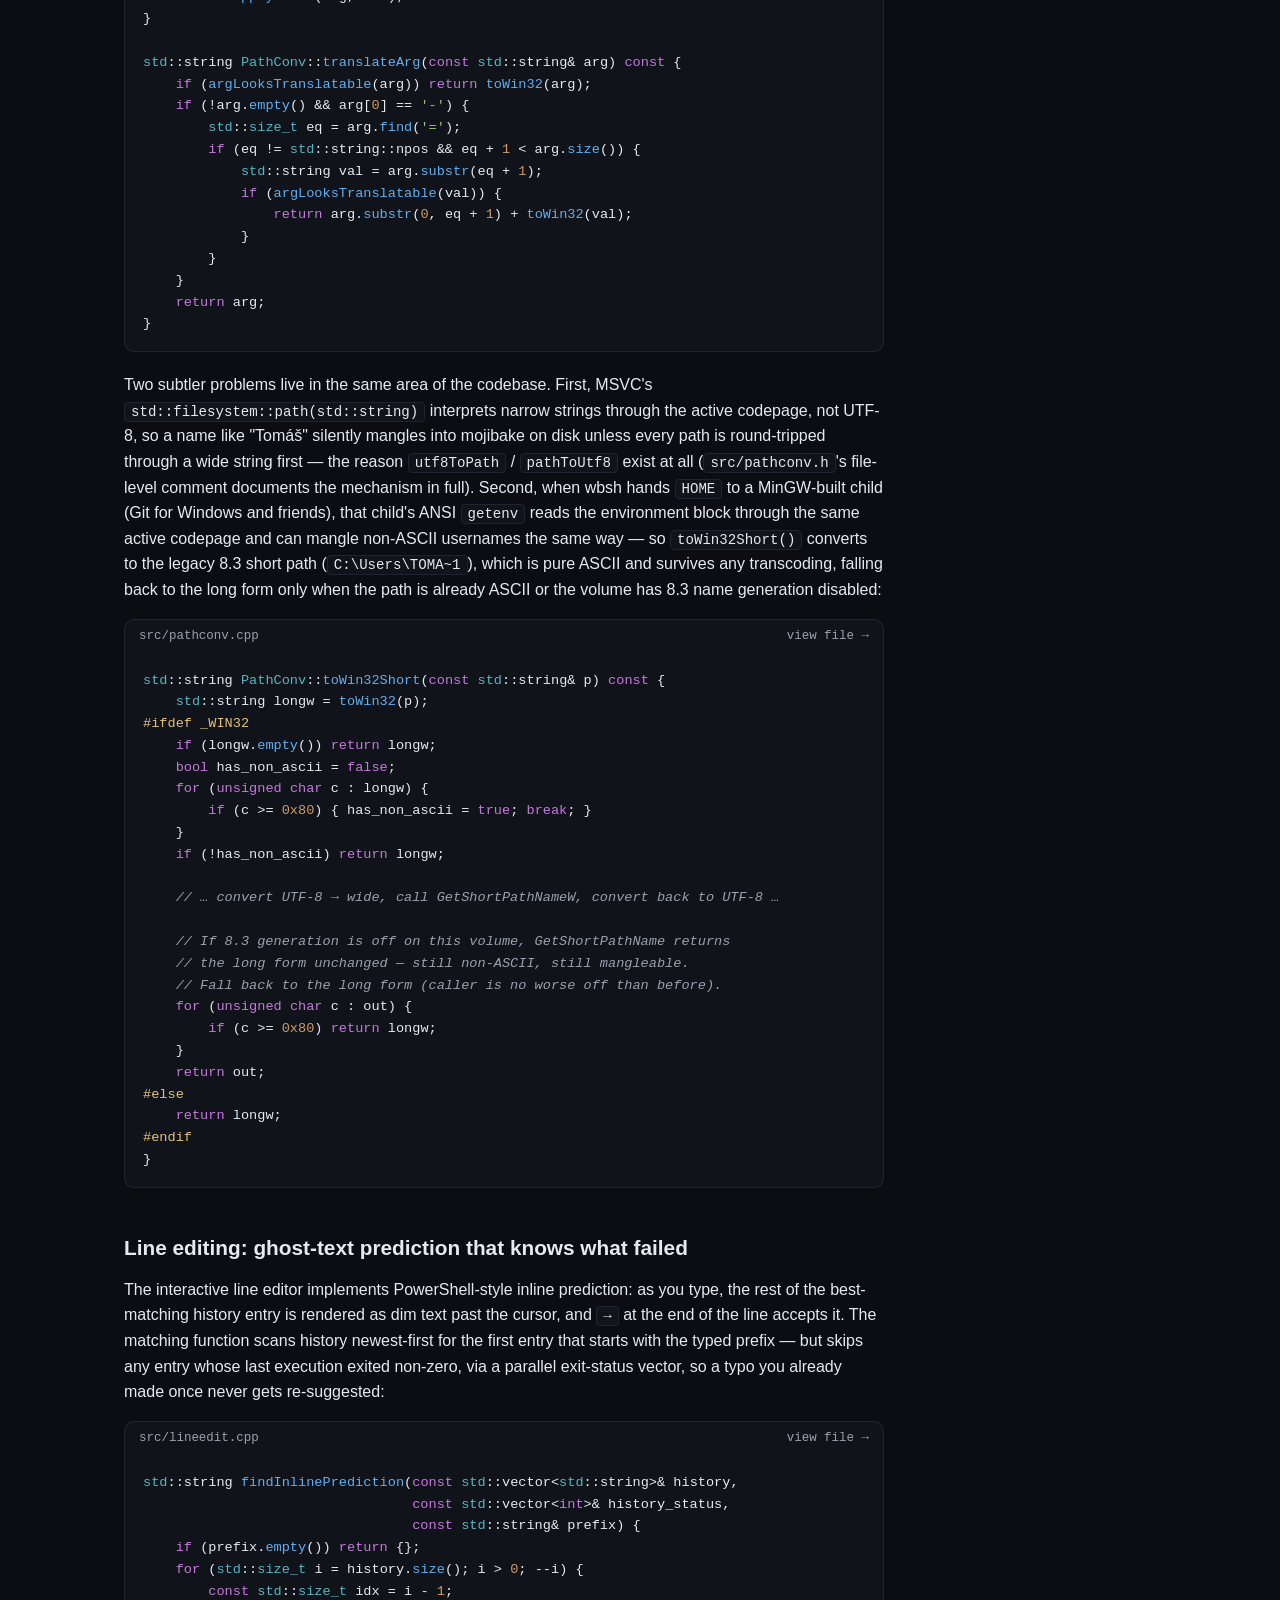
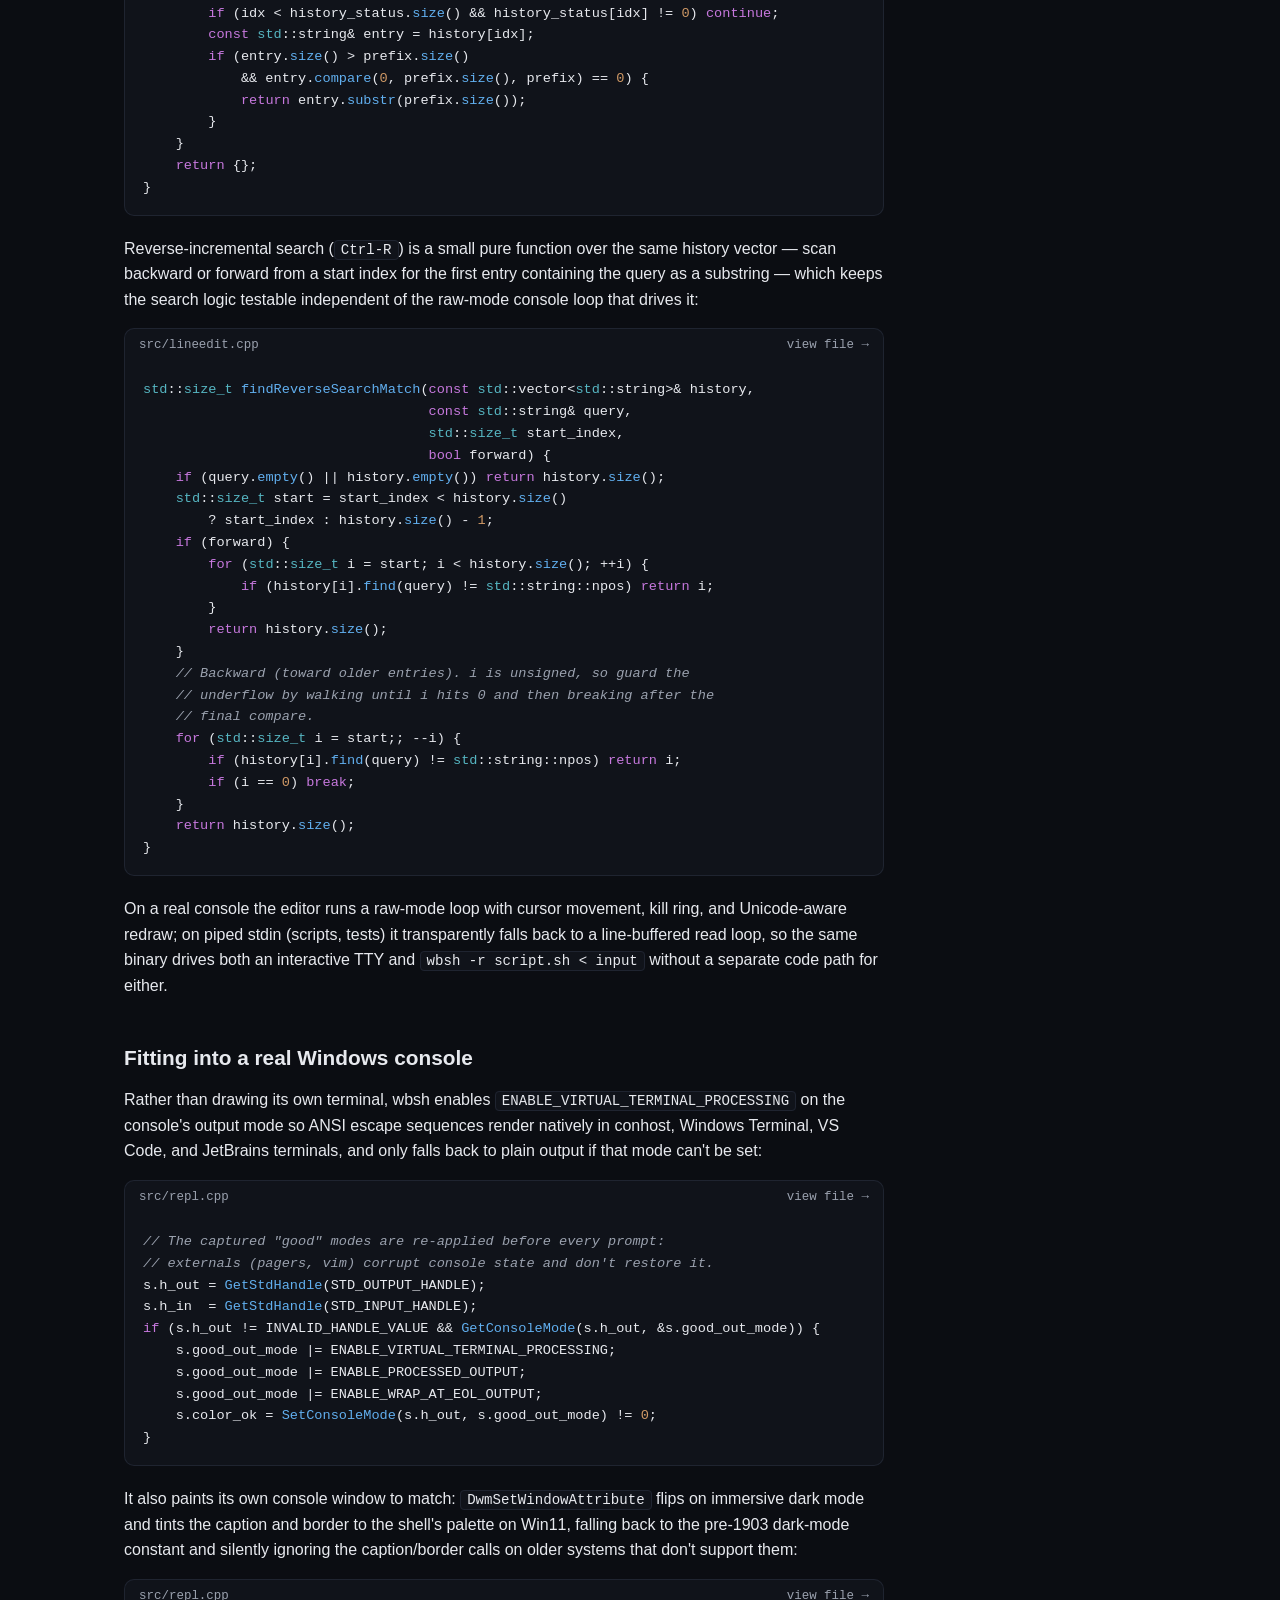
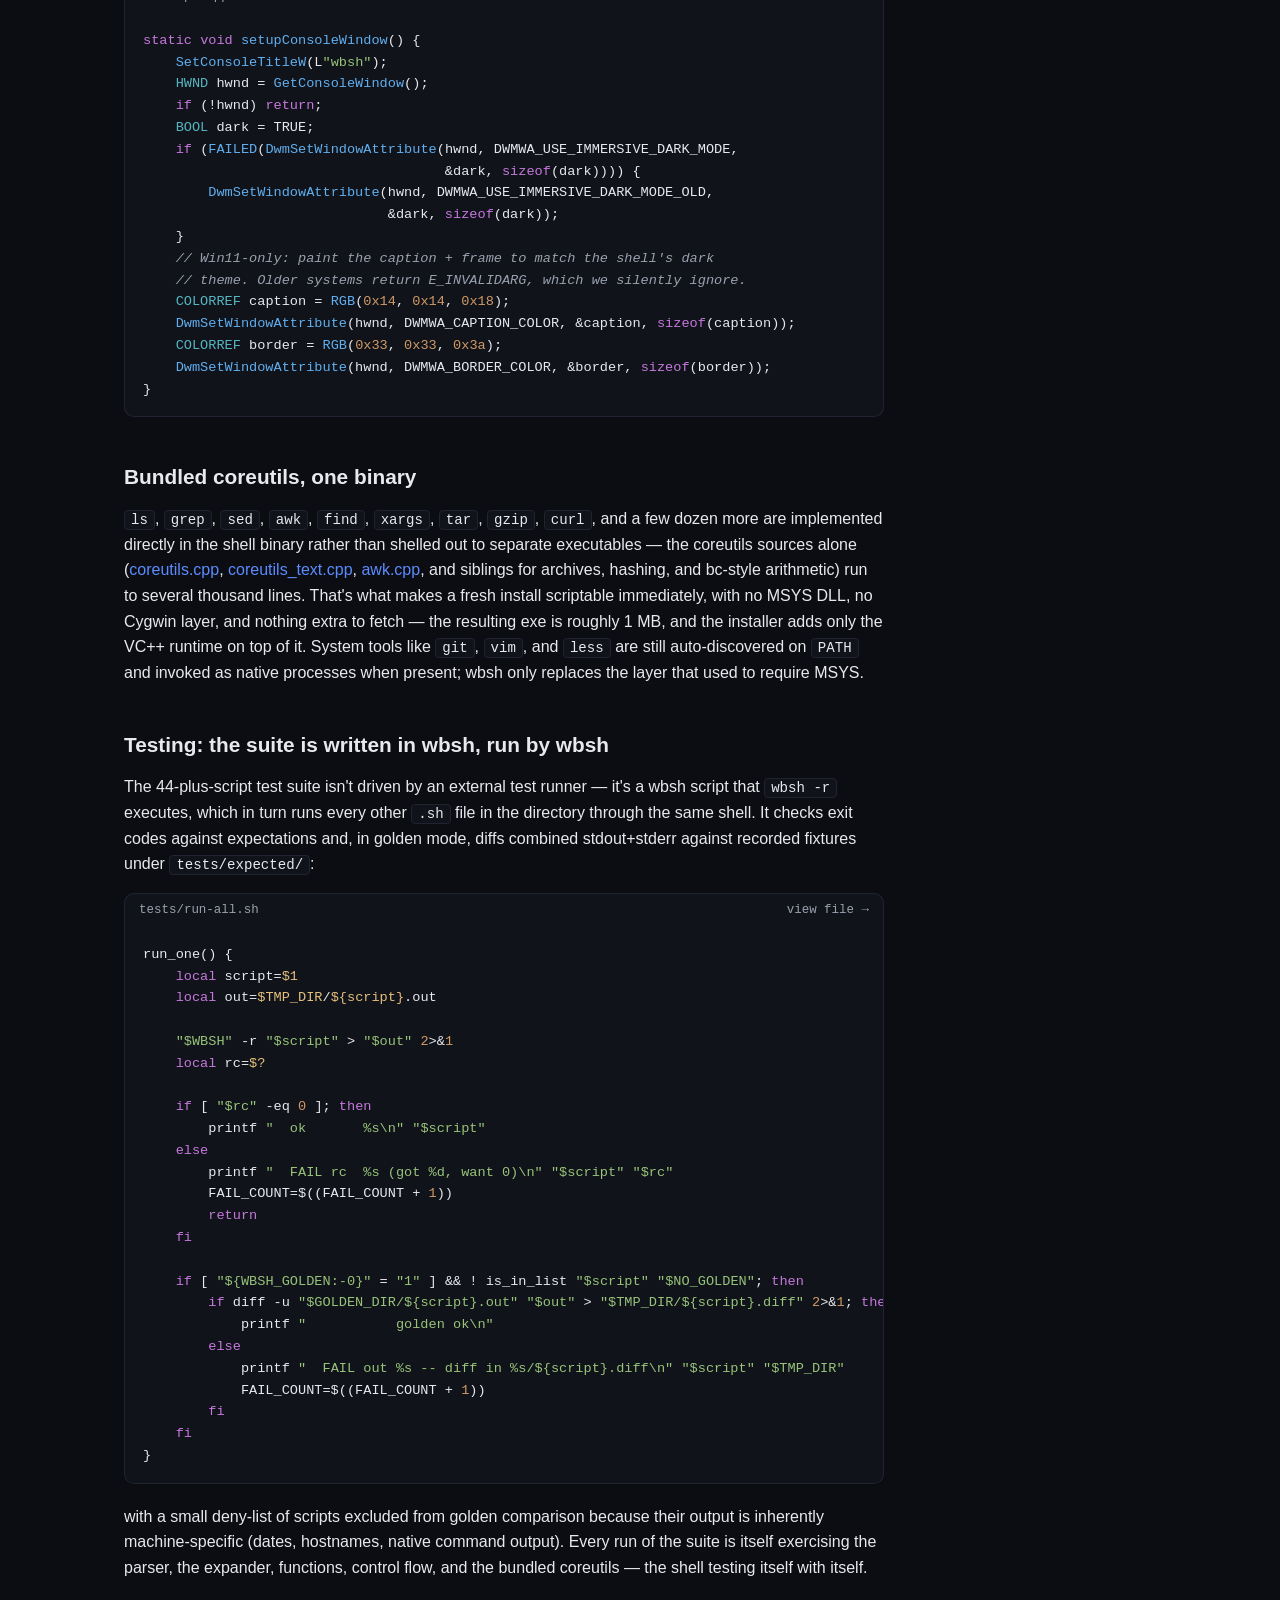
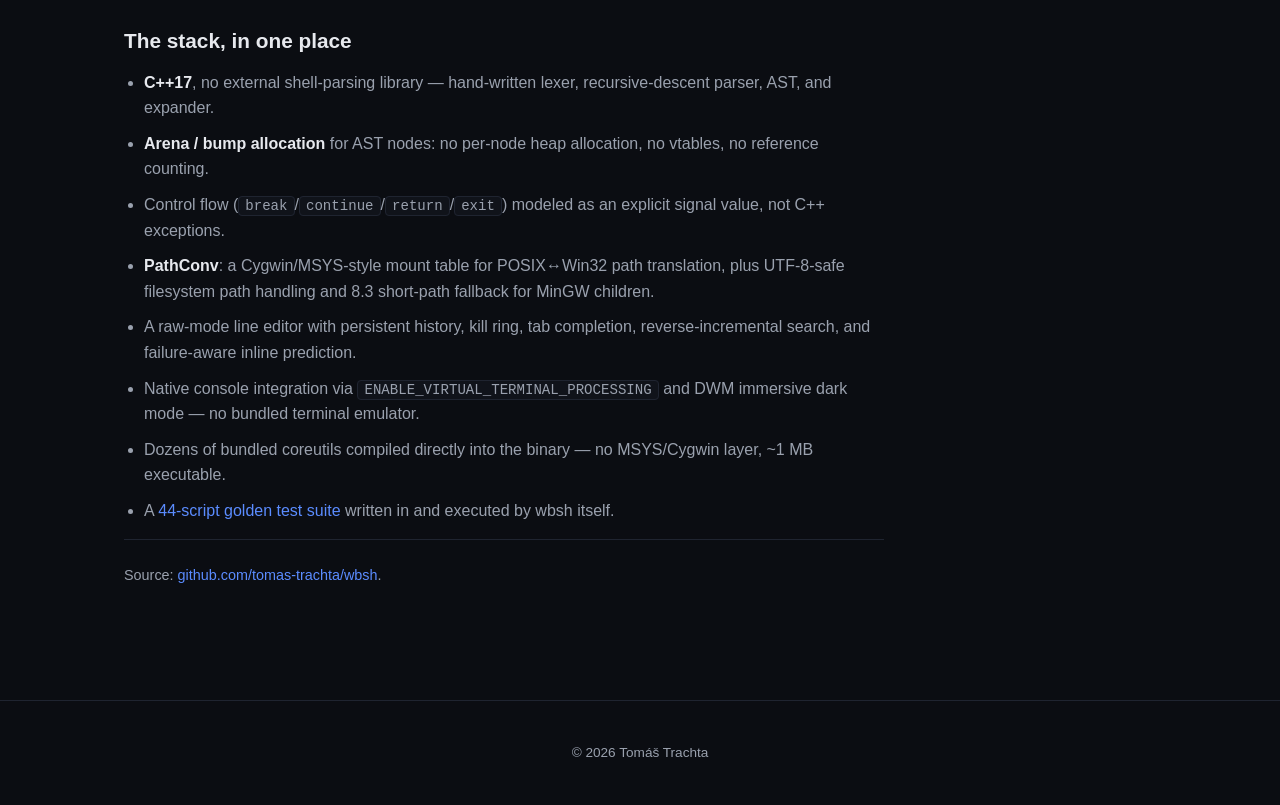
<file: articles/wbsh.html>
<!DOCTYPE html>
<html lang="en">
<head>
	<meta charset="UTF-8">
	<meta name="viewport" content="width=device-width, initial-scale=1.0">
	<title>Inside wbsh — technologies and approaches | Tomáš Trachta</title>
	<meta name="description" content="A technical walkthrough of wbsh, a Bash-compatible shell for Windows: the lexer/parser/AST/expander pipeline, arena allocation, POSIX↔Win32 path translation, ghost-text line editing, and native console integration.">
	<link rel="stylesheet" href="../assets/css/style.css">
	<link rel="stylesheet" href="../assets/css/article.css">
</head>
<body>
	<header class="nav">
		<div class="nav-inner">
			<a class="brand" href="../index.html#top">Tomáš Trachta</a>
			<nav class="nav-links">
				<a href="../index.html#projects">Projects</a>
				<a href="../index.html#about">About</a>
				<a href="../index.html#cv">CV</a>
				<a href="../index.html#contact">Contact</a>
			</nav>
		</div>
	</header>

	<main>
		<article class="article">
			<div class="article-inner">
				<p class="article-back"><a href="../index.html#projects">← Back to projects</a></p>
				<p class="eyebrow">wbsh</p>
				<h1>Technologies and approaches behind wbsh</h1>
				<p class="article-lede">
					wbsh is a Bash-compatible shell for Windows, written from scratch in C++17 as a
					drop-in replacement for Git Bash — without the MSYS2 layer underneath it. That means
					no POSIX-emulation DLL translating syscalls, a real shell-grammar front end instead of
					a regex approximation, and a single self-contained binary. Here's how the pieces fit
					together, with real snippets from the source (trimmed for length; <code>// …</code>
					marks an elision).
				</p>

				<h2>A real front end: lexer → parser → AST → expander</h2>
				<p>
					Input text goes through four distinct stages rather than one big string-munging pass.
					The lexer turns raw text into a token stream of operators and words:
				</p>
				<div class="snippet">
					<div class="snippet-file"><span>src/lexer.h</span><a href="https://github.com/tomas-trachta/wbsh/blob/main/src/lexer.h" target="_blank" rel="noopener">view file →</a></div>
					<pre><code class="lang-cpp">enum class TokKind {
    Word,            // generic word; reserved words detected at parse time
    IoNumber,        // digits immediately followed by '&lt;' or '&gt;' (no space)
    Newline,
    EndOfInput,

    AndIf,           // &amp;&amp;
    OrIf,            // ||
    DSemi,           // ;;
    SemiAmp,         // ;&amp;     (bash, fall-through case terminator)
    DSemiAmp,        // ;;&amp;    (bash)
    Semi,            // ;
    Amp,             // &amp;
    Pipe,            // |
    PipeAmp,         // |&amp;     (bash, equivalent to 2&gt;&amp;1 |)
    LParen,          // (
    RParen,          // )

    Less,            // &lt;
    Great,           // &gt;
    DLess,           // &lt;&lt;
    // …
};</code></pre>
				</div>
				<p>
					Reserved words aren't separate token kinds — <code>if</code>, <code>for</code>, and
					friends all come back as a plain <code>Word</code> and get recognized later, at parse
					time, from their raw text. The bodies of <code>$(...)</code>, <code>${...}</code>,
					<code>$((...))</code> are captured as raw text spans and handed to later stages, because
					getting their extents right (nested quotes, nested parens) is already the hard part.
					Heredoc bodies are also captured here: when a <code>&lt;&lt;</code> operator and its
					delimiter word are seen, the lexer remembers the delimiter and, on the next newline,
					slurps lines until the delimiter is matched.
				</p>
				<p>
					The parser builds an AST of tagged-union nodes (<code>Node::Kind</code>) rather than a
					class hierarchy with RTTI, because the executor dispatches on that tag with a plain
					<code>switch</code> instead of virtual calls. Every node also carries a borrowed
					pointer into the original source text, so the executor can slice out the exact
					substring a construct was parsed from — used for self-spawned subshells and for
					reconstructing function bodies in <code>declare -f</code> output:
				</p>
				<div class="snippet">
					<div class="snippet-file"><span>src/ast.h</span><a href="https://github.com/tomas-trachta/wbsh/blob/main/src/ast.h" target="_blank" rel="noopener">view file →</a></div>
					<pre><code class="lang-cpp">struct Node {
    enum class Kind {
        SimpleCommand,  ///&lt; `simple_command` — words + assignments + redirs.
        Pipeline,       ///&lt; `cmd | cmd | cmd` (with optional `!` and `time`).
        AndOr,          ///&lt; `cmd &amp;&amp; cmd` / `cmd || cmd`.
        List,           ///&lt; Sequence of `cmd ;` or `cmd &amp;` items.
        IfClause,       ///&lt; `if … then … [elif …] [else …] fi`.
        WhileClause,    ///&lt; `while …` / `until …`.
        ForClause,      ///&lt; `for var [in words]; do …; done`.
        // …
    };
    Kind kind;                  ///&lt; Concrete subclass tag.
    SourceLoc loc;              ///&lt; Position in the source.
    std::size_t src_start = 0;  ///&lt; Inclusive byte offset in source.
    std::size_t src_end   = 0;  ///&lt; Exclusive byte offset in source.
    const std::string* source_text = nullptr;  // borrowed, arena-owned
    explicit Node(Kind k) : kind(k) {}
};

struct SimpleCommand : Node {
    SimpleCommand() : Node(Kind::SimpleCommand) {}
    std::vector&lt;Assignment&gt; assignments;
    std::vector&lt;Word&gt; words;
    std::vector&lt;Redirection&gt; redirs;
};</code></pre>
				</div>
				<p>
					Every concrete node type derives from <code>Node</code> and sets its own
					<code>Kind</code> in the constructor; the executor's dispatch is then a plain
					<code>switch (node-&gt;kind)</code> that <code>static_cast</code>s to the concrete type
					it already knows the tag implies — no <code>dynamic_cast</code>, no vtable lookup.
					<code>src_start</code>/<code>src_end</code>/<code>source_text</code> are what let the
					executor slice the original text for self-spawned subshells and for reconstructing
					function bodies in <code>declare -f</code> output; <code>source_text</code> is a borrowed
					pointer into a copy interned in the same <code>Arena</code> that owns the node, so
					keeping the arena alive keeps the whole tree — and its source — valid.
				</p>
				<p>
					Finally the expander walks the AST's <code>Word</code> segments and turns them into
					real strings — glob expansion, parameter expansion, brace expansion, and command
					substitution all happen here, after parsing, not intermixed with it.
				</p>

				<h2>Bump-allocated ASTs: one arena, no per-node heap traffic</h2>
				<p>
					Every node the parser creates comes from an <code>Arena</code> — a bump-pointer
					allocator that hands out memory from 16&nbsp;KB chunks instead of calling
					<code>new</code> per node. A whole parsed script costs a handful of chunk allocations
					instead of one <code>malloc</code> per AST node, and teardown is a single reverse pass
					over recorded destructors instead of a recursive ownership chain:
				</p>
				<div class="snippet">
					<div class="snippet-file"><span>src/arena.h</span><a href="https://github.com/tomas-trachta/wbsh/blob/main/src/arena.h" target="_blank" rel="noopener">view file →</a></div>
					<pre><code class="lang-cpp">/**
 * @file arena.h
 * @brief Bump-pointer memory arena for node-heavy structures (ASTs).
 *
 * Objects are allocated by bumping an offset inside large chunks, so a
 * whole tree costs a handful of mallocs instead of one per node, nodes
 * sit contiguously in memory, and teardown is one pass instead of a
 * recursive ownership-pointer chain. Destructors of non-trivially-
 * destructible objects are recorded at make() time and run (in reverse
 * allocation order) when the arena is destroyed — so members like
 * std::string / std::vector inside arena objects release normally.
 *
 * Arenas are move-only: whoever holds the Arena owns every object ever
 * made from it. Pointers returned by make() are stable for the arena's
 * lifetime and are deliberately raw — they are borrows, not owners.
 */

template &lt;typename T, typename... Args&gt;
T* make(Args&amp;&amp;... args) {
    // Chunks come from new[] and are aligned to the default new
    // alignment; over-aligned types would need aligned chunks.
    static_assert(alignof(T) &lt;= alignof(std::max_align_t),
                  "Arena does not support over-aligned types");
    void* mem = allocate(sizeof(T), alignof(T));
    T* obj = new (mem) T(std::forward&lt;Args&gt;(args)...);
    if constexpr (!std::is_trivially_destructible_v&lt;T&gt;) {
        dtors_.push_back({ obj, [](void* p) {
            static_cast&lt;T*&gt;(p)-&gt;~T();
        } });
    }
    return obj;
}</code></pre>
				</div>
				<p>
					Pointers returned by <code>Arena::make()</code> are deliberately raw and non-owning —
					the arena owns everything, nodes just borrow from it, which is what lets the AST have
					no vtables and no reference counting at all.
				</p>

				<h2>Control flow as a value, not an exception</h2>
				<p>
					<code>break</code>, <code>continue</code>, <code>return</code>, and <code>exit</code>
					don't unwind the C++ call stack via <code>throw</code>. Each builtin just sets a
					<code>FlowSignal</code> on the <code>Executor</code> — a kind, a status code, and a
					loop-nesting count — and returns normally:
				</p>
				<div class="snippet">
					<div class="snippet-file"><span>src/builtins.cpp</span><a href="https://github.com/tomas-trachta/wbsh/blob/main/src/builtins.cpp" target="_blank" rel="noopener">view file →</a></div>
					<pre><code class="lang-cpp">static int builtin_break(Executor&amp; exec, const std::vector&lt;std::string&gt;&amp; args) {
    if (exec.loopDepth() == 0) {
        printerr("break: only meaningful in a `for', `while', or `until' loop");
        return 0;
    }
    exec.raiseBreak(firstArgAsInt(args, 1, /*require_positive=*/true));
    return 0;
}

static int builtin_continue(Executor&amp; exec, const std::vector&lt;std::string&gt;&amp; args) {
    if (exec.loopDepth() == 0) {
        printerr("continue: only meaningful in a `for', `while', or `until' loop");
        return 0;
    }
    exec.raiseContinue(firstArgAsInt(args, 1, /*require_positive=*/true));
    return 0;
}</code></pre>
				</div>
				<p>
					Every frame checks <code>flowPending()</code> after running a child node and returns
					early if a signal is live. The loop body's epilogue is where a multi-level
					<code>break N</code> actually gets consumed one level at a time as the unwind passes
					through each enclosing loop:
				</p>
				<div class="snippet">
					<div class="snippet-file"><span>src/executor.cpp</span><a href="https://github.com/tomas-trachta/wbsh/blob/main/src/executor.cpp" target="_blank" rel="noopener">view file →</a></div>
					<pre><code class="lang-cpp">LoopFlowAction Executor::dispatchLoopFlow() {
    switch (flow_.kind) {
    case FlowSignal::Kind::Continue:
        if (--flow_.count &gt; 0) return LoopFlowAction::Propagate;
        clearFlow();
        return LoopFlowAction::NextIter;
    case FlowSignal::Kind::Break:
        if (--flow_.count &gt; 0) return LoopFlowAction::Propagate;
        clearFlow();
        return LoopFlowAction::ExitLoop;
    case FlowSignal::Kind::Return:
    case FlowSignal::Kind::Exit:
        return LoopFlowAction::Propagate;
    case FlowSignal::Kind::None:
    default:
        return LoopFlowAction::Normal;
    }
}</code></pre>
				</div>
				<p>
					<code>break 3</code> decrements the count once per enclosing loop it passes through and
					only actually exits the loop whose turn it is; every loop above it sees
					<code>Propagate</code> and keeps unwinding. It reads like manual exception handling
					because that's exactly what it is, done
					explicitly so control flow stays visible in the executor's own logic instead of hiding
					in a C++ unwind.
				</p>

				<h2>POSIX ↔ Win32 path translation</h2>
				<p>
					<code>PathConv</code> is a Cygwin/MSYS-style mount table: <code>/c/Users/...</code> maps
					to <code>C:\Users\...</code>, <code>/tmp</code> maps to <code>%TEMP%</code>,
					<code>/dev/null</code> maps to <code>NUL</code>, and so on, with both directions being
					idempotent so re-translating an already-native path is a no-op:
				</p>
				<div class="snippet">
					<div class="snippet-file"><span>src/pathconv.cpp</span><a href="https://github.com/tomas-trachta/wbsh/blob/main/src/pathconv.cpp" target="_blank" rel="noopener">view file →</a></div>
					<pre><code class="lang-cpp">PathConv::PathConv() {
    for (char c = 'a'; c &lt;= 'z'; ++c) {
        Mount m;
        m.posix = std::string("/") + c;
        std::string w; w += static_cast&lt;char&gt;(std::toupper(static_cast&lt;unsigned char&gt;(c)));
        w += ":";
        m.win32 = std::move(w);
        m.exact = false;
        mounts_.push_back(std::move(m));
    }

    std::string tmp = getTempDir();
    if (!tmp.empty()) mounts_.push_back({ "/tmp", tmp, false });

    mounts_.push_back({ "/dev/null", "NUL", true });
    mounts_.push_back({ "/dev/tty",   "CON",     true });
    mounts_.push_back({ "/dev/stdin", "CONIN$",  true });
    mounts_.push_back({ "/dev/stdout","CONOUT$", true });
    mounts_.push_back({ "/dev/stderr","CONOUT$", true });
}</code></pre>
				</div>
				<p>
					Translation itself is a longest-prefix match over that table — <code>/c</code> and a
					hypothetical <code>/c/temp</code> mount would both match <code>/c/temp/x</code>, and the
					longer one wins:
				</p>
				<div class="snippet">
					<div class="snippet-file"><span>src/pathconv.cpp</span><a href="https://github.com/tomas-trachta/wbsh/blob/main/src/pathconv.cpp" target="_blank" rel="noopener">view file →</a></div>
					<pre><code class="lang-cpp">bool PathConv::applyMount(const std::string&amp; p, std::string&amp; out) const {
    const Mount* best = nullptr;
    std::size_t best_len = 0;
    for (const auto&amp; m : mounts_) {
        if (m.exact) {
            if (p == m.posix) { best = &amp;m; best_len = m.posix.size(); break; }
            continue;
        }
        if (p.size() &lt; m.posix.size()) continue;
        if (p.compare(0, m.posix.size(), m.posix) != 0) continue;
        if (p.size() &gt; m.posix.size() &amp;&amp; p[m.posix.size()] != '/') continue;
        if (m.posix.size() &gt; best_len) { best = &amp;m; best_len = m.posix.size(); }
    }
    if (!best) return false;
    // … stitch best-&gt;win32 with the remaining tail, flipping slashes …
    return true;
}</code></pre>
				</div>
				<p>
					When wbsh spawns a native argument, it only translates the ones that look like they
					need it — starts with <code>/</code>, isn't a flag, isn't a URL, isn't a bare
					<code>/</code> — and for <code>--opt=PATH</code>-style arguments it translates just the
					value side:
				</p>
				<div class="snippet">
					<div class="snippet-file"><span>src/pathconv.cpp</span><a href="https://github.com/tomas-trachta/wbsh/blob/main/src/pathconv.cpp" target="_blank" rel="noopener">view file →</a></div>
					<pre><code class="lang-cpp">bool PathConv::argLooksTranslatable(const std::string&amp; arg) const {
    if (arg.empty()) return false;
    if (arg == "/") return false;
    if (arg.find("://") != std::string::npos) return false;
    if (arg[0] == '-') return false;
    if (arg[0] != '/') return false;
    // Single-letter `/x` is almost always a Win32-style switch (`cmd /c`,
    // `cmd /k`, `where /q`, etc.). Require a deeper path before we
    // translate, OR an exact match against a known mount.
    if (arg.size() &lt; 3) return false;
    if (arg.size() &gt;= 4 &amp;&amp; arg[2] == '/') return true;
    // …
    std::string out;
    return applyMount(arg, out);
}

std::string PathConv::translateArg(const std::string&amp; arg) const {
    if (argLooksTranslatable(arg)) return toWin32(arg);
    if (!arg.empty() &amp;&amp; arg[0] == '-') {
        std::size_t eq = arg.find('=');
        if (eq != std::string::npos &amp;&amp; eq + 1 &lt; arg.size()) {
            std::string val = arg.substr(eq + 1);
            if (argLooksTranslatable(val)) {
                return arg.substr(0, eq + 1) + toWin32(val);
            }
        }
    }
    return arg;
}</code></pre>
				</div>
				<p>
					Two subtler problems live in the same area of the codebase. First, MSVC's
					<code>std::filesystem::path(std::string)</code> interprets narrow strings through the
					active codepage, not UTF-8, so a name like "Tomáš" silently mangles into mojibake on
					disk unless every path is round-tripped through a wide string first — the reason
					<code>utf8ToPath</code> / <code>pathToUtf8</code> exist at all
					(<code>src/pathconv.h</code>'s file-level comment documents the mechanism in full).
					Second, when wbsh hands <code>HOME</code> to a MinGW-built child (Git for Windows and
					friends), that child's ANSI <code>getenv</code> reads the environment block through the
					same active codepage and can mangle non-ASCII usernames the same way — so
					<code>toWin32Short()</code> converts to the legacy 8.3 short path
					(<code>C:\Users\TOMA~1</code>), which is pure ASCII and survives any transcoding,
					falling back to the long form only when the path is already ASCII or the volume has
					8.3 name generation disabled:
				</p>
				<div class="snippet">
					<div class="snippet-file"><span>src/pathconv.cpp</span><a href="https://github.com/tomas-trachta/wbsh/blob/main/src/pathconv.cpp" target="_blank" rel="noopener">view file →</a></div>
					<pre><code class="lang-cpp">std::string PathConv::toWin32Short(const std::string&amp; p) const {
    std::string longw = toWin32(p);
#ifdef _WIN32
    if (longw.empty()) return longw;
    bool has_non_ascii = false;
    for (unsigned char c : longw) {
        if (c &gt;= 0x80) { has_non_ascii = true; break; }
    }
    if (!has_non_ascii) return longw;

    // … convert UTF-8 → wide, call GetShortPathNameW, convert back to UTF-8 …

    // If 8.3 generation is off on this volume, GetShortPathName returns
    // the long form unchanged — still non-ASCII, still mangleable.
    // Fall back to the long form (caller is no worse off than before).
    for (unsigned char c : out) {
        if (c &gt;= 0x80) return longw;
    }
    return out;
#else
    return longw;
#endif
}</code></pre>
				</div>

				<h2>Line editing: ghost-text prediction that knows what failed</h2>
				<p>
					The interactive line editor implements PowerShell-style inline prediction: as you type,
					the rest of the best-matching history entry is rendered as dim text past the cursor, and
					<code>→</code> at the end of the line accepts it. The matching function scans history
					newest-first for the first entry that starts with the typed prefix — but skips any entry
					whose last execution exited non-zero, via a parallel exit-status vector, so a typo you
					already made once never gets re-suggested:
				</p>
				<div class="snippet">
					<div class="snippet-file"><span>src/lineedit.cpp</span><a href="https://github.com/tomas-trachta/wbsh/blob/main/src/lineedit.cpp" target="_blank" rel="noopener">view file →</a></div>
					<pre><code class="lang-cpp">std::string findInlinePrediction(const std::vector&lt;std::string&gt;&amp; history,
                                 const std::vector&lt;int&gt;&amp; history_status,
                                 const std::string&amp; prefix) {
    if (prefix.empty()) return {};
    for (std::size_t i = history.size(); i &gt; 0; --i) {
        const std::size_t idx = i - 1;
        if (idx &lt; history_status.size() &amp;&amp; history_status[idx] != 0) continue;
        const std::string&amp; entry = history[idx];
        if (entry.size() &gt; prefix.size()
            &amp;&amp; entry.compare(0, prefix.size(), prefix) == 0) {
            return entry.substr(prefix.size());
        }
    }
    return {};
}</code></pre>
				</div>
				<p>
					Reverse-incremental search (<code>Ctrl-R</code>) is a small pure function over the same
					history vector — scan backward or forward from a start index for the first entry
					containing the query as a substring — which keeps the search logic testable independent
					of the raw-mode console loop that drives it:
				</p>
				<div class="snippet">
					<div class="snippet-file"><span>src/lineedit.cpp</span><a href="https://github.com/tomas-trachta/wbsh/blob/main/src/lineedit.cpp" target="_blank" rel="noopener">view file →</a></div>
					<pre><code class="lang-cpp">std::size_t findReverseSearchMatch(const std::vector&lt;std::string&gt;&amp; history,
                                   const std::string&amp; query,
                                   std::size_t start_index,
                                   bool forward) {
    if (query.empty() || history.empty()) return history.size();
    std::size_t start = start_index &lt; history.size()
        ? start_index : history.size() - 1;
    if (forward) {
        for (std::size_t i = start; i &lt; history.size(); ++i) {
            if (history[i].find(query) != std::string::npos) return i;
        }
        return history.size();
    }
    // Backward (toward older entries). i is unsigned, so guard the
    // underflow by walking until i hits 0 and then breaking after the
    // final compare.
    for (std::size_t i = start;; --i) {
        if (history[i].find(query) != std::string::npos) return i;
        if (i == 0) break;
    }
    return history.size();
}</code></pre>
				</div>
				<p>
					On a real console the editor runs a raw-mode loop with cursor movement, kill ring, and
					Unicode-aware redraw; on piped stdin (scripts, tests) it transparently falls back to a
					line-buffered read loop, so the same binary drives both an interactive TTY and
					<code>wbsh -r script.sh &lt; input</code> without a separate code path for either.
				</p>

				<h2>Fitting into a real Windows console</h2>
				<p>
					Rather than drawing its own terminal, wbsh enables
					<code>ENABLE_VIRTUAL_TERMINAL_PROCESSING</code> on the console's output mode so ANSI
					escape sequences render natively in conhost, Windows Terminal, VS Code, and JetBrains
					terminals, and only falls back to plain output if that mode can't be set:
				</p>
				<div class="snippet">
					<div class="snippet-file"><span>src/repl.cpp</span><a href="https://github.com/tomas-trachta/wbsh/blob/main/src/repl.cpp" target="_blank" rel="noopener">view file →</a></div>
					<pre><code class="lang-cpp">// The captured "good" modes are re-applied before every prompt:
// externals (pagers, vim) corrupt console state and don't restore it.
s.h_out = GetStdHandle(STD_OUTPUT_HANDLE);
s.h_in  = GetStdHandle(STD_INPUT_HANDLE);
if (s.h_out != INVALID_HANDLE_VALUE &amp;&amp; GetConsoleMode(s.h_out, &amp;s.good_out_mode)) {
    s.good_out_mode |= ENABLE_VIRTUAL_TERMINAL_PROCESSING;
    s.good_out_mode |= ENABLE_PROCESSED_OUTPUT;
    s.good_out_mode |= ENABLE_WRAP_AT_EOL_OUTPUT;
    s.color_ok = SetConsoleMode(s.h_out, s.good_out_mode) != 0;
}</code></pre>
				</div>
				<p>
					It also paints its own console window to match: <code>DwmSetWindowAttribute</code>
					flips on immersive dark mode and tints the caption and border to the shell's palette on
					Win11, falling back to the pre-1903 dark-mode constant and silently ignoring the
					caption/border calls on older systems that don't support them:
				</p>
				<div class="snippet">
					<div class="snippet-file"><span>src/repl.cpp</span><a href="https://github.com/tomas-trachta/wbsh/blob/main/src/repl.cpp" target="_blank" rel="noopener">view file →</a></div>
					<pre><code class="lang-cpp">static void setupConsoleWindow() {
    SetConsoleTitleW(L"wbsh");
    HWND hwnd = GetConsoleWindow();
    if (!hwnd) return;
    BOOL dark = TRUE;
    if (FAILED(DwmSetWindowAttribute(hwnd, DWMWA_USE_IMMERSIVE_DARK_MODE,
                                     &amp;dark, sizeof(dark)))) {
        DwmSetWindowAttribute(hwnd, DWMWA_USE_IMMERSIVE_DARK_MODE_OLD,
                              &amp;dark, sizeof(dark));
    }
    // Win11-only: paint the caption + frame to match the shell's dark
    // theme. Older systems return E_INVALIDARG, which we silently ignore.
    COLORREF caption = RGB(0x14, 0x14, 0x18);
    DwmSetWindowAttribute(hwnd, DWMWA_CAPTION_COLOR, &amp;caption, sizeof(caption));
    COLORREF border = RGB(0x33, 0x33, 0x3a);
    DwmSetWindowAttribute(hwnd, DWMWA_BORDER_COLOR, &amp;border, sizeof(border));
}</code></pre>
				</div>

				<h2>Bundled coreutils, one binary</h2>
				<p>
					<code>ls</code>, <code>grep</code>, <code>sed</code>, <code>awk</code>, <code>find</code>,
					<code>xargs</code>, <code>tar</code>, <code>gzip</code>, <code>curl</code>, and a few
					dozen more are implemented directly in the shell binary rather than shelled out to
					separate executables — the coreutils sources alone
					(<a href="https://github.com/tomas-trachta/wbsh/blob/main/src/coreutils.cpp" target="_blank" rel="noopener">coreutils.cpp</a>,
					<a href="https://github.com/tomas-trachta/wbsh/blob/main/src/coreutils_text.cpp" target="_blank" rel="noopener">coreutils_text.cpp</a>,
					<a href="https://github.com/tomas-trachta/wbsh/blob/main/src/awk.cpp" target="_blank" rel="noopener">awk.cpp</a>,
					and siblings for archives, hashing, and bc-style arithmetic) run to several thousand
					lines. That's what makes a fresh install scriptable immediately, with no MSYS DLL, no
					Cygwin layer, and nothing extra to fetch — the resulting exe is roughly 1&nbsp;MB, and
					the installer adds only the VC++ runtime on top of it. System tools like <code>git</code>,
					<code>vim</code>, and <code>less</code> are still auto-discovered on <code>PATH</code>
					and invoked as native processes when present; wbsh only replaces the layer that used to
					require MSYS.
				</p>

				<h2>Testing: the suite is written in wbsh, run by wbsh</h2>
				<p>
					The 44-plus-script test suite isn't driven by an external test runner — it's a wbsh
					script that <code>wbsh -r</code> executes, which in turn runs every other <code>.sh</code>
					file in the directory through the same shell. It checks exit codes against expectations
					and, in golden mode, diffs combined stdout+stderr against recorded fixtures under
					<code>tests/expected/</code>:
				</p>
				<div class="snippet">
					<div class="snippet-file"><span>tests/run-all.sh</span><a href="https://github.com/tomas-trachta/wbsh/blob/main/tests/run-all.sh" target="_blank" rel="noopener">view file →</a></div>
					<pre><code class="lang-bash">run_one() {
    local script=$1
    local out=$TMP_DIR/${script}.out

    "$WBSH" -r "$script" &gt; "$out" 2&gt;&amp;1
    local rc=$?

    if [ "$rc" -eq 0 ]; then
        printf "  ok       %s\n" "$script"
    else
        printf "  FAIL rc  %s (got %d, want 0)\n" "$script" "$rc"
        FAIL_COUNT=$((FAIL_COUNT + 1))
        return
    fi

    if [ "${WBSH_GOLDEN:-0}" = "1" ] &amp;&amp; ! is_in_list "$script" "$NO_GOLDEN"; then
        if diff -u "$GOLDEN_DIR/${script}.out" "$out" &gt; "$TMP_DIR/${script}.diff" 2&gt;&amp;1; then
            printf "           golden ok\n"
        else
            printf "  FAIL out %s -- diff in %s/${script}.diff\n" "$script" "$TMP_DIR"
            FAIL_COUNT=$((FAIL_COUNT + 1))
        fi
    fi
}</code></pre>
				</div>
				<p>
					with a small deny-list of scripts excluded from golden comparison because their output
					is inherently machine-specific (dates, hostnames, native command output). Every run of
					the suite is itself exercising the parser, the expander, functions, control flow, and
					the bundled coreutils — the shell testing itself with itself.
				</p>

				<h2>The stack, in one place</h2>
				<ul class="article-highlights">
					<li><strong>C++17</strong>, no external shell-parsing library — hand-written lexer, recursive-descent parser, AST, and expander.</li>
					<li><strong>Arena / bump allocation</strong> for AST nodes: no per-node heap allocation, no vtables, no reference counting.</li>
					<li>Control flow (<code>break</code>/<code>continue</code>/<code>return</code>/<code>exit</code>) modeled as an explicit signal value, not C++ exceptions.</li>
					<li><strong>PathConv</strong>: a Cygwin/MSYS-style mount table for POSIX↔Win32 path translation, plus UTF-8-safe filesystem path handling and 8.3 short-path fallback for MinGW children.</li>
					<li>A raw-mode line editor with persistent history, kill ring, tab completion, reverse-incremental search, and failure-aware inline prediction.</li>
					<li>Native console integration via <code>ENABLE_VIRTUAL_TERMINAL_PROCESSING</code> and DWM immersive dark mode — no bundled terminal emulator.</li>
					<li>Dozens of bundled coreutils compiled directly into the binary — no MSYS/Cygwin layer, ~1&nbsp;MB executable.</li>
					<li>A <a href="https://github.com/tomas-trachta/wbsh/tree/main/tests" target="_blank" rel="noopener">44-script golden test suite</a> written in and executed by wbsh itself.</li>
				</ul>

				<p class="article-footer-note">
					Source: <a href="https://github.com/tomas-trachta/wbsh" target="_blank" rel="noopener">github.com/tomas-trachta/wbsh</a>.
				</p>
			</div>
		</article>
	</main>

	<footer class="footer">
		<p>&copy; <span id="year"></span> Tomáš Trachta</p>
	</footer>

	<script src="../assets/js/highlight.js"></script>
	<script>document.getElementById("year").textContent = new Date().getFullYear();</script>
</body>
</html>
</file>
<file: assets/css/style.css>
:root {
	--bg: #0b0d12;
	--bg-alt: #10131a;
	--fg: #e7e9ee;
	--fg-dim: #9aa1ae;
	--accent: #5b8cff;
	--border: #1f2430;
	--radius: 10px;
	--max-width: 1080px;
}

* {
	box-sizing: border-box;
}

html {
	scroll-behavior: smooth;
}

body {
	margin: 0;
	background: var(--bg);
	color: var(--fg);
	font-family: -apple-system, BlinkMacSystemFont, "Segoe UI", Roboto, Helvetica, Arial, sans-serif;
	line-height: 1.6;
}

a {
	color: var(--accent);
	text-decoration: none;
}

a:hover {
	text-decoration: underline;
}

h1, h2, h3 {
	line-height: 1.2;
	font-weight: 650;
}

.nav {
	position: sticky;
	top: 0;
	z-index: 10;
	background: rgba(11, 13, 18, 0.85);
	backdrop-filter: blur(8px);
	border-bottom: 1px solid var(--border);
}

.nav-inner {
	max-width: var(--max-width);
	margin: 0 auto;
	padding: 14px 24px;
	display: flex;
	align-items: center;
	justify-content: space-between;
}

.brand {
	color: var(--fg);
	font-weight: 650;
	font-size: 1.05rem;
}

.brand:hover {
	text-decoration: none;
	color: var(--accent);
}

.nav-links {
	display: flex;
	gap: 24px;
}

.nav-links a {
	color: var(--fg-dim);
	font-size: 0.95rem;
}

.nav-links a:hover {
	color: var(--fg);
	text-decoration: none;
}

.hero {
	padding: 96px 24px 72px;
	border-bottom: 1px solid var(--border);
}

.hero-inner {
	max-width: var(--max-width);
	margin: 0 auto;
}

.eyebrow {
	color: var(--accent);
	text-transform: uppercase;
	letter-spacing: 0.08em;
	font-size: 0.8rem;
	font-weight: 650;
	margin: 0 0 12px;
}

.hero h1 {
	font-size: clamp(1.8rem, 4vw, 2.75rem);
	margin: 0 0 20px;
	max-width: 720px;
}

.hero-sub {
	color: var(--fg-dim);
	max-width: 620px;
	font-size: 1.05rem;
	margin: 0 0 32px;
}

.quick-facts {
	list-style: none;
	display: flex;
	flex-wrap: wrap;
	gap: 10px 28px;
	margin: 0 0 32px;
	padding: 0;
	color: var(--fg-dim);
	font-size: 0.92rem;
}

.quick-facts li {
	display: flex;
	align-items: center;
	gap: 7px;
}

.quick-facts-icon {
	font-size: 0.95rem;
}

.hero-actions {
	display: flex;
	gap: 14px;
	margin-bottom: 36px;
}

.skills-strip {
	display: flex;
	flex-wrap: wrap;
	gap: 10px;
	max-width: 640px;
}

.skill-pill {
	border: 1px solid var(--border);
	border-radius: 999px;
	padding: 6px 14px;
	font-size: 0.82rem;
	color: var(--fg-dim);
	background: var(--bg-alt);
}

.btn {
	display: inline-block;
	padding: 11px 22px;
	border-radius: var(--radius);
	font-weight: 600;
	font-size: 0.95rem;
	border: 1px solid transparent;
}

.btn:hover {
	text-decoration: none;
}

.btn-primary {
	background: var(--accent);
	color: #0b0d12;
}

.btn-primary:hover {
	background: #4677ee;
}

.btn-secondary {
	border-color: var(--border);
	color: var(--fg);
}

.btn-secondary:hover {
	border-color: var(--accent);
	color: var(--accent);
}

.section {
	max-width: var(--max-width);
	margin: 0 auto;
	padding: 72px 24px;
}

.section-alt {
	background: var(--bg-alt);
	max-width: none;
	padding: 72px 24px;
}

.section-alt > * {
	max-width: var(--max-width);
	margin-left: auto;
	margin-right: auto;
}

.section h2 {
	font-size: 1.6rem;
	margin: 0 0 32px;
}

.projects-grid {
	display: grid;
	grid-template-columns: repeat(auto-fit, minmax(300px, 1fr));
	gap: 24px;
}

.project-card {
	background: var(--bg-alt);
	border: 1px solid var(--border);
	border-radius: var(--radius);
	overflow: hidden;
	display: flex;
	flex-direction: column;
}

.project-media {
	aspect-ratio: 16 / 10;
	overflow: hidden;
	background: #05070a;
	position: relative;
}

.project-media img {
	width: 100%;
	height: 100%;
	object-fit: cover;
	display: block;
	cursor: zoom-in;
	transition: transform 0.25s ease, filter 0.25s ease;
}

.project-media:hover img {
	transform: scale(1.04);
	filter: brightness(0.6);
}

.project-media::after {
	content: "\2922  Expand";
	position: absolute;
	inset: 0;
	display: flex;
	align-items: center;
	justify-content: center;
	color: var(--fg);
	font-size: 0.9rem;
	font-weight: 650;
	letter-spacing: 0.02em;
	opacity: 0;
	transition: opacity 0.25s ease;
	pointer-events: none;
}

.project-media:hover::after {
	opacity: 1;
}

.project-media-placeholder {
	display: flex;
	align-items: center;
	justify-content: center;
	background: linear-gradient(135deg, #182034, #0b0d12);
}

.project-media-placeholder span {
	font-size: 1.4rem;
	font-weight: 650;
	color: var(--fg-dim);
	letter-spacing: 0.02em;
}

.project-body {
	padding: 22px 24px 26px;
	display: flex;
	flex-direction: column;
	gap: 10px;
	flex: 1;
}

.project-body h3 {
	margin: 0;
	font-size: 1.2rem;
}

.project-tag {
	margin: 0;
	color: var(--accent);
	font-size: 0.8rem;
	font-weight: 650;
	text-transform: uppercase;
	letter-spacing: 0.05em;
}

.project-body p {
	margin: 0;
	color: var(--fg-dim);
	font-size: 0.95rem;
}

.project-highlights {
	margin: 4px 0 0;
	padding-left: 18px;
	color: var(--fg-dim);
	font-size: 0.9rem;
	display: flex;
	flex-direction: column;
	gap: 4px;
}

.project-links {
	margin-top: auto;
	padding-top: 8px;
	display: flex;
	gap: 18px;
	flex-wrap: wrap;
}

.about-text {
	max-width: 680px;
	color: var(--fg-dim);
	font-size: 1.02rem;
}

.about-text p {
	margin: 0 0 16px;
}

.about-text p:last-child {
	margin-bottom: 0;
}

.about-text a {
	color: var(--accent);
}

.cv-block {
	display: flex;
	flex-direction: column;
	gap: 20px;
	max-width: 820px;
}

.cv-preview {
	border: 1px solid var(--border);
	border-radius: var(--radius);
	overflow: hidden;
	background: var(--bg-alt);
}

.cv-preview iframe {
	width: 100%;
	height: 760px;
	border: none;
	display: block;
}

.cv-actions {
	display: flex;
	gap: 14px;
}

.footer {
	border-top: 1px solid var(--border);
	padding: 28px 24px;
	text-align: center;
	color: var(--fg-dim);
	font-size: 0.85rem;
}

.no-scroll {
	overflow: hidden;
}

.lightbox {
	position: fixed;
	inset: 0;
	display: none;
	align-items: center;
	justify-content: center;
	background: rgba(5, 6, 9, 0.92);
	z-index: 100;
	padding: 40px;
}

.lightbox.open {
	display: flex;
}

.lightbox img {
	max-width: 100%;
	max-height: 100%;
	border-radius: 6px;
	box-shadow: 0 10px 40px rgba(0, 0, 0, 0.5);
}

.lightbox-close {
	position: absolute;
	top: 20px;
	right: 28px;
	background: none;
	border: none;
	color: var(--fg);
	font-size: 2.2rem;
	line-height: 1;
	cursor: pointer;
	padding: 4px 10px;
}

.lightbox-close:hover {
	color: var(--accent);
}

@media (max-width: 560px) {
	.nav-links {
		gap: 14px;
	}

	.hero {
		padding: 72px 20px 56px;
	}

	.cv-actions {
		flex-wrap: wrap;
	}
}
</file>
<file: assets/css/article.css>
.article {
	max-width: var(--max-width);
	margin: 0 auto;
	padding: 56px 24px 96px;
}

.article-inner {
	max-width: 760px;
}

.article-back {
	margin: 0 0 20px;
	font-size: 0.9rem;
}

.article h1 {
	font-size: clamp(1.6rem, 3.4vw, 2.3rem);
	margin: 0 0 20px;
}

.article-lede {
	color: var(--fg-dim);
	font-size: 1.05rem;
	margin: 0 0 40px;
}

.article h2 {
	font-size: 1.3rem;
	margin: 48px 0 16px;
}

.article p {
	margin: 0 0 16px;
}

.article code {
	background: var(--bg-alt);
	border: 1px solid var(--border);
	border-radius: 4px;
	padding: 1px 6px;
	font-size: 0.88em;
	font-family: ui-monospace, SFMono-Regular, Menlo, Consolas, monospace;
}

.article pre {
	background: var(--bg-alt);
	border: 1px solid var(--border);
	border-radius: var(--radius);
	padding: 16px 18px;
	overflow-x: auto;
	margin: 0 0 20px;
}

.article pre code {
	background: none;
	border: none;
	padding: 0;
	font-size: 0.85rem;
	line-height: 1.55;
}

.snippet {
	margin: 0 0 20px;
}

.snippet-file {
	display: flex;
	justify-content: space-between;
	gap: 12px;
	font-family: ui-monospace, SFMono-Regular, Menlo, Consolas, monospace;
	font-size: 0.78rem;
	color: var(--fg-dim);
	background: var(--bg-alt);
	border: 1px solid var(--border);
	border-bottom: none;
	border-radius: var(--radius) var(--radius) 0 0;
	padding: 7px 14px;
}

.snippet-file a {
	color: var(--fg-dim);
}

.snippet-file a:hover {
	color: var(--accent);
}

.snippet pre {
	margin: 0;
	border-top: none;
	border-radius: 0 0 var(--radius) var(--radius);
}

.article-highlights {
	padding-left: 20px;
	margin: 0 0 16px;
}

.article-highlights li {
	margin-bottom: 10px;
	color: var(--fg-dim);
}

.article-highlights strong {
	color: var(--fg);
}

.article-footer-note {
	margin-top: 40px;
	padding-top: 24px;
	border-top: 1px solid var(--border);
	color: var(--fg-dim);
	font-size: 0.9rem;
}

.tok-comment {
	color: var(--fg-dim);
	font-style: italic;
}

.tok-string {
	color: #98c379;
}

.tok-number {
	color: #d19a66;
}

.tok-keyword {
	color: #c678dd;
}

.tok-type {
	color: #56b6c2;
}

.tok-func {
	color: #61afef;
}

.tok-preproc {
	color: #e5c07b;
}

.tok-variable {
	color: #e5c07b;
}
</file>
